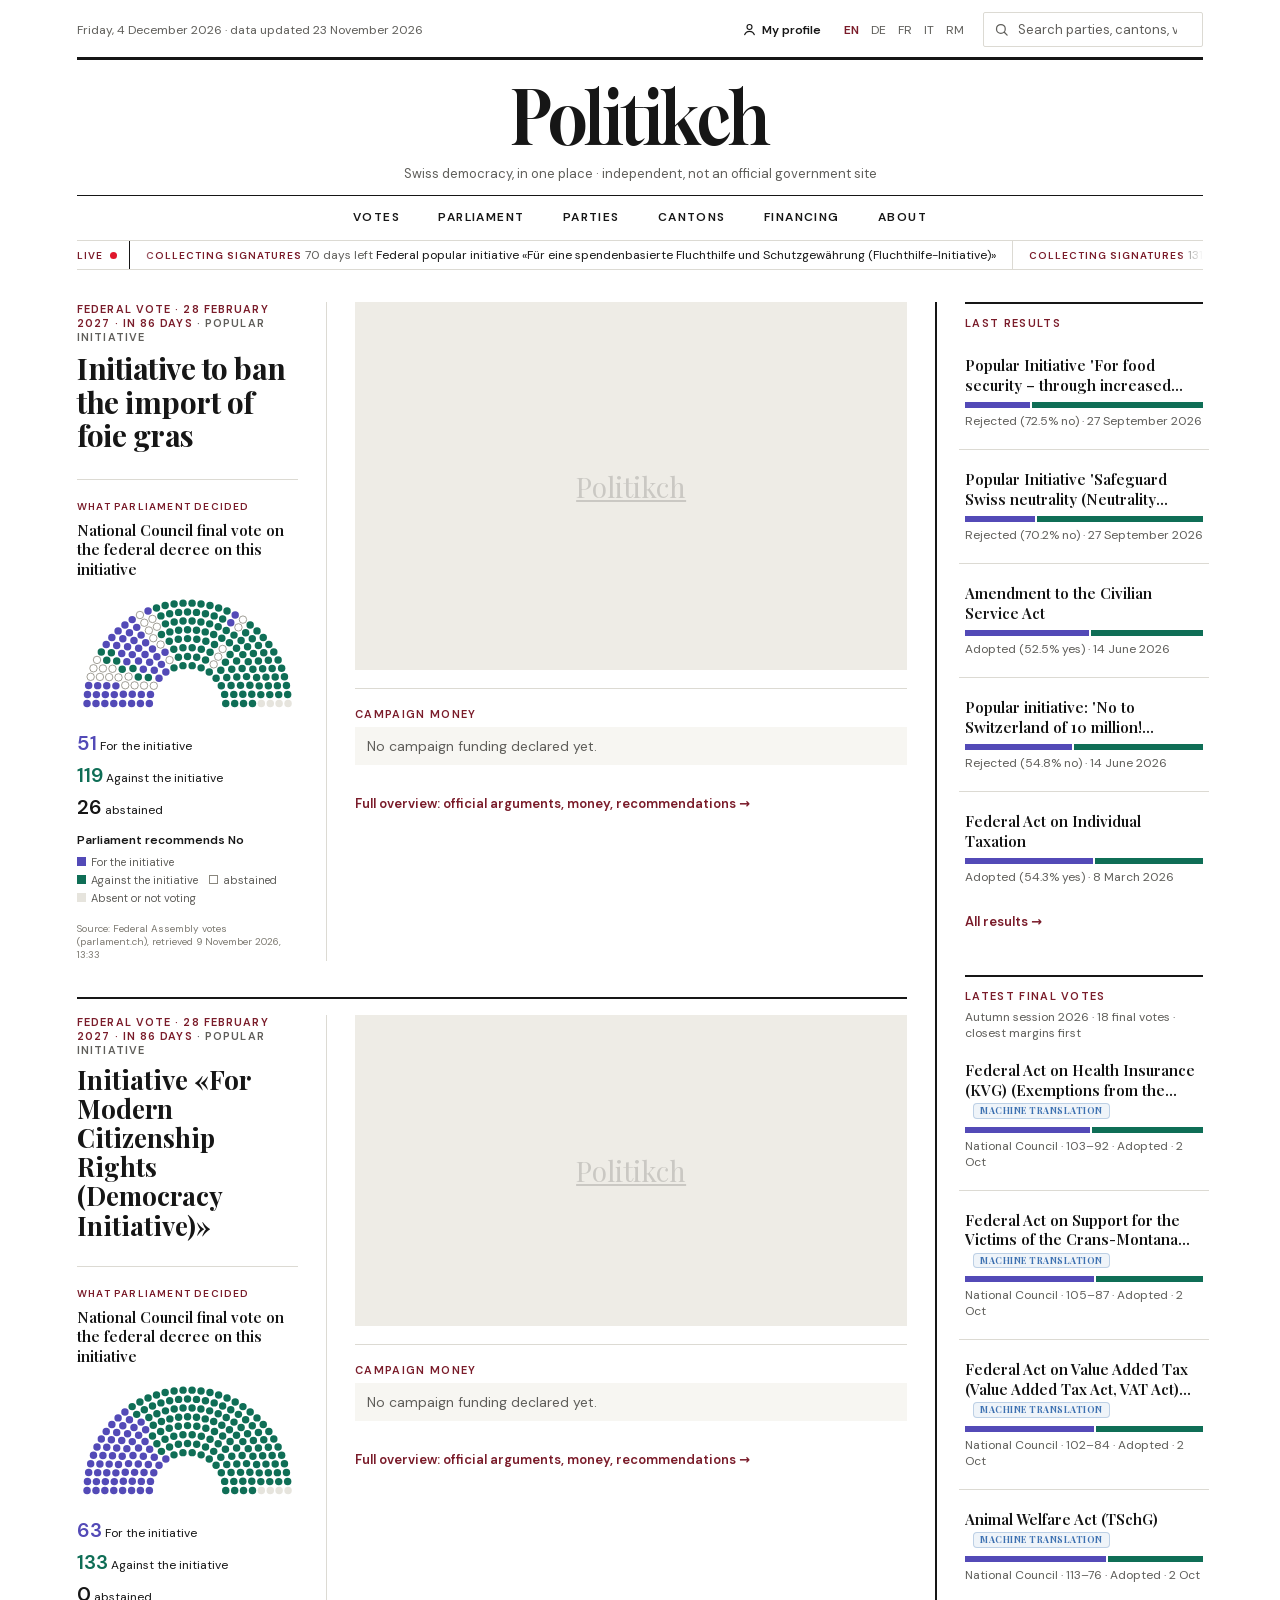
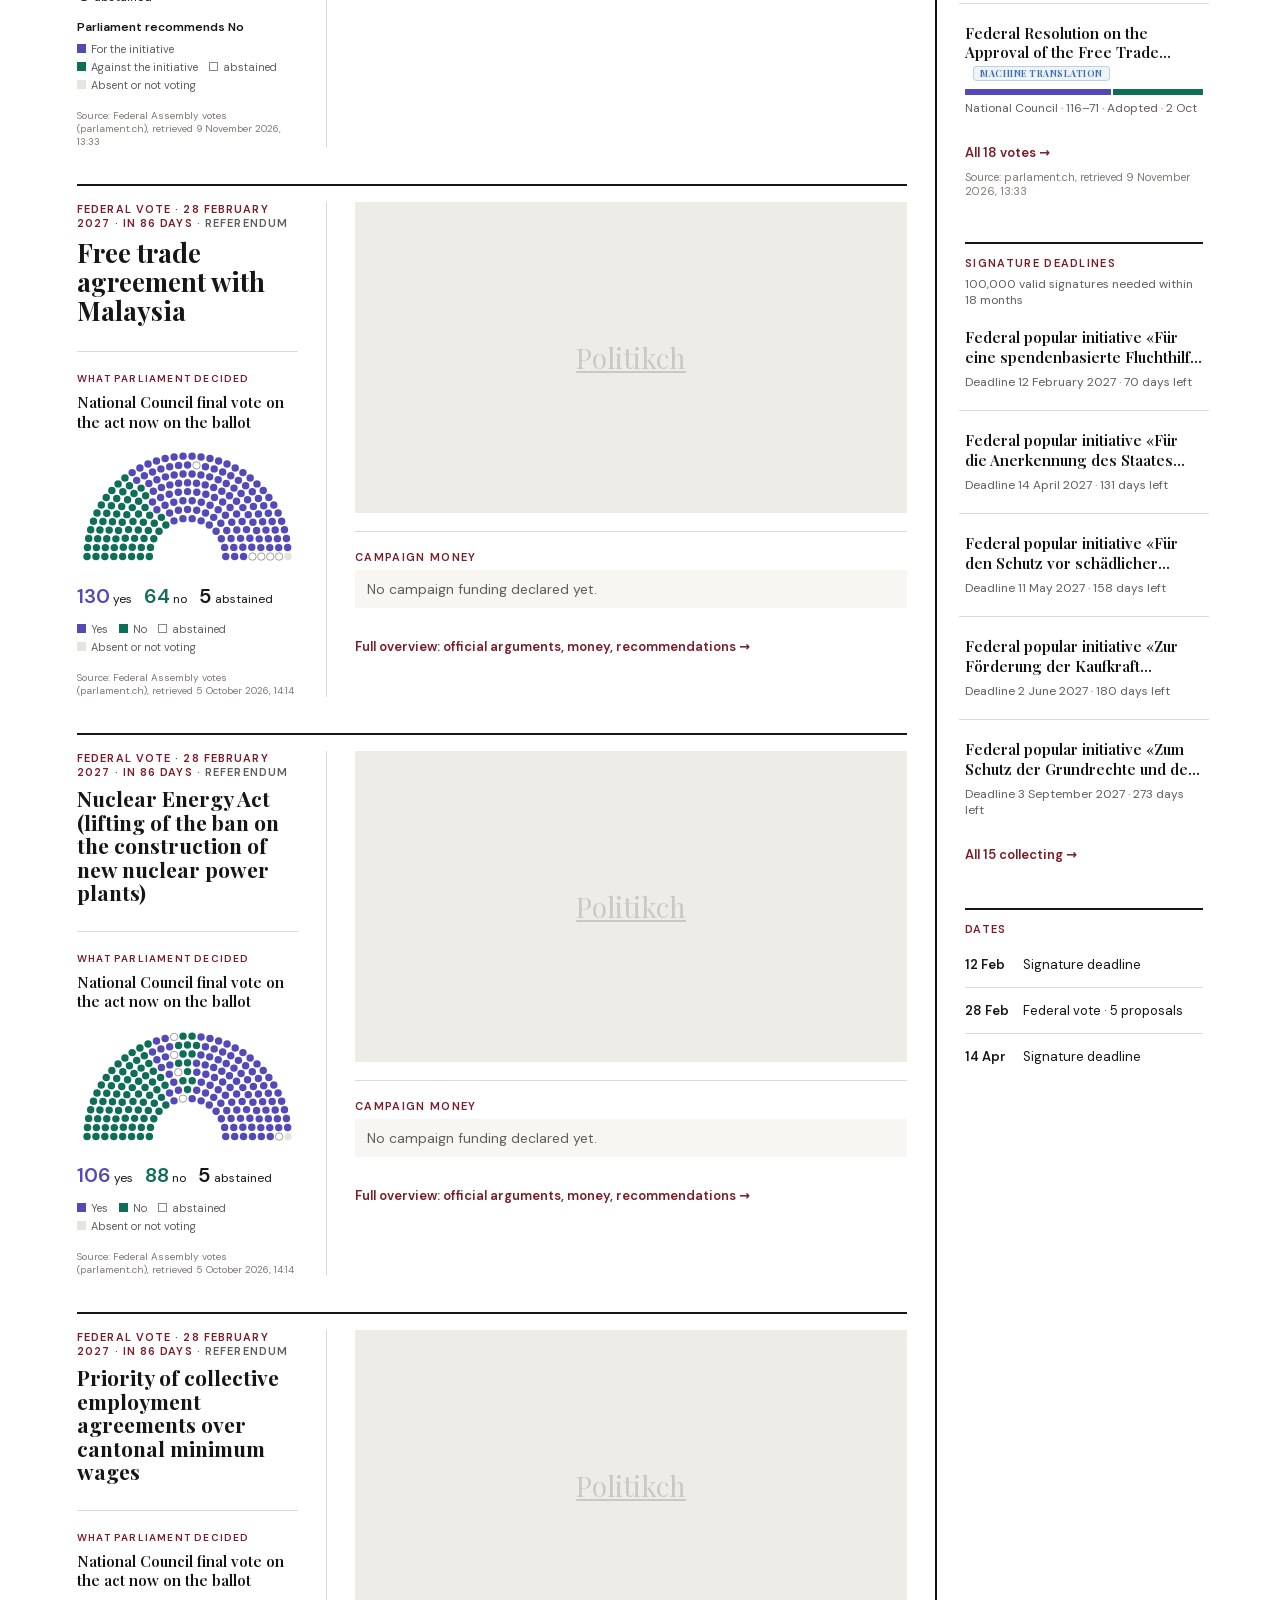
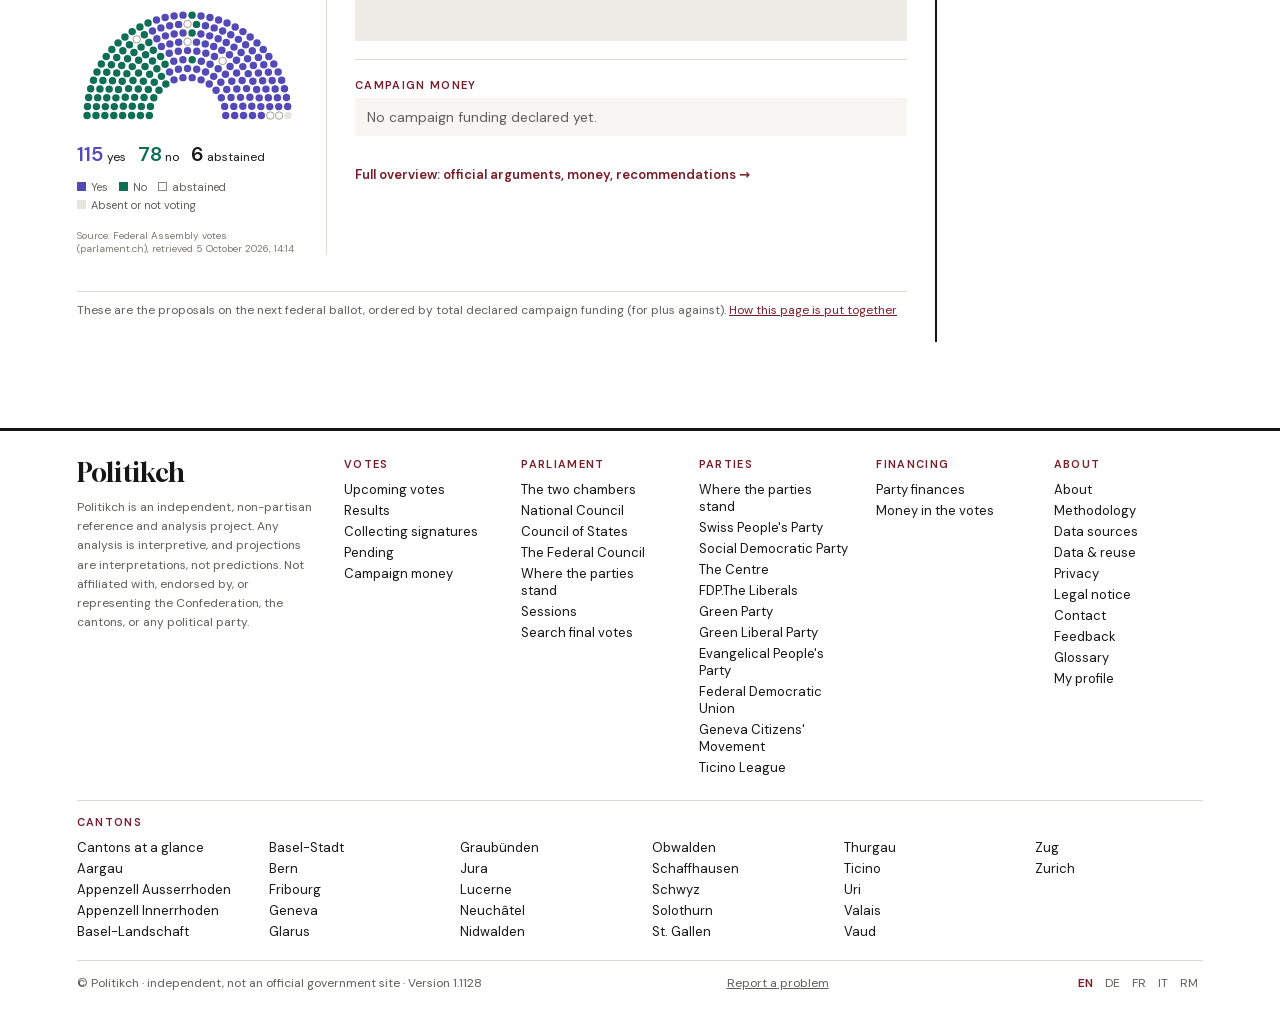
<file: index.html>
<!DOCTYPE html>
<html lang="en">
<head>
  <meta charset="UTF-8">
  <meta name="viewport" content="width=device-width, initial-scale=1.0">
  <title>Politikch — Swiss democracy, in one place</title>
  <meta name="description" content="An independent reference for Swiss democracy: parliament, parties, cantons and popular votes, in five languages.">
  <meta name="color-scheme" content="light">
  <meta name="referrer" content="strict-origin-when-cross-origin">
  <!-- Everything is served from this origin (no third-party scripts, fonts or
       trackers), so a strict same-origin policy holds. The one extra connection
       is the site's own anonymous statistics service (js/config.js ANALYTICS_API). -->
  <meta http-equiv="Content-Security-Policy" content="default-src 'self'; script-src 'self'; style-src 'self' 'unsafe-inline'; img-src 'self' data:; font-src 'self'; connect-src 'self' https://politikch-analytics.soft-hill-f9fb.workers.dev; base-uri 'self'; form-action 'none'; object-src 'none'">

  <!-- Open Graph -->
  <meta property="og:title" content="Politikch — Swiss democracy, in one place">
  <meta property="og:description" content="Parliament, parties, cantons and popular votes across every level of Swiss democracy.">
  <meta property="og:type" content="website">

  <!-- Self-hosted fonts — no request to Google, no visitor IP leaves this origin. -->
  <link rel="stylesheet" href="css/fonts.css">
  <link rel="stylesheet" href="css/styles.css?v=20260925a">
  <link rel="stylesheet" href="css/news.css?v=20260925a">
  <link rel="stylesheet" href="css/tools.css?v=20260925a">
  <!-- Site settings (set in the local admin tool) and the design switch: 1.0 = the
       original layout (frozen), 1.1 = the news layout. Applied before first paint. -->
  <script src="js/site-settings.js?v=20260925a"></script>
  <script src="js/site-images.js?v=20260925a"></script>
  <script src="js/design.js?v=20260925a"></script>

</head>
<body>
  <a class="skip-link" href="#main">Skip to content</a>

  <!-- 1.1 MASTHEAD (filled by js/news.js). Not a <nav>: the 1.0 stylesheet's bare
       `nav {}` rule is the fixed top bar. -->
  <header id="news-header" class="v11">
    <div class="n-wrap">
      <div class="n-topline">
        <span class="n-date" id="n-date"></span>
        <span class="n-tools"><button type="button" class="n-menu-btn" id="n-menu-btn" aria-expanded="false" aria-controls="n-menu"><svg viewBox="0 0 24 24" aria-hidden="true"><path d="M3 6h18M3 12h18M3 18h18"/></svg></button><a class="n-acct" id="n-acct" href="#/profile"><svg viewBox="0 0 24 24" aria-hidden="true"><circle cx="12" cy="8" r="4"/><path d="M4 21c1.5-4 4.5-6 8-6s6.5 2 8 6"/></svg><span id="n-acct-t">My profile</span></a><span class="n-langs" id="n-langs" role="group" aria-label="Language"></span><span class="n-search" id="n-search"></span></span>
      </div>
      <div class="n-mast">
        <a class="n-name" href="#/" data-home><span class="n-name-text">Politikch</span></a>
        <p class="n-tag" id="n-tag"></p>
      </div>
      <div class="n-nav" id="n-nav" role="navigation" aria-label="Main">
        <ul class="n-menu" id="n-menu"></ul>
      </div>
      <div class="n-ticker" id="n-ticker" role="region" aria-label="Live"></div>
    </div>
  </header>

  <!-- NAV -->
  <nav id="navbar">
    <button class="nav-logo" data-home aria-label="PolitikCH home">
      <span class="nav-logo-text" aria-hidden="true"><span class="nav-logo-p">P</span><span class="nav-logo-mid"><span class="nav-logo-mid-in">olitik</span></span><span class="nav-logo-ch">CH</span></span>
    </button>
    <ul class="nav-links">
      <li><button data-scroll="parliament" data-i18n="nav.parliament">Parliament</button></li>
      <li><button data-scroll="parties" data-i18n="nav.parties">Parties</button></li>
      <li><button data-scroll="initiatives" data-i18n="nav.initiatives">Votes</button></li>
      <li><button data-nav="sessions" data-i18n="nav.sessions">Sessions</button></li>
      <li><button data-nav="financing" data-i18n="nav.financing">Financing</button></li>
      <li><button data-nav="profile" data-i18n="nav.profile">My profile</button></li>
    </ul>
    <div class="nav-right">
      <div class="nav-search">
        <svg class="nav-search-icon" viewBox="0 0 24 24" aria-hidden="true"><circle cx="11" cy="11" r="7" fill="none" stroke="currentColor" stroke-width="2"/><line x1="16.5" y1="16.5" x2="21" y2="21" stroke="currentColor" stroke-width="2" stroke-linecap="round"/></svg>
        <input type="search" id="site-search" class="nav-search-input" autocomplete="off" role="combobox" aria-expanded="false" aria-controls="search-results" aria-autocomplete="list" data-i18n-ph="search.placeholder" data-i18n-aria="search.label" placeholder="Search…" aria-label="Search">
        <div class="search-results" id="search-results" role="listbox" aria-label="Search results" hidden></div>
      </div>
      <div class="nav-lang" role="group" aria-label="Language">
        <button class="lang-btn active" data-lang="en" aria-pressed="true">EN</button>
        <button class="lang-btn" data-lang="de" aria-pressed="false">DE</button>
        <button class="lang-btn" data-lang="fr" aria-pressed="false">FR</button>
        <button class="lang-btn" data-lang="it" aria-pressed="false">IT</button>
        <button class="lang-btn" data-lang="rm" aria-pressed="false">RM</button>
      </div>
      <button class="nav-toggle" id="nav-toggle" aria-label="Menu" aria-expanded="false">
        <span></span><span></span><span></span>
      </button>
    </div>
  </nav>

  <div class="map-tooltip" id="map-tooltip" role="status" aria-live="polite"></div>

  <div id="load-error" style="display:none;position:fixed;inset:0;z-index:3000;background:var(--white);display:none;align-items:center;justify-content:center;text-align:center;padding:24px">
    <div>
      <h1 style="font-family:'Playfair Display',serif;margin-bottom:12px">Couldn't load the data</h1>
      <p style="color:var(--mid)">This site needs to be served over HTTP. If you opened the file directly, run a local server (for example <code>python3 -m http.server</code>) and reload.</p>
    </div>
  </div>

  <main id="main">
    <!-- HOME -->
    <div id="home-content">

      <!-- HERO -->
      <section id="hero">
        <div class="hero-text">
          <h1 class="hero-title" data-i18n="hero.title">Swiss democracy,<br><span>in one place.</span></h1>
          <!-- Each topic works exactly like its top-bar item (same data-scroll /
               data-nav handlers). The words around the list are separate strings
               because their position differs by language (e.g. German wraps the
               list: "Alles, was Sie über … und mehr wissen müssen"). -->
          <p class="hero-subtitle">
            <span data-i18n="hero.sub.before">Everything you need to know about</span>
            <button type="button" class="hero-link" data-scroll="initiatives" data-i18n="nav.initiatives">Votes</button>,
            <button type="button" class="hero-link" data-scroll="parties" data-i18n="nav.parties">Parties</button>,
            <button type="button" class="hero-link" data-scroll="cantons-map" data-i18n="nav.cantons">Cantons</button>,
            <button type="button" class="hero-link" data-scroll="parliament" data-i18n="nav.parliament">Parliament</button>,
            <button type="button" class="hero-link" data-scroll="initiatives" data-vote-tab="collecting" data-i18n="hero.sub.initiatives">Initiatives</button>,
            <button type="button" class="hero-link" data-nav="financing" data-i18n="nav.financing">Financing</button>,
            <button type="button" class="hero-link" data-nav="sessions" data-i18n="nav.sessions">Sessions</button>
            <span data-i18n="hero.sub.after">and more</span>
          </p>
        </div>

        <div class="map-container" id="cantons-map">
          <svg id="swiss-map" viewBox="0 0 900 500" xmlns="http://www.w3.org/2000/svg" role="group" aria-label="Map of Swiss cantons"></svg>
        </div>

        <button class="hero-scroll-hint" data-scroll="parliament" aria-label="Scroll to parliament">
          <span data-i18n="hero.scroll">Explore</span>
          <span class="scroll-line" aria-hidden="true"></span>
        </button>
      </section>

      <!-- PARLIAMENT -->
      <section id="parliament">
        <div class="section-inner">
          <p class="section-label reveal"><span class="label-help"><span data-i18n="parl.label">Federal Assembly</span><button type="button" class="term-help" data-term="federalAssembly" aria-label="Definition">?</button></span></p>
          <h2 class="section-title reveal reveal-delay-1" data-i18n="parl.title">The two chambers</h2>
          <p class="section-desc reveal reveal-delay-2" data-i18n="parl.desc">The Federal Assembly has 200 seats in the National Council and 46 in the Council of States.</p>

          <div class="chambers reveal reveal-delay-3">
            <div class="chamber-card">
              <div class="chamber-name"><span data-i18n="parl.nc">National Council</span><button type="button" class="term-help" data-term="nationalCouncil" aria-label="Definition">?</button></div>
              <div class="chamber-sub" data-i18n="parl.ncsub">Nationalrat · 200 seats</div>
              <div class="hemicycle" id="nc-hemicycle"></div>
              <div class="party-legend" id="nc-legend"></div>
            </div>
            <div class="chamber-card">
              <div class="chamber-name"><span data-i18n="parl.cs">Council of States</span><button type="button" class="term-help" data-term="councilOfStates" aria-label="Definition">?</button></div>
              <div class="chamber-sub" data-i18n="parl.cssub">Ständerat · 46 seats</div>
              <div class="hemicycle" id="cs-hemicycle"></div>
              <div class="party-legend" id="cs-legend"></div>
            </div>
          </div>

          <div class="council-block reveal">
            <p class="section-label" data-i18n="council.label">Executive</p>
            <h3 class="section-title council-heading"><span data-i18n="council.title">The Federal Council</span><button type="button" class="term-help" data-term="federalCouncil" aria-label="Definition">?</button></h3>
            <p class="section-desc" data-i18n="council.desc">Switzerland's seven-member executive.</p>
            <div class="council-card">
              <div class="chamber-sub" data-i18n="council.sub">Federal Council · 7 members</div>
              <div class="federal-council" id="federal-council"></div>
              <div class="council-members" id="council-members"></div>
              <p class="council-source" data-i18n="council.source">Composition: Swiss Federal Council (admin.ch).</p>
            </div>
          </div>

          <div class="spectrum-section reveal" id="parties">
            <p class="section-label" style="color:var(--red-light)" data-i18n="spec.label">Political landscape</p>
            <h3 class="section-title" style="color:#fff;font-size:32px" data-i18n="spec.title">Where the parties stand</h3>
            <p class="section-desc" data-i18n="spec.desc">Each party placed by general orientation.</p>
            <div class="spectrum-flex">
              <div class="spectrum-chart">
                <div class="spectrum-chart-inner" id="spectrum-chart">
                  <div class="spectrum-axis-h"></div>
                  <div class="spectrum-axis-v"></div>
                  <span class="axis-label" style="left:8px;top:50%;transform:translateY(-50%)" data-i18n="spec.axisLeft">Left</span>
                  <span class="axis-label" style="right:8px;top:50%;transform:translateY(-50%)" data-i18n="spec.axisRight">Right</span>
                  <span class="axis-label" style="top:8px;left:50%;transform:translateX(-50%)" data-i18n="spec.axisTop">Traditional</span>
                  <span class="axis-label" style="bottom:8px;left:50%;transform:translateX(-50%)" data-i18n="spec.axisBottom">Progressive</span>
                </div>
              </div>
            </div>
          </div>
        </div>
      </section>

      <!-- INITIATIVES -->
      <section id="initiatives">
        <div class="section-inner">
          <p class="section-label reveal"><span class="label-help"><span data-i18n="init.label">Direct democracy</span><button type="button" class="term-help" data-term="directDemocracy" aria-label="Definition">?</button></span></p>
          <h2 class="section-title reveal reveal-delay-1" data-i18n="init.title">Recent & pending national votes</h2>
          <p class="section-desc reveal reveal-delay-2" data-i18n="init.desc">Switzerland's direct democracy lets citizens challenge laws and propose constitutional change.</p>

          <div class="init-controls reveal reveal-delay-2">
            <div class="init-search-row">
              <input class="init-search" id="init-search" type="search" data-i18n-ph="init.search" placeholder="Search votes…" aria-label="Search votes">
            </div>
            <div class="init-filters" role="tablist" aria-label="Vote stage">
              <button class="filter-btn" role="tab" data-tab="collecting" aria-selected="false" data-i18n="init.tabCollecting">Gathering signatures</button>
              <button class="filter-btn" role="tab" data-tab="pending" aria-selected="false" data-i18n="init.tabPending">Pending</button>
              <button class="filter-btn active" role="tab" data-tab="upcoming" aria-selected="true" data-i18n="init.tabUpcoming">Voting next</button>
              <button class="filter-btn" role="tab" data-tab="decided" aria-selected="false" data-i18n="init.tabVoted">Voted on</button>
            </div>
            <ol class="vote-process" id="vote-process" aria-hidden="true">
              <li class="vote-process-step" data-stage="collecting">
                <span class="vps-icon"><svg class="icon" viewBox="0 0 24 24" aria-hidden="true" fill="none" stroke="currentColor" stroke-width="1.7" stroke-linecap="round" stroke-linejoin="round"><path d="M4 20l4-1L19 8l-3-3L5 16z"/><path d="M14 7l3 3"/></svg></span><span class="vps-label" data-i18n="process.collecting">Signatures gathered</span>
              </li>
              <li class="vote-process-step" data-stage="pending">
                <span class="vps-icon"><svg class="icon" viewBox="0 0 24 24" aria-hidden="true" fill="none" stroke="currentColor" stroke-width="1.7" stroke-linecap="round" stroke-linejoin="round"><path d="M3 21h18"/><path d="M4 10l8-6 8 6"/><path d="M6 10v9M10 10v9M14 10v9M18 10v9"/></svg></span><span class="vps-label" data-i18n="process.pending">Passes to authorities</span>
              </li>
              <li class="vote-process-step" data-stage="upcoming">
                <span class="vps-icon"><svg class="icon" viewBox="0 0 24 24" aria-hidden="true" fill="none" stroke="currentColor" stroke-width="1.7" stroke-linecap="round" stroke-linejoin="round"><rect x="4" y="5" width="16" height="16" rx="2"/><path d="M4 9.5h16M8 3v4M16 3v4"/></svg></span><span class="vps-label" data-i18n="process.upcoming">Put to the people</span>
              </li>
              <li class="vote-process-step" data-stage="decided">
                <span class="vps-icon"><svg class="icon" viewBox="0 0 24 24" aria-hidden="true" fill="none" stroke="currentColor" stroke-width="1.7" stroke-linecap="round" stroke-linejoin="round"><rect x="4" y="4" width="16" height="16" rx="2"/><path d="M8 12l3 3 5-6"/></svg></span><span class="vps-label" data-i18n="process.decided">Result declared</span>
              </li>
            </ol>
            <p class="vote-process-desc" id="vote-process-desc"></p>
          </div>

          <div class="votes-list reveal reveal-delay-3" id="initiatives-grid"></div>
        </div>
      </section>

    </div>

    <!-- 1.1 FRONT PAGE (filled by js/news.js) -->
    <div id="home-news" class="v11"></div>

    <!-- 1.1 VOTES LIST (#/ballots/<tab>): the 1.0 votes section is moved in here -->
    <div id="ballots-page" class="subpage">
      <div class="canton-hero session-hero">
        <div class="subpage-inner">
          <button class="back-btn" data-back="" data-i18n="nav.back">Back</button>
          <h1 class="canton-title" data-i18n="init.title">Recent &amp; pending national votes</h1>
          <p class="canton-capital" data-i18n="init.label">Direct democracy</p>
        </div>
      </div>
      <div class="canton-content" id="ballots-slot"></div>
    </div>

    <!-- 1.1 PARLIAMENT AND PARTIES (#/assembly/<spectrum|nc|cs|fc>) -->
    <div id="assembly-page" class="subpage">
      <div class="canton-hero session-hero">
        <div class="subpage-inner">
          <button class="back-btn" data-back="" data-i18n="nav.back">Back</button>
          <h1 class="canton-title" data-i18n="news.asm.title">Parliament and parties</h1>
          <p class="canton-capital" data-i18n="news.asm.sub"></p>
        </div>
      </div>
      <div class="canton-content" id="assembly-content"></div>
    </div>

    <!-- 1.1 CANTON SPOTLIGHT PAGE (#/cantons/<code>) -->
    <div id="spotlight-page" class="subpage">
      <div class="canton-hero session-hero">
        <div class="subpage-inner">
          <button class="back-btn" data-back="" data-i18n="nav.back">Back</button>
          <h1 class="canton-title" data-i18n="news.cs.pageTitle">Cantons at a glance</h1>
          <p class="canton-capital" data-i18n="news.cs.pageSub"></p>
        </div>
      </div>
      <div class="canton-content" id="spotlight-content"></div>
    </div>

    <!-- CANTON PAGE -->
    <div id="canton-page" class="subpage">
      <div class="canton-hero">
        <div class="subpage-inner">
          <button class="back-btn" data-back="" data-i18n="nav.back">Back</button>
          <div class="canton-emblem" id="canton-emblem" aria-hidden="true"></div>
          <h1 class="canton-title" id="canton-title"></h1>
          <p class="canton-capital" id="canton-capital"></p>
          <div class="canton-stats" id="canton-stats"></div>
        </div>
      </div>
      <div class="canton-content" id="canton-content"></div>
    </div>

    <!-- PARTY PAGE -->
    <div id="party-page" class="subpage">
      <div class="party-hero" id="party-hero">
        <div class="subpage-inner">
          <button class="back-btn dark" data-back="" data-i18n="nav.back">Back</button>
          <div id="party-abbr-badge" class="party-abbr"></div>
          <h1 class="party-name-large" id="party-name-large"></h1>
          <p class="party-desc-large" id="party-desc-large"></p>
          <h3 class="canton-section-title" data-i18n="party.positionsTitle">Key positions</h3>
          <p class="party-positions-desc" data-i18n="party.positionsDesc">Bar length shows how central each issue is to the party's platform, based on published manifestos and voting records.</p>
          <div class="party-positions-grid" id="party-positions"></div>
        </div>
      </div>
      <div class="party-extra" id="party-extra"></div>
    </div>

    <!-- INITIATIVE PAGE -->
    <div id="initiative-page" class="subpage">
      <div class="canton-hero">
        <div class="subpage-inner">
          <button class="back-btn" data-back="" data-i18n="nav.back">Back</button>
          <div id="initiative-type-badge"></div>
          <h1 class="canton-title" id="initiative-title"></h1>
          <div id="initiative-badge-line" class="init-hero-badge"></div>
          <p class="canton-capital" id="initiative-date"></p>
        </div>
      </div>
      <div class="canton-content" id="initiative-content"></div>
    </div>

    <!-- SESSIONS LIST PAGE -->
    <div id="sessions-page" class="subpage">
      <div class="canton-hero session-hero">
        <div class="subpage-inner">
          <button class="back-btn" data-back="" data-i18n="nav.back">Back</button>
          <div class="session-emblem" aria-hidden="true"></div>
          <h1 class="canton-title" data-i18n="session.title">Sessions of the Federal Assembly</h1>
          <p class="canton-capital" data-i18n="session.label">Parliamentary sessions</p>
        </div>
      </div>
      <div class="canton-content">
        <div id="sessions-page-intro"></div>
        <h3 class="canton-section-title" style="margin-top:44px" data-i18n="nav.sessions">Sessions</h3>
        <div class="sessions-years" id="sessions-page-grid" aria-live="polite"></div>
      </div>
    </div>

    <!-- SESSION DETAIL PAGE -->
    <div id="session-page" class="subpage">
      <div class="canton-hero session-hero">
        <div class="subpage-inner">
          <button class="back-btn" data-back="sessions" data-i18n="nav.back">Back</button>
          <div class="session-emblem" id="session-emblem" aria-hidden="true"></div>
          <h1 class="canton-title" id="session-title"></h1>
          <p class="canton-capital" id="session-dates"></p>
        </div>
      </div>
      <div class="canton-content" id="session-content"></div>
    </div>

    <!-- SESSION TICKER PAGE (js/ticker.js) -->
    <div id="ticker-page" class="subpage">
      <div class="canton-hero session-hero">
        <div class="subpage-inner">
          <button class="back-btn" data-back="sessions" data-i18n="nav.back">Back</button>
          <div class="session-emblem" aria-hidden="true"></div>
          <h1 class="canton-title" id="ticker-title" data-i18n="ticker.title">Session ticker</h1>
          <p class="canton-capital" id="ticker-sub"></p>
        </div>
      </div>
      <div class="canton-content">
        <div id="ticker-content"></div>
      </div>
    </div>

    <!-- VOTES PAGE (search all final votes) -->
    <div id="votes-page" class="subpage">
      <div class="canton-hero session-hero">
        <div class="subpage-inner">
          <button class="back-btn" data-back="sessions" data-i18n="nav.back">Back</button>
          <div class="session-emblem" aria-hidden="true"></div>
          <h1 class="canton-title" data-i18n="votes.title">Search final votes</h1>
          <p class="canton-capital" data-i18n="votes.nav">Search votes</p>
        </div>
      </div>
      <div class="canton-content">
        <div id="votes-page-intro"></div>
        <div id="votes-page-region"></div>
      </div>
    </div>

    <!-- FINANCING (#/financing overview, #/financing/votes every vote) -->
    <div id="financing-page" class="subpage">
      <div class="canton-hero session-hero">
        <div class="subpage-inner">
          <button class="back-btn" data-back="" data-i18n="nav.back">Back</button>
          <h1 class="canton-title" id="financing-title"></h1>
          <p class="canton-capital" id="financing-sub"></p>
        </div>
      </div>
      <div class="canton-content" id="financing-content"></div>
    </div>

    <!-- INFO / LEGAL PAGES (about, methodology, data sources, privacy, legal notice, contact) -->
    <div id="info-page" class="subpage">
      <div class="canton-hero session-hero">
        <div class="subpage-inner">
          <button class="back-btn" data-back="" data-i18n="nav.back">Back</button>
          <h1 class="canton-title" id="info-title"></h1>
        </div>
      </div>
      <div class="canton-content">
        <div class="info-prose" id="info-content"></div>
        <div class="info-nav" id="info-nav" role="navigation" aria-label="More pages"></div>
      </div>
    </div>

    <!-- DONOR PAGE (organisation profile: description + where its money went) -->
    <div id="donor-page" class="subpage">
      <div class="canton-hero session-hero">
        <div class="subpage-inner">
          <button class="back-btn" data-back="" data-i18n="nav.back">Back</button>
          <h1 class="canton-title" id="donor-title"></h1>
          <p class="canton-capital" id="donor-sub"></p>
        </div>
      </div>
      <div class="canton-content" id="donor-content"></div>
    </div>

    <!-- MY PROFILE (#/profile) — on-device voting stats & alignment -->
    <div id="profile-page" class="subpage">
      <div class="canton-hero session-hero">
        <div class="subpage-inner">
          <button class="back-btn" data-back="" data-i18n="nav.back">Back</button>
          <h1 class="canton-title" id="profile-title"></h1>
          <p class="canton-capital" id="profile-sub"></p>
        </div>
      </div>
      <div class="canton-content"><div id="profile-content"></div></div>
    </div>

    <!-- PRIVACY POLICY (#/privacy) -->
    <div id="privacy-page" class="subpage">
      <div class="canton-hero session-hero">
        <div class="subpage-inner">
          <button class="back-btn" data-back="" data-i18n="nav.back">Back</button>
          <h1 class="canton-title" id="privacy-title"></h1>
          <p class="canton-capital" id="privacy-effective"></p>
        </div>
      </div>
      <div class="canton-content"><div class="info-prose" id="privacy-content"></div></div>
    </div>

    <!-- ABOUT / MISSION (#/about) -->
    <div id="about-page" class="subpage">
      <div class="canton-hero session-hero">
        <div class="subpage-inner">
          <button class="back-btn" data-back="" data-i18n="nav.back">Back</button>
          <h1 class="canton-title" id="about-title"></h1>
        </div>
      </div>
      <div class="canton-content"><div class="info-prose" id="about-content"></div></div>
    </div>

    <!-- POLITIKCH+ (#/plus, #/plus/<type>, #/plus/subscription): hidden until PAID_PRODUCT_LIVE -->
    <div id="plus-page" class="subpage">
      <div class="canton-hero session-hero">
        <div class="subpage-inner">
          <button class="back-btn" data-back="" data-i18n="nav.back">Back</button>
          <h1 class="canton-title" id="plus-title"></h1>
        </div>
      </div>
      <div class="canton-content" id="plus-content"></div>
    </div>

    <!-- SUBSCRIBE / COMING SOON (#/subscribe) -->
    <div id="subscribe-page" class="subpage">
      <div class="canton-hero session-hero">
        <div class="subpage-inner">
          <button class="back-btn" data-back="" data-i18n="nav.back">Back</button>
          <h1 class="canton-title" id="subscribe-title"></h1>
        </div>
      </div>
      <div class="canton-content"><div class="info-prose" id="subscribe-content"></div></div>
    </div>

    <!-- GLOSSARY (#/glossary) — js/glossary.js -->
    <div id="glossary-page" class="subpage">
      <div class="canton-hero session-hero">
        <div class="subpage-inner">
          <button class="back-btn" data-back="" data-i18n="nav.back">Back</button>
          <h1 class="canton-title" id="glossary-title"></h1>
          <p class="canton-capital" id="glossary-lead"></p>
        </div>
      </div>
      <div class="canton-content"><div class="info-prose" id="glossary-content"></div></div>
    </div>
  </main>

  <!-- SITE-WIDE FOOTER -->
  <footer>
    <div class="footer-logo">
      <span class="footer-cross" aria-hidden="true"></span>
      <span class="footer-name">PolitikCH</span>
    </div>
    <p class="footer-disclaimer" data-i18n="footer.disclaimer">An independent civic reference.</p>

    <!-- A <div>, not <nav>: the site's bare `nav {}` rule is the fixed top bar,
         so a <nav> here would inherit those styles and cover the header. -->
    <div class="footer-links" role="navigation" aria-label="Footer">
      <a href="#/about" data-i18n="footer.about">About</a>
      <a href="#/subscribe" data-i18n="footer.subscribe" data-paid-product hidden>Subscribe</a>
      <a href="#/page/methodology" data-i18n="footer.method">Methodology</a>
      <a href="#/page/sources" data-i18n="footer.sources">Data sources</a>
      <a href="#/page/reuse" data-i18n="footer.reuse">Data &amp; reuse</a>
      <a href="#/privacy" data-i18n="footer.privacy">Privacy</a>
      <a href="#/page/legal" data-i18n="footer.legal">Legal notice</a>
      <a href="#/page/contact" data-i18n="footer.contact">Contact</a>
      <a href="#/page/feedback" data-i18n="footer.feedback">Feedback</a>
    </div>
  </footer>

  <!-- 1.1 FOOTER (filled by js/news.js) -->
  <div id="news-footer" class="v11" role="contentinfo"></div>

  <script type="module" src="js/app.js?v=20260925a"></script>
</body>
</html>
</file>
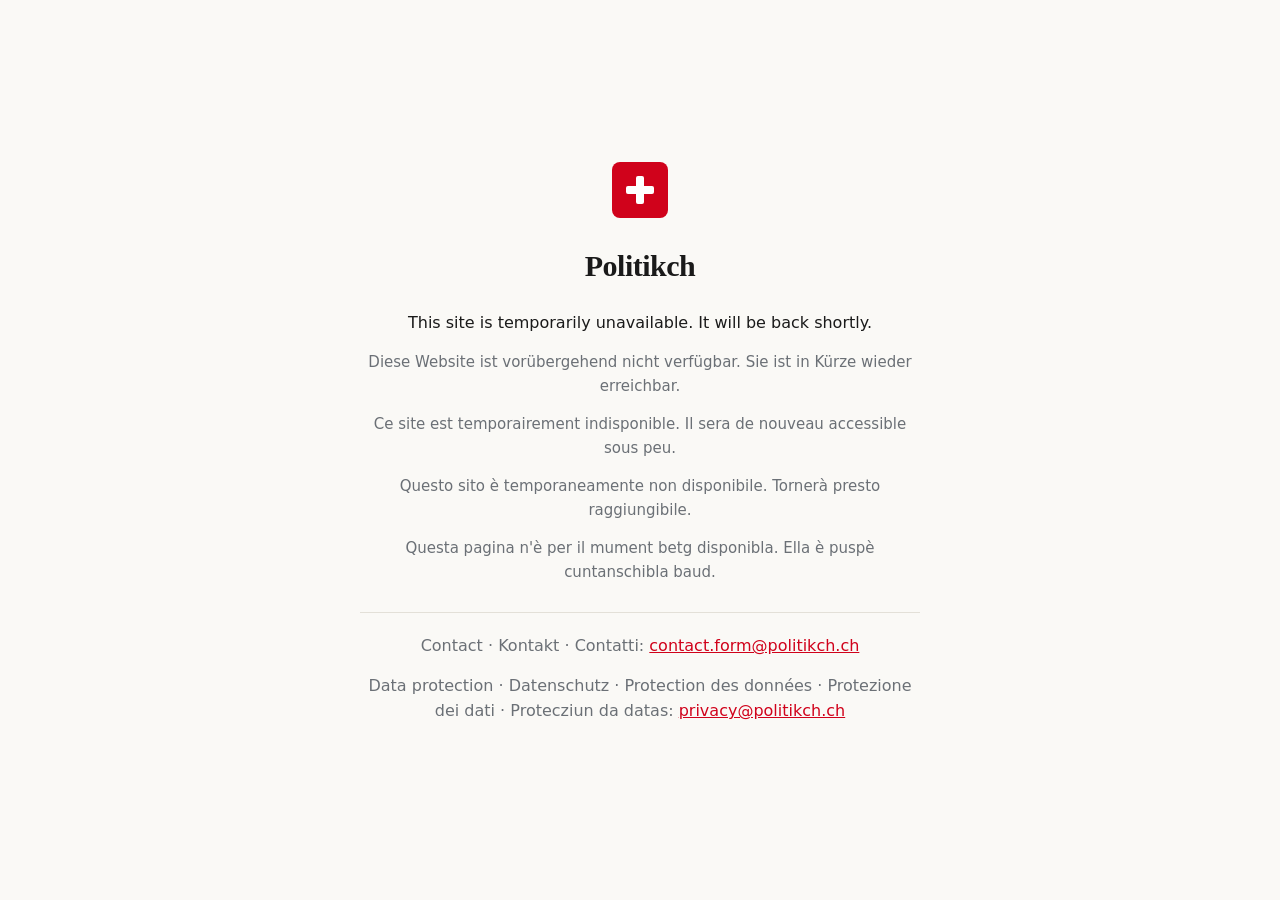
<file: maintenance.html>
<!DOCTYPE html>
<html lang="en">
<head>
  <meta charset="UTF-8">
  <meta name="viewport" content="width=device-width, initial-scale=1.0">
  <title>Politikch — temporarily unavailable</title>
  <meta name="robots" content="noindex">
  <meta name="color-scheme" content="light">
  <!-- The site's kill switch (see MAINTENANCE.md). When a file named
       MAINTENANCE_MODE exists at the repo root, deploy.yml publishes THIS page
       instead of the site. Deliberately self-contained — no CSS, JS, fonts or
       data files — so it still works when the site itself is broken or mid-change.
       The contact addresses stay reachable: people must still be able to reach
       us, in particular for data-protection requests. -->
  <style>
    :root { color-scheme: light; }
    * { box-sizing: border-box; }
    body {
      margin: 0; min-height: 100vh; display: flex; align-items: center; justify-content: center;
      padding: 32px 16px; background: #faf9f6; color: #1a1a1a;
      font-family: system-ui, -apple-system, "Segoe UI", Helvetica, Arial, sans-serif;
      line-height: 1.6;
    }
    .box { width: 100%; max-width: 560px; text-align: center; }
    .mark {
      width: 56px; height: 56px; margin: 0 auto 24px; border-radius: 8px;
      background: #D0021B; position: relative;
    }
    .mark::before, .mark::after {
      content: ""; position: absolute; left: 50%; top: 50%; transform: translate(-50%, -50%);
      background: #fff; border-radius: 2px;
    }
    .mark::before { width: 28px; height: 8px; }
    .mark::after { width: 8px; height: 28px; }
    h1 { font-family: Georgia, "Times New Roman", serif; font-size: 30px; margin: 0 0 20px; letter-spacing: -0.5px; }
    p { margin: 0 0 14px; font-size: 16px; }
    .lang { color: #6b7076; font-size: 15px; }
    .contact { margin-top: 28px; padding-top: 20px; border-top: 1px solid #e3e0d8; font-size: 15px; color: #6b7076; }
    a { color: #D0021B; }
    @media (prefers-color-scheme: dark) {
      body { background: #14161a; color: #f2f0ea; }
      .lang, .contact { color: #a8a49b; }
      .contact { border-top-color: #2a2d33; }
    }
  </style>
</head>
<body>
  <div class="box">
    <div class="mark" aria-hidden="true"></div>
    <h1>Politikch</h1>

    <p lang="en">This site is temporarily unavailable. It will be back shortly.</p>
    <p class="lang" lang="de">Diese Website ist vorübergehend nicht verfügbar. Sie ist in Kürze wieder erreichbar.</p>
    <p class="lang" lang="fr">Ce site est temporairement indisponible. Il sera de nouveau accessible sous peu.</p>
    <p class="lang" lang="it">Questo sito è temporaneamente non disponibile. Tornerà presto raggiungibile.</p>
    <p class="lang" lang="rm">Questa pagina n'è per il mument betg disponibla. Ella è puspè cuntanschibla baud.</p>

    <div class="contact">
      <p>Contact · Kontakt · Contatti: <a href="mailto:contact.form@politikch.ch">contact.form@politikch.ch</a></p>
      <p>Data protection · Datenschutz · Protection des données · Protezione dei dati · Protecziun da datas: <a href="mailto:privacy@politikch.ch">privacy@politikch.ch</a></p>
    </div>
  </div>
</body>
</html>
</file>
<file: css/fonts.css>
/* Self-hosted fonts (Playfair Display, DM Sans) — served from this origin so
   no visitor data is sent to Google. Generated from the Google Fonts css2 API
   (SIL Open Font License 1.1). Latin + Latin-Extended subsets only. */
@font-face {
  font-family: 'DM Sans';
  font-style: normal;
  font-weight: 300;
  font-display: swap;
  src: url(../fonts/dmsans-300-latin-ext.woff2) format('woff2');
  unicode-range: U+0100-02BA, U+02BD-02C5, U+02C7-02CC, U+02CE-02D7, U+02DD-02FF, U+0304, U+0308, U+0329, U+1D00-1DBF, U+1E00-1E9F, U+1EF2-1EFF, U+2020, U+20A0-20AB, U+20AD-20C0, U+2113, U+2C60-2C7F, U+A720-A7FF;
}
@font-face {
  font-family: 'DM Sans';
  font-style: normal;
  font-weight: 300;
  font-display: swap;
  src: url(../fonts/dmsans-300-latin.woff2) format('woff2');
  unicode-range: U+0000-00FF, U+0131, U+0152-0153, U+02BB-02BC, U+02C6, U+02DA, U+02DC, U+0304, U+0308, U+0329, U+2000-206F, U+20AC, U+2122, U+2191, U+2193, U+2212, U+2215, U+FEFF, U+FFFD;
}
@font-face {
  font-family: 'DM Sans';
  font-style: normal;
  font-weight: 400;
  font-display: swap;
  src: url(../fonts/dmsans-400-latin-ext.woff2) format('woff2');
  unicode-range: U+0100-02BA, U+02BD-02C5, U+02C7-02CC, U+02CE-02D7, U+02DD-02FF, U+0304, U+0308, U+0329, U+1D00-1DBF, U+1E00-1E9F, U+1EF2-1EFF, U+2020, U+20A0-20AB, U+20AD-20C0, U+2113, U+2C60-2C7F, U+A720-A7FF;
}
@font-face {
  font-family: 'DM Sans';
  font-style: normal;
  font-weight: 400;
  font-display: swap;
  src: url(../fonts/dmsans-400-latin.woff2) format('woff2');
  unicode-range: U+0000-00FF, U+0131, U+0152-0153, U+02BB-02BC, U+02C6, U+02DA, U+02DC, U+0304, U+0308, U+0329, U+2000-206F, U+20AC, U+2122, U+2191, U+2193, U+2212, U+2215, U+FEFF, U+FFFD;
}
@font-face {
  font-family: 'DM Sans';
  font-style: normal;
  font-weight: 500;
  font-display: swap;
  src: url(../fonts/dmsans-500-latin-ext.woff2) format('woff2');
  unicode-range: U+0100-02BA, U+02BD-02C5, U+02C7-02CC, U+02CE-02D7, U+02DD-02FF, U+0304, U+0308, U+0329, U+1D00-1DBF, U+1E00-1E9F, U+1EF2-1EFF, U+2020, U+20A0-20AB, U+20AD-20C0, U+2113, U+2C60-2C7F, U+A720-A7FF;
}
@font-face {
  font-family: 'DM Sans';
  font-style: normal;
  font-weight: 500;
  font-display: swap;
  src: url(../fonts/dmsans-500-latin.woff2) format('woff2');
  unicode-range: U+0000-00FF, U+0131, U+0152-0153, U+02BB-02BC, U+02C6, U+02DA, U+02DC, U+0304, U+0308, U+0329, U+2000-206F, U+20AC, U+2122, U+2191, U+2193, U+2212, U+2215, U+FEFF, U+FFFD;
}
@font-face {
  font-family: 'DM Sans';
  font-style: normal;
  font-weight: 600;
  font-display: swap;
  src: url(../fonts/dmsans-600-latin-ext.woff2) format('woff2');
  unicode-range: U+0100-02BA, U+02BD-02C5, U+02C7-02CC, U+02CE-02D7, U+02DD-02FF, U+0304, U+0308, U+0329, U+1D00-1DBF, U+1E00-1E9F, U+1EF2-1EFF, U+2020, U+20A0-20AB, U+20AD-20C0, U+2113, U+2C60-2C7F, U+A720-A7FF;
}
@font-face {
  font-family: 'DM Sans';
  font-style: normal;
  font-weight: 600;
  font-display: swap;
  src: url(../fonts/dmsans-600-latin.woff2) format('woff2');
  unicode-range: U+0000-00FF, U+0131, U+0152-0153, U+02BB-02BC, U+02C6, U+02DA, U+02DC, U+0304, U+0308, U+0329, U+2000-206F, U+20AC, U+2122, U+2191, U+2193, U+2212, U+2215, U+FEFF, U+FFFD;
}
@font-face {
  font-family: 'Gloock';
  font-style: normal;
  font-weight: 400;
  font-display: swap;
  src: url(../fonts/gloock-400-latin-ext.woff2) format('woff2');
  unicode-range: U+0100-02BA, U+02BD-02C5, U+02C7-02CC, U+02CE-02D7, U+02DD-02FF, U+0304, U+0308, U+0329, U+1D00-1DBF, U+1E00-1E9F, U+1EF2-1EFF, U+2020, U+20A0-20AB, U+20AD-20C0, U+2113, U+2C60-2C7F, U+A720-A7FF;
}
@font-face {
  font-family: 'Gloock';
  font-style: normal;
  font-weight: 400;
  font-display: swap;
  src: url(../fonts/gloock-400-latin.woff2) format('woff2');
  unicode-range: U+0000-00FF, U+0131, U+0152-0153, U+02BB-02BC, U+02C6, U+02DA, U+02DC, U+0304, U+0308, U+0329, U+2000-206F, U+20AC, U+2122, U+2191, U+2193, U+2212, U+2215, U+FEFF, U+FFFD;
}
@font-face {
  font-family: 'Playfair Display';
  font-style: normal;
  font-weight: 400;
  font-display: swap;
  src: url(../fonts/playfair-400-latin-ext.woff2) format('woff2');
  unicode-range: U+0100-02BA, U+02BD-02C5, U+02C7-02CC, U+02CE-02D7, U+02DD-02FF, U+0304, U+0308, U+0329, U+1D00-1DBF, U+1E00-1E9F, U+1EF2-1EFF, U+2020, U+20A0-20AB, U+20AD-20C0, U+2113, U+2C60-2C7F, U+A720-A7FF;
}
@font-face {
  font-family: 'Playfair Display';
  font-style: normal;
  font-weight: 400;
  font-display: swap;
  src: url(../fonts/playfair-400-latin.woff2) format('woff2');
  unicode-range: U+0000-00FF, U+0131, U+0152-0153, U+02BB-02BC, U+02C6, U+02DA, U+02DC, U+0304, U+0308, U+0329, U+2000-206F, U+20AC, U+2122, U+2191, U+2193, U+2212, U+2215, U+FEFF, U+FFFD;
}
@font-face {
  font-family: 'Playfair Display';
  font-style: normal;
  font-weight: 600;
  font-display: swap;
  src: url(../fonts/playfair-600-latin-ext.woff2) format('woff2');
  unicode-range: U+0100-02BA, U+02BD-02C5, U+02C7-02CC, U+02CE-02D7, U+02DD-02FF, U+0304, U+0308, U+0329, U+1D00-1DBF, U+1E00-1E9F, U+1EF2-1EFF, U+2020, U+20A0-20AB, U+20AD-20C0, U+2113, U+2C60-2C7F, U+A720-A7FF;
}
@font-face {
  font-family: 'Playfair Display';
  font-style: normal;
  font-weight: 600;
  font-display: swap;
  src: url(../fonts/playfair-600-latin.woff2) format('woff2');
  unicode-range: U+0000-00FF, U+0131, U+0152-0153, U+02BB-02BC, U+02C6, U+02DA, U+02DC, U+0304, U+0308, U+0329, U+2000-206F, U+20AC, U+2122, U+2191, U+2193, U+2212, U+2215, U+FEFF, U+FFFD;
}
@font-face {
  font-family: 'Playfair Display';
  font-style: normal;
  font-weight: 700;
  font-display: swap;
  src: url(../fonts/playfair-700-latin-ext.woff2) format('woff2');
  unicode-range: U+0100-02BA, U+02BD-02C5, U+02C7-02CC, U+02CE-02D7, U+02DD-02FF, U+0304, U+0308, U+0329, U+1D00-1DBF, U+1E00-1E9F, U+1EF2-1EFF, U+2020, U+20A0-20AB, U+20AD-20C0, U+2113, U+2C60-2C7F, U+A720-A7FF;
}
@font-face {
  font-family: 'Playfair Display';
  font-style: normal;
  font-weight: 700;
  font-display: swap;
  src: url(../fonts/playfair-700-latin.woff2) format('woff2');
  unicode-range: U+0000-00FF, U+0131, U+0152-0153, U+02BB-02BC, U+02C6, U+02DA, U+02DC, U+0304, U+0308, U+0329, U+2000-206F, U+20AC, U+2122, U+2191, U+2193, U+2212, U+2215, U+FEFF, U+FFFD;
}
</file>
<file: css/styles.css>
/* ============================================================
   Politikch — stylesheet
   A refined evolution of the original draft: same Swiss-red
   identity and Playfair/DM Sans pairing, with accessibility,
   focus states and reduced-motion support added.
   ============================================================ */

:root {
  --red: #D0021B;
  --red-dark: #9B0014;
  --red-light: #E8304A;
  --white: #FAFAF7;
  --cream: #F5F0E8;
  --cream-dark: #EDE6D6;
  --charcoal: #1A1A1A;
  --mid: #6B6B6B;
  --border: rgba(208, 2, 27, 0.12);
  --shadow: 0 4px 40px rgba(0, 0, 0, 0.08);
  --shadow-hover: 0 12px 60px rgba(208, 2, 27, 0.15);
  --transition: all 0.4s cubic-bezier(0.25, 0.46, 0.45, 0.94);
  --focus: 0 0 0 3px rgba(208, 2, 27, 0.35);
}

* { margin: 0; padding: 0; box-sizing: border-box; }

html { scroll-behavior: smooth; overflow-x: hidden; }

body {
  font-family: 'DM Sans', system-ui, sans-serif;
  background: var(--white);
  color: var(--charcoal);
  overflow-x: hidden;
  /* Belt and braces against sideways panning on phones: nothing may widen the
     page past the screen (which also pushed the fixed menu button off-screen). */
  max-width: 100%;
}
@supports (overflow: clip) { html, body { overflow-x: clip; } }

/* Visible keyboard focus everywhere */
:focus-visible {
  outline: none;
  box-shadow: var(--focus);
  border-radius: 4px;
}

.visually-hidden {
  position: absolute; width: 1px; height: 1px;
  padding: 0; margin: -1px; overflow: hidden;
  clip: rect(0 0 0 0); white-space: nowrap; border: 0;
}

.skip-link {
  position: absolute; left: 12px; top: -60px; z-index: 2000;
  background: var(--red); color: #fff; padding: 10px 18px;
  border-radius: 6px; font-size: 14px; font-weight: 600;
  text-decoration: none; transition: top 0.2s;
}
.skip-link:focus { top: 12px; }

/* ─── NAVIGATION ─── */
nav {
  position: fixed; top: 0; left: 0; right: 0; z-index: 1000;
  display: flex; align-items: center; justify-content: space-between;
  padding: 0 48px; height: 70px;
  background: rgba(250, 250, 247, 0.92);
  backdrop-filter: blur(20px);
  -webkit-backdrop-filter: blur(20px);
  border-bottom: 1px solid var(--border);
  transition: var(--transition);
}
nav.scrolled { height: 60px; box-shadow: 0 2px 30px rgba(0, 0, 0, 0.08); }

.nav-logo {
  display: flex; align-items: center; gap: 12px;
  text-decoration: none; color: var(--charcoal);
  background: none; border: none; cursor: pointer; font: inherit;
}
.nav-logo-text {
  font-family: 'Playfair Display', serif;
  font-size: 18px; font-weight: 700; letter-spacing: -0.3px;
  white-space: nowrap; line-height: 1;
  /* Reserve the full "PolitikCH" width so the hover collapse to "PCH" leaves
     empty space on the right instead of shifting the nav items. */
  display: inline-block; width: 82px; text-align: left; overflow: hidden;
}
/* Logo animation: the logo rests folded as "PCH". On hover/focus "olitik" slides
   out from behind the "P" and its width opens, pushing "CH" along — "PCH"
   becomes "PolitikCH". The reserved 82px width above means nothing else moves.
   (These letters have no descenders, so bottom-align == baseline-align.) */
.nav-logo-p, .nav-logo-ch { display: inline-block; vertical-align: bottom; }
.nav-logo-mid {
  display: inline-block; overflow: hidden; vertical-align: bottom;
  max-width: 0; /* opens to the width of "olitik" (2.34em ≈ 42px) on hover */
  transition: max-width 0.5s cubic-bezier(0.65, 0, 0.35, 1);
}
.nav-logo-mid-in {
  display: inline-block; white-space: nowrap;
  transform: translateX(-2.34em); opacity: 0;
  transition: transform 0.5s cubic-bezier(0.65, 0, 0.35, 1), opacity 0.35s ease;
}
.nav-logo:hover .nav-logo-mid,
.nav-logo:focus-visible .nav-logo-mid { max-width: 2.34em; }
.nav-logo:hover .nav-logo-mid-in,
.nav-logo:focus-visible .nav-logo-mid-in { transform: none; opacity: 1; }

@media (prefers-reduced-motion: reduce) {
  .nav-logo-mid, .nav-logo-mid-in { transition: none; }
}


.nav-links { display: flex; gap: 32px; list-style: none; }
.nav-links button {
  background: none; border: none; font: inherit; cursor: pointer;
  color: var(--mid); font-size: 13px; font-weight: 500;
  letter-spacing: 0.5px; text-transform: uppercase; transition: color 0.2s;
}
.nav-links button:hover { color: var(--red); }

.nav-right { display: flex; align-items: center; gap: 16px; }
.nav-lang { display: flex; gap: 6px; }
.lang-btn {
  padding: 5px 10px; border: 1px solid var(--border);
  background: transparent; font-family: inherit; font-size: 12px;
  font-weight: 500; color: var(--mid); cursor: pointer;
  border-radius: 4px; transition: var(--transition); letter-spacing: 0.5px;
}
.lang-btn.active, .lang-btn:hover {
  background: var(--red); color: #fff; border-color: var(--red);
}

.nav-toggle {
  display: none; background: none; border: none; cursor: pointer;
  width: 40px; height: 40px; flex-direction: column; justify-content: center;
  gap: 5px; align-items: center;
}
.nav-toggle span {
  display: block; width: 22px; height: 2px; background: var(--charcoal);
  border-radius: 2px; transition: var(--transition);
}

/* ─── Site search ─── */
.nav-search { position: relative; display: flex; align-items: center; }
.nav-search-icon {
  position: absolute; left: 11px; width: 15px; height: 15px;
  color: var(--mid); pointer-events: none;
}
.nav-search-input {
  width: 220px; max-width: 44vw; padding: 8px 12px 8px 34px;
  border: 1px solid var(--border); border-radius: 20px; background: rgba(0, 0, 0, 0.02);
  font-family: inherit; font-size: 13px; color: var(--charcoal); outline: none;
  transition: border-color 0.15s, background 0.15s;
}
.nav-search-input::placeholder { color: var(--mid); }
.nav-search-input:focus { border-color: var(--red); background: #fff; }
.search-results {
  position: absolute; top: calc(100% + 8px); right: 0;
  width: 360px; max-width: 88vw; max-height: 62vh; overflow-y: auto;
  background: #fff; border: 1px solid var(--border); border-radius: 12px;
  box-shadow: 0 16px 46px rgba(0, 0, 0, 0.16); padding: 6px; z-index: 1200;
}
.search-result {
  display: flex; align-items: center; gap: 10px; width: 100%; text-align: left;
  padding: 8px 10px; border: none; background: none; border-radius: 8px;
  cursor: pointer; font-family: inherit;
}
.search-result:hover, .search-result.active { background: var(--cream); }
.search-type {
  flex: none; font-size: 9.5px; font-weight: 700; letter-spacing: 0.4px;
  text-transform: uppercase; padding: 3px 7px; border-radius: 5px;
  min-width: 66px; text-align: center;
}
.search-type-party  { background: rgba(208, 2, 27, 0.10); color: var(--red); }
.search-type-canton { background: rgba(36, 113, 163, 0.12); color: #2471A3; }
.search-type-vote   { background: rgba(230, 126, 34, 0.16); color: #a85a11; }
.search-type-city   { background: rgba(0, 0, 0, 0.06); color: var(--mid); }
.search-result-main { display: flex; flex-direction: column; min-width: 0; }
.search-result-label {
  font-size: 14px; color: var(--charcoal); font-weight: 600;
  white-space: nowrap; overflow: hidden; text-overflow: ellipsis;
}
.search-result-sub {
  font-size: 11.5px; color: var(--mid);
  white-space: nowrap; overflow: hidden; text-overflow: ellipsis;
}
.search-empty { padding: 14px; text-align: center; color: var(--mid); font-size: 13px; }

/* ─── HERO ─── */
#hero {
  min-height: 100vh;
  background: linear-gradient(160deg, var(--white) 0%, var(--cream) 100%);
  display: flex; flex-direction: column; align-items: center; justify-content: center;
  padding: 90px 24px 40px; position: relative; overflow: hidden;
}
#hero::before {
  content: ''; position: absolute; inset: 0;
  background: radial-gradient(ellipse 80% 60% at 50% 80%, rgba(208, 2, 27, 0.04) 0%, transparent 70%);
  pointer-events: none;
}
.hero-text { text-align: center; margin-bottom: 40px; animation: fadeUp 0.9s ease both; }
.hero-title {
  font-family: 'Playfair Display', serif;
  font-size: clamp(40px, 6vw, 78px); font-weight: 700; line-height: 1.05;
  letter-spacing: -2px; color: var(--charcoal); margin: 0;
}
.hero-title span { color: var(--red); }
.hero-subtitle {
  font-size: clamp(15px, 1.9vw, 18px); font-weight: 300; line-height: 1.7;
  color: var(--mid); max-width: 620px; margin: 22px auto 0;
}
/* Topic links in the subtitle: read as part of the sentence, and behave like
   the top-bar items — same colour change on hover, same click handlers. */
.hero-link {
  background: none; border: none; padding: 0; font: inherit; font-weight: 500;
  color: var(--charcoal); cursor: pointer; transition: color 0.2s;
}
.hero-link:hover, .hero-link:focus-visible { color: var(--red); }
.hero-link:focus-visible { outline: 2px solid var(--red); outline-offset: 2px; border-radius: 2px; }
/* Keep the map clear of the fixed nav when "Cantons" scrolls to it. */
#cantons-map { scroll-margin-top: 90px; }
.hero-scroll-hint {
  position: absolute; bottom: 28px; left: 50%; transform: translateX(-50%);
  display: flex; flex-direction: column; align-items: center; gap: 8px;
  animation: fadeIn 1.5s ease 1s both; cursor: pointer;
  background: none; border: none; color: inherit;
}
.hero-scroll-hint span {
  font-size: 11px; letter-spacing: 2px; text-transform: uppercase; color: var(--mid);
}
.scroll-line {
  width: 1px; height: 40px;
  background: linear-gradient(to bottom, var(--red), transparent);
  animation: scrollPulse 2s ease infinite;
}

/* ─── MAP ─── */
.map-container { width: min(720px, 92vw); animation: fadeUp 1s ease 0.3s both; position: relative; }
.map-hint {
  text-align: center; font-size: 12px; color: var(--mid);
  letter-spacing: 1px; text-transform: uppercase; margin-top: 8px;
}
.map-tooltip {
  position: fixed; z-index: 999; background: var(--charcoal); color: #fff;
  padding: 8px 14px; border-radius: 6px; font-size: 13px; font-weight: 500;
  pointer-events: none; opacity: 0; transition: opacity 0.15s;
  white-space: nowrap; box-shadow: 0 4px 20px rgba(0, 0, 0, 0.2);
}
.map-tooltip::after {
  content: ''; position: absolute; bottom: -5px; left: 50%;
  transform: translateX(-50%); width: 8px; height: 8px;
  background: var(--charcoal); clip-path: polygon(0 0, 100% 0, 50% 100%);
}
#swiss-map path {
  fill: var(--cream-dark); stroke: var(--white); stroke-width: 1.5;
  cursor: pointer; transition: fill 0.25s ease, filter 0.25s ease;
}
#swiss-map path:hover, #swiss-map path:focus-visible {
  fill: var(--red);
  filter: drop-shadow(0 4px 12px rgba(208, 2, 27, 0.3));
  outline: none;
}
#swiss-map path.active { fill: var(--red-dark); }
.map-label {
  font-family: 'DM Sans', sans-serif; font-size: 11px; font-weight: 600;
  fill: var(--mid); pointer-events: none; text-anchor: middle;
}

/* ─── SECTION SHARED ─── */
section { padding: 100px 48px; }
.section-inner { max-width: 1200px; margin: 0 auto; }
.section-label {
  font-size: 11px; font-weight: 600; letter-spacing: 3px;
  text-transform: uppercase; color: var(--red); margin-bottom: 16px;
  display: flex; align-items: center; gap: 12px;
}
.section-label::after {
  content: ''; flex: 1; height: 1px; background: var(--border); max-width: 60px;
}
.section-title {
  font-family: 'Playfair Display', serif;
  font-size: clamp(28px, 4vw, 48px); font-weight: 700;
  letter-spacing: -1px; line-height: 1.1; margin-bottom: 16px;
}
.section-desc {
  font-size: 16px; color: var(--mid); font-weight: 300;
  line-height: 1.7; max-width: 620px; margin-bottom: 56px;
}

/* ─── PARLIAMENT ─── */
#parliament { background: var(--charcoal); color: #fff; }
#parliament .section-label { color: var(--red-light); }
#parliament .section-label::after { background: rgba(255, 255, 255, 0.1); }
#parliament .section-title { color: #fff; }
#parliament .section-desc { color: rgba(255, 255, 255, 0.5); }

.chambers { display: grid; grid-template-columns: minmax(0, 1fr) minmax(0, 1fr); gap: 48px; margin-bottom: 72px; }
.chamber-card {
  background: rgba(255, 255, 255, 0.04);
  border: 1px solid rgba(255, 255, 255, 0.08);
  border-radius: 16px; padding: 32px; transition: var(--transition);
}
.chamber-card:hover { background: rgba(255, 255, 255, 0.06); border-color: rgba(208, 2, 27, 0.3); }
.chamber-name {
  font-family: 'Playfair Display', serif;
  font-size: 22px; font-weight: 600; margin-bottom: 6px; color: #fff;
}
.chamber-sub {
  font-size: 12px; color: rgba(255, 255, 255, 0.35); letter-spacing: 1px;
  text-transform: uppercase; margin-bottom: 28px;
}
.hemicycle { position: relative; width: 100%; padding-bottom: 55%; margin-bottom: 20px; }
.hemicycle svg { position: absolute; inset: 0; width: 100%; height: 100%; }
.hemicycle-total {
  position: absolute; left: 50%; bottom: 6%; transform: translateX(-50%);
  text-align: center;
}
.hemicycle-total .num { font-family: 'Playfair Display', serif; font-size: 26px; font-weight: 700; color: #fff; }
.hemicycle-total .lbl { font-size: 9px; letter-spacing: 1.5px; text-transform: uppercase; color: rgba(255,255,255,0.4); }

.party-legend { display: flex; flex-wrap: wrap; gap: 8px; }
.legend-item {
  display: flex; align-items: center; gap: 6px; padding: 5px 10px;
  border-radius: 20px; background: rgba(255, 255, 255, 0.05); cursor: pointer;
  transition: var(--transition); font-size: 12px; color: rgba(255, 255, 255, 0.7);
  border: 1px solid transparent; font-family: inherit;
}
.legend-item:hover, .legend-item:focus-visible {
  background: rgba(255, 255, 255, 0.1); border-color: rgba(255, 255, 255, 0.15);
  color: #fff; outline: none;
}
.legend-item.dim { opacity: 0.35; }
.legend-dot { width: 8px; height: 8px; border-radius: 50%; flex-shrink: 0; }
/* Seat percentage: collapsed between the abbreviation and the seat count,
   expands into view when the party is highlighted (hover a legend item or a
   matching seat). Negative margin hides the flex gap while collapsed. */
.legend-pct {
  max-width: 0; opacity: 0; overflow: hidden; white-space: nowrap; margin-left: -6px;
  font-size: 10px; color: rgba(255, 255, 255, 0.7); font-variant-numeric: tabular-nums;
  transition: max-width 0.18s ease, opacity 0.15s ease, margin-left 0.18s ease;
}
.legend-item.hl .legend-pct { max-width: 46px; opacity: 1; margin-left: 0; }
/* Chamber cross-highlight (seats <-> legend) */
.chamber-card [data-party] { transition: opacity 0.12s ease; }
.chamber-card.is-dim [data-party]:not(.hl) { opacity: 0.3; }
.chamber-card svg circle.hl { opacity: 1; }
.legend-item.hl {
  background: rgba(255, 255, 255, 0.14); border-color: rgba(255, 255, 255, 0.25); color: #fff;
}

/* ─── Federal Council (7-member executive) ─── */
.council-block { margin-bottom: 40px; }
.council-heading { color: #fff; font-size: 32px; }
.council-card {
  background: rgba(255, 255, 255, 0.04);
  border: 1px solid rgba(255, 255, 255, 0.08);
  border-radius: 16px; padding: 32px; max-width: 780px; margin: 24px auto 0;
}
.federal-council { max-width: 470px; margin: 6px auto 26px; }
.council-arc { display: block; width: 100%; height: auto; overflow: visible; }
.council-seat-circle { stroke: rgba(255, 255, 255, 0.22); stroke-width: 1.5; }
.council-seat-initials { font-size: 11px; font-weight: 700; fill: #fff; pointer-events: none; }
.council-seat:hover .council-seat-circle, .council-seat:focus .council-seat-circle { stroke: #fff; }
.council-seat:focus { outline: none; }
.council-pres-ring { fill: none; stroke: #E0B84C; stroke-width: 2.5; }
.council-star { fill: #E0B84C; font-size: 13px; }
.council-members { display: grid; grid-template-columns: repeat(auto-fit, minmax(min(230px, 100%), 1fr)); gap: 10px; }
.council-member {
  display: flex; align-items: center; gap: 12px; text-align: left;
  padding: 12px 14px; border-radius: 12px; cursor: pointer; font-family: inherit;
  background: rgba(255, 255, 255, 0.05); border: 1px solid transparent; transition: var(--transition);
}
.council-member:hover, .council-member:focus-visible {
  background: rgba(255, 255, 255, 0.1); border-color: rgba(255, 255, 255, 0.15); outline: none;
}
.council-dot { width: 14px; height: 14px; border-radius: 50%; flex: none; }
.council-member-text { display: flex; flex-direction: column; gap: 3px; min-width: 0; }
.council-name { font-size: 14px; font-weight: 700; color: #fff; display: flex; align-items: center; gap: 8px; flex-wrap: wrap; }
.council-meta { font-size: 11.5px; color: rgba(255, 255, 255, 0.5); }
.council-badge {
  font-size: 9px; font-weight: 700; text-transform: uppercase; letter-spacing: 0.5px;
  padding: 2px 7px; border-radius: 20px; background: rgba(255, 255, 255, 0.12);
  color: rgba(255, 255, 255, 0.8); white-space: nowrap;
}
.council-badge-pres { background: rgba(224, 184, 76, 0.22); color: #E9C86A; }
.council-source { font-size: 12px; color: rgba(255, 255, 255, 0.4); margin-top: 18px; text-align: center; }
@media (max-width: 640px) {
  .council-members { grid-template-columns: minmax(0, 1fr); }
}
.legend-seats { font-size: 10px; opacity: 0.5; margin-left: 2px; }

/* Spectrum */
.spectrum-section { margin-top: 72px; }
.spectrum-flex { display: flex; justify-content: center; align-items: center; max-width: 860px; margin: 0 auto; }
.spectrum-chart { position: relative; flex: none; width: min(100%, 460px); aspect-ratio: 1 / 1; }
.spectrum-chart-inner {
  position: absolute; inset: 0; border: 1px solid rgba(255, 255, 255, 0.08);
  border-radius: 12px; background: rgba(255, 255, 255, 0.02); overflow: hidden;
}
.spectrum-axis-h, .spectrum-axis-v { position: absolute; background: rgba(255, 255, 255, 0.08); }
.spectrum-axis-h { left: 0; right: 0; top: 50%; height: 1px; }
.spectrum-axis-v { top: 0; bottom: 0; left: 50%; width: 1px; }
.axis-label {
  position: absolute; font-size: 10px; letter-spacing: 1.5px; text-transform: uppercase;
  color: rgba(255, 255, 255, 0.25); font-weight: 600;
}
.party-dot {
  position: absolute; transform: translate(-50%, -50%);
  display: flex; flex-direction: column; align-items: center; gap: 4px;
  cursor: pointer; transition: transform 0.3s ease; z-index: 2;
  background: none; border: none; font-family: inherit;
}
.party-dot:hover, .party-dot:focus-visible { transform: translate(-50%, -50%) scale(1.18); z-index: 10; outline: none; }
.party-dot-circle {
  width: 38px; height: 38px; border-radius: 50%;
  display: flex; align-items: center; justify-content: center;
  font-size: 9px; font-weight: 700; color: #fff;
  box-shadow: 0 4px 16px rgba(0, 0, 0, 0.3);
  border: 2px solid rgba(255, 255, 255, 0.25); transition: var(--transition);
}
.party-dot:hover .party-dot-circle, .party-dot:focus-visible .party-dot-circle {
  box-shadow: 0 8px 32px rgba(0, 0, 0, 0.4); border-color: #fff;
}
.party-dot-label { font-size: 9px; color: rgba(255, 255, 255, 0.5); white-space: nowrap; font-weight: 500; }

/* ─── INITIATIVES ─── */
#initiatives { background: var(--cream); }
.init-controls { display: flex; flex-direction: column; gap: 16px; margin-bottom: 40px; }
.init-search-row { display: flex; max-width: 820px; }
/* Tabs share a 4-column grid with the process graphic so each tab centres over
   its own stage emoji. */
.init-filters { display: grid; grid-template-columns: repeat(4, 1fr); gap: 10px; max-width: 820px; }
.filter-btn {
  padding: 8px 12px; border: 1px solid var(--border); background: #fff;
  font-family: inherit; font-size: 13px; font-weight: 500; color: var(--mid);
  border-radius: 20px; cursor: pointer; transition: var(--transition);
  text-align: center; width: 100%;
}
/* On the party page the endorsement tabs keep their compact auto width. */
#party-vote-tabs { display: flex; gap: 8px; flex-wrap: wrap; }
#party-vote-tabs .filter-btn { width: auto; }
.filter-btn.active, .filter-btn:hover { background: var(--red); color: #fff; border-color: var(--red); }
.init-search {
  flex: 1; min-width: 200px; padding: 10px 16px; border: 1px solid var(--border);
  border-radius: 20px; background: #fff; font-family: inherit; font-size: 14px;
  color: var(--charcoal);
}
.init-search::placeholder { color: var(--mid); }

/* Process explainer: subtle horizontal stepper under the tabs, blended into
   the cream section background. The tab in view lights up its stage. */
.vote-process {
  list-style: none; display: grid; grid-template-columns: repeat(4, 1fr);
  gap: 10px; max-width: 820px; margin: 2px 0 0; padding: 0;
}
.vote-process-step {
  position: relative; min-width: 0; text-align: center;
  display: flex; flex-direction: column; align-items: center; gap: 9px;
  color: var(--mid); opacity: 0.5; transition: var(--transition);
}
.vote-process-step:not(:last-child)::after {
  content: ""; position: absolute; top: 17px; left: 50%; width: calc(100% + 10px); height: 2px;
  background: var(--border); z-index: 0;
}
.vote-process-desc {
  max-width: 660px; margin: 4px 0 0; font-size: 13px; line-height: 1.65; color: var(--mid);
}
.vps-icon {
  position: relative; z-index: 1; width: 36px; height: 36px; border-radius: 50%;
  display: grid; place-items: center; font-size: 16px;
  background: var(--cream); border: 1px solid var(--border);
}
.vps-label { font-size: 11px; line-height: 1.35; max-width: 96px; letter-spacing: 0.2px; }
.vote-process-step.active { opacity: 1; color: var(--charcoal); }
.vote-process-step.active .vps-icon { border-color: var(--red); box-shadow: var(--focus); }

/* Grouped vote lists (a date heading, then that ballot's cards) */
.votes-list { display: flex; flex-direction: column; gap: 40px; }
.vote-date-group { display: flex; flex-direction: column; gap: 18px; }
.vote-date-heading {
  font-family: 'Playfair Display', Georgia, serif; font-size: 20px; font-weight: 600;
  color: var(--charcoal); margin: 0; padding-bottom: 10px;
  border-bottom: 1px solid var(--border);
}

/* Per-vote political scale: who endorses it, and where they sit */
.vote-scale { margin-top: 18px; padding-top: 16px; border-top: 1px solid var(--border); }
.vote-endorsers { display: flex; flex-wrap: wrap; align-items: center; gap: 6px; margin-bottom: 12px; }
.endorse-label { font-size: 11px; text-transform: uppercase; letter-spacing: 1px; color: var(--mid); margin-right: 2px; }
.endorse-chip {
  font-size: 10px; font-weight: 700; color: #fff; padding: 3px 8px; border-radius: 20px;
  letter-spacing: 0.3px; white-space: nowrap;
}
.endorse-chip-btn { border: none; cursor: pointer; font-family: inherit; transition: var(--transition); }
.endorse-chip-btn:hover, .endorse-chip-btn:focus-visible { filter: brightness(1.12); outline: none; box-shadow: 0 0 0 2px rgba(0,0,0,0.12); }

/* ─── Party recommendations: Yes / No / no-recommendation columns ─── */
.rec-columns { display: grid; grid-template-columns: repeat(3, 1fr); gap: 20px; margin-top: 12px; }
.rec-col {
  background: #fff; border: 1px solid var(--border); border-radius: 12px;
  padding: 18px; border-top: 3px solid var(--border);
}
.rec-col-yes { border-top-color: #2e9e5b; }
.rec-col-no { border-top-color: var(--red); }
.rec-col-free { border-top-color: #b0a99a; }
.rec-col-head { display: flex; align-items: center; justify-content: space-between; margin-bottom: 14px; gap: 8px; }
.rec-col-title {
  font-size: 12px; font-weight: 700; text-transform: uppercase; letter-spacing: 0.6px;
  display: flex; align-items: center; gap: 7px; color: var(--charcoal);
}
.rec-col-title::before { content: ''; width: 9px; height: 9px; border-radius: 50%; flex: none; }
.rec-col-yes .rec-col-title::before { background: #2e9e5b; }
.rec-col-no .rec-col-title::before { background: var(--red); }
.rec-col-free .rec-col-title::before { background: #b0a99a; }
.rec-count {
  font-size: 15px; font-weight: 800; color: var(--charcoal);
  min-width: 22px; height: 22px; padding: 0 6px; border-radius: 11px;
  display: inline-flex; align-items: center; justify-content: center;
  background: var(--cream-dark);
}
.rec-chips { display: flex; flex-wrap: wrap; gap: 6px; }
.rec-chip {
  font-size: 11px; font-weight: 700; color: #fff; padding: 4px 10px; border-radius: 20px;
  letter-spacing: 0.3px; white-space: nowrap; border: none; cursor: pointer;
  font-family: inherit; transition: var(--transition);
}
.rec-chip:hover, .rec-chip:focus-visible { filter: brightness(1.12); outline: none; box-shadow: 0 0 0 2px rgba(0,0,0,0.12); }
.rec-empty { font-size: 13px; color: var(--mid); font-style: italic; }
.rec-source { font-size: 12px; color: var(--mid); margin-top: 14px; }
.rec-pending {
  display: flex; align-items: center; gap: 14px; margin-top: 12px;
  background: var(--cream); border: 1px solid var(--border); border-radius: 12px; padding: 20px 22px;
}
.rec-pending-icon { font-size: 26px; flex: none; }
.rec-pending p { font-size: 14px; color: var(--mid); line-height: 1.5; margin: 0; }
@media (max-width: 640px) {
  .rec-columns { grid-template-columns: minmax(0, 1fr); gap: 12px; }
}
.endorse-none { font-size: 12px; color: var(--mid); font-style: italic; }

/* Scale + dynamic readout side by side */
.scale-row { display: flex; justify-content: center; align-items: center; margin-top: 12px; }
.mini-spectrum {
  display: block; flex: none; width: 210px; aspect-ratio: 164 / 138; height: auto; overflow: visible;
}

.mini-spectrum .ms-axis { stroke: var(--border); stroke-width: 1; }
.mini-spectrum circle { stroke: rgba(255,255,255,0.85); stroke-width: 1; }
.mini-spectrum .ms-off { fill: #cbc5b8; opacity: 0.55; }
.mini-spectrum .ms-lbl { fill: var(--mid); opacity: 0.6; font-size: 6px; font-weight: 600; letter-spacing: 0.5px; }

/* Endorsers' average-position marker: solid dot + leader line + label */
.mini-spectrum .ms-mid-core { fill: var(--charcoal); opacity: 0.9; stroke: #fff; stroke-width: 1; }
.mini-spectrum .ms-lead { stroke: var(--charcoal); stroke-width: 0.7; stroke-dasharray: 2 2; opacity: 0.5; }
.mini-spectrum .ms-callout {
  fill: var(--charcoal); font-size: 6.5px; font-weight: 700; dominant-baseline: central;
  text-transform: capitalize;
}

/* Interactive dots (initiative detail page): clickable, initials on hover */
.vote-scale-interactive .ms-dot { cursor: pointer; }
.mini-spectrum .ms-initials {
  font-size: 5px; font-weight: 700; fill: #fff; opacity: 0;
  pointer-events: none; transition: opacity 0.15s;
}
.mini-spectrum .ms-dot .ms-off + .ms-initials { fill: var(--charcoal); }
.mini-spectrum .ms-dot:hover circle, .mini-spectrum .ms-dot:focus circle { r: 8.5; }
.mini-spectrum .ms-dot:hover .ms-initials, .mini-spectrum .ms-dot:focus .ms-initials { opacity: 1; }
.mini-spectrum .ms-dot:focus { outline: none; }

/* Larger scale on the initiative detail page */
.vote-scale-lg { max-width: none; }
.vote-scale-lg .mini-spectrum { width: 100%; max-width: 360px; }
.vote-scale-lg .ms-initials { font-size: 4px; }

/* ─── Floating political-priorities / axis tooltip ─── */
.plot-tip {
  position: fixed; z-index: 300; pointer-events: none; left: 0; top: 0;
  min-width: 172px; max-width: 244px;
  background: rgba(20, 18, 16, 0.95); color: #fff;
  border: 1px solid rgba(255, 255, 255, 0.12); border-radius: 10px;
  padding: 11px 13px; box-shadow: 0 14px 44px rgba(0, 0, 0, 0.4);
  opacity: 0; transform: translateY(4px);
  transition: opacity 0.14s ease, transform 0.14s ease;
}
.plot-tip.visible { opacity: 1; transform: translateY(0); }
.plot-tip-head {
  font-size: 9.5px; letter-spacing: 0.7px; text-transform: uppercase;
  color: rgba(255, 255, 255, 0.5); font-weight: 700; margin-bottom: 9px;
}
.plot-tip-prio { position: relative; transition: height 0.2s ease; }
.plot-tip-row {
  position: absolute; left: 0; right: 0; top: 0;
  display: flex; align-items: center; gap: 8px; height: 24px;
  font-size: 12.5px; font-weight: 600; opacity: 0;
  transition: transform 0.24s cubic-bezier(0.4, 0, 0.2, 1), opacity 0.18s ease;
}
.plot-tip-dot { width: 6px; height: 6px; border-radius: 50%; background: var(--red-light); flex: none; }
.plot-tip-lbl { white-space: nowrap; overflow: hidden; text-overflow: ellipsis; }
.plot-tip-axis { display: none; flex-direction: column; gap: 7px; }
.plot-tip.axis-mode .plot-tip-prio { display: none; }
.plot-tip.axis-mode .plot-tip-axis { display: flex; }
.axis-dir {
  font-size: 12.5px; color: rgba(255, 255, 255, 0.55); font-weight: 500;
  transition: color 0.12s ease;
}
.axis-dir.bold { color: #fff; font-weight: 800; }
@media (prefers-reduced-motion: reduce) {
  .plot-tip, .plot-tip-row, .plot-tip-prio { transition: opacity 0.14s ease; }
}

/* ─── Glossary "?" help markers ─── */
.label-help { display: inline-flex; align-items: center; }
.term-help {
  display: inline-flex; align-items: center; justify-content: center;
  width: 15px; height: 15px; padding: 0; margin-left: 5px; flex: none;
  border: 1px solid currentColor; border-radius: 50%;
  background: transparent; color: inherit; opacity: 0.5;
  font-family: inherit; font-size: 9px; font-weight: 700; line-height: 1;
  cursor: help; vertical-align: middle; transition: opacity 0.15s, background 0.15s;
  position: relative; top: -0.5px;
}
.term-help:hover, .term-help:focus-visible { opacity: 1; background: rgba(127, 127, 127, 0.18); outline: none; }
.term-help:focus-visible { box-shadow: 0 0 0 2px rgba(127, 127, 127, 0.35); }
/* Keep the marker from inheriting oversized heading type. */
.section-title .term-help, .canton-section-title .term-help, .chamber-name .term-help { font-size: 11px; width: 18px; height: 18px; }
.party-abbr .term-help { border-color: rgba(255, 255, 255, 0.7); }

.gloss-tip {
  position: fixed; z-index: 320; left: 0; top: 0; max-width: 288px;
  background: rgba(20, 18, 16, 0.96); color: #fff;
  border: 1px solid rgba(255, 255, 255, 0.12); border-radius: 10px;
  padding: 11px 13px; box-shadow: 0 14px 44px rgba(0, 0, 0, 0.4);
  font-size: 12.5px; line-height: 1.45; font-weight: 400;
  text-transform: none; letter-spacing: normal;
  opacity: 0; transform: translateY(4px); pointer-events: none;
  transition: opacity 0.14s ease, transform 0.14s ease;
}
.gloss-tip.visible { opacity: 1; transform: translateY(0); }

.initiatives-grid { display: grid; grid-template-columns: repeat(auto-fill, minmax(min(340px, 100%), 1fr)); gap: 24px; }
.initiative-card {
  background: #fff; border-radius: 12px; padding: 28px; border: 1px solid var(--border);
  transition: var(--transition); cursor: pointer; position: relative; overflow: hidden;
  text-align: left; font-family: inherit; width: 100%;
}
.initiative-card::before {
  content: ''; position: absolute; left: 0; top: 0; bottom: 0; width: 3px;
  background: var(--red); transform: scaleY(0); transform-origin: bottom;
  transition: transform 0.3s ease;
}
.initiative-card:hover, .initiative-card:focus-visible {
  transform: translateY(-4px); box-shadow: var(--shadow-hover);
  border-color: rgba(208, 2, 27, 0.2); outline: none;
}
.initiative-card:hover::before, .initiative-card:focus-visible::before { transform: scaleY(1); }
.initiative-type {
  display: inline-flex; align-items: center; gap: 6px; padding: 4px 10px;
  border-radius: 20px; font-size: 10px; font-weight: 600; letter-spacing: 1px;
  text-transform: uppercase; margin-bottom: 14px;
}
.type-initiative { background: rgba(208, 2, 27, 0.08); color: var(--red); }
.type-referendum { background: rgba(0, 100, 200, 0.08); color: #0064C8; }
.initiative-title {
  font-family: 'Playfair Display', serif; font-size: 17px; font-weight: 600;
  line-height: 1.35; margin-bottom: 10px; color: var(--charcoal);
}
.initiative-desc { font-size: 13px; color: var(--mid); line-height: 1.65; margin-bottom: 16px; }
.initiative-meta {
  display: flex; align-items: center; justify-content: space-between;
  padding-top: 16px; border-top: 1px solid var(--border); gap: 8px;
}
.initiative-date { font-size: 12px; color: var(--mid); }
.initiative-status {
  font-size: 10px; font-weight: 600; letter-spacing: 1px; text-transform: uppercase;
  padding: 3px 8px; border-radius: 20px; white-space: nowrap;
}
.status-adopted { background: #D1FAE5; color: #065F46; }
.status-rejected { background: #FEE2E2; color: #991B1B; }
.status-pending, .status-collecting { background: #FEF3C7; color: #92400E; }
.status-upcoming { background: #DBEAFE; color: #1E40AF; }
.initiative-status-group { display: flex; align-items: center; gap: 8px; }
.initiative-daysleft {
  font-size: 10px; font-weight: 600; color: var(--mid); white-space: nowrap;
}
.initiative-link {
  display: inline-flex; align-items: center; gap: 6px; margin-top: 12px;
  font-size: 12px; font-weight: 600; color: var(--red); transition: gap 0.2s;
}
.initiative-card:hover .initiative-link { gap: 10px; }
.init-empty {
  grid-column: 1 / -1; padding: 48px; text-align: center; color: var(--mid);
  border: 1px dashed var(--border); border-radius: 12px; background: rgba(255,255,255,0.5);
}

/* ─── SUBPAGES (canton / party) ─── */
.subpage { display: none; animation: fadeIn 0.3s ease; }
.subpage.active { display: block; }

.canton-hero {
  background: linear-gradient(135deg, var(--charcoal) 0%, #2d0008 100%);
  padding: 110px 48px 60px; color: #fff; position: relative; overflow: hidden;
}
.canton-hero::before {
  content: ''; position: absolute; inset: 0;
  background: radial-gradient(ellipse 60% 80% at 100% 50%, rgba(208, 2, 27, 0.2) 0%, transparent 60%);
}
.subpage-inner { max-width: 1200px; margin: 0 auto; position: relative; }
.back-btn {
  display: inline-flex; align-items: center; gap: 8px;
  background: rgba(255, 255, 255, 0.1); border: 1px solid rgba(255, 255, 255, 0.15);
  color: #fff; text-decoration: none; font-size: 13px; font-weight: 500;
  padding: 8px 16px; border-radius: 6px; margin-bottom: 40px; cursor: pointer;
  transition: var(--transition); font-family: inherit;
}
.back-btn:hover { background: rgba(255, 255, 255, 0.2); }
.back-btn.dark { background: rgba(0,0,0,0.05); border-color: rgba(0,0,0,0.1); color: var(--charcoal); }
.back-btn.dark:hover { background: rgba(0,0,0,0.1); }

.canton-title {
  font-family: 'Playfair Display', serif; font-size: clamp(38px, 6vw, 58px);
  font-weight: 700; letter-spacing: -2px; line-height: 1; margin-bottom: 12px;
  overflow-wrap: break-word; /* last resort: a word wider than the column breaks instead of being cut off */
}
/* Phones: long words in headlines ("Neutralitätsinitiative", "l'approvisionnement")
   don't fit the column at this size. Hyphenate them, in the language of the title
   shown (its lang attribute, set by the page), long words only. */
@media (max-width: 640px) {
  .canton-title { -webkit-hyphens: auto; hyphens: auto; hyphenate-limit-chars: 12 5 5; }
}
.canton-capital { font-size: 15px; color: rgba(255, 255, 255, 0.5); margin-bottom: 32px; }
.canton-stats { display: flex; gap: 40px; flex-wrap: wrap; }
.canton-stat-val { font-family: 'Playfair Display', serif; font-size: 30px; font-weight: 700; line-height: 1; color: #fff; }
.canton-stat-label {
  font-size: 11px; color: rgba(255, 255, 255, 0.4); text-transform: uppercase;
  letter-spacing: 1.5px; margin-top: 4px;
}
.canton-emblem {
  position: absolute; top: 0; right: 0;
  font-family: 'Playfair Display', serif; font-size: clamp(56px, 12vw, 96px);
  font-weight: 700; color: rgba(255, 255, 255, 0.08); line-height: 1;
}
.canton-content { padding: 60px 48px; max-width: 1200px; margin: 0 auto; }
.canton-intro { font-size: 16px; color: var(--mid); line-height: 1.7; margin-bottom: 48px; max-width: 720px; }
.canton-grid { display: grid; grid-template-columns: minmax(0, 1fr) minmax(0, 1fr); gap: 32px; }
.canton-section-title {
  font-family: 'Playfair Display', serif; font-size: 22px; font-weight: 600;
  margin-bottom: 20px; padding-bottom: 12px; border-bottom: 1px solid var(--border);
}
.empty-state {
  padding: 40px; border: 1px dashed var(--border); border-radius: 12px;
  text-align: center; color: var(--mid); background: var(--cream);
}
.empty-state-icon { font-size: 30px; margin-bottom: 12px; opacity: 0.45; }
.empty-state p { font-size: 14px; line-height: 1.6; }
.canton-sources { margin-top: 48px; font-size: 12px; color: var(--mid); }

/* Canton — National Council results ("Elections & results") */
.cnc-head { font-size: 13px; color: var(--mid); margin-bottom: 14px; }
.cnc-head strong { color: var(--charcoal); }
.cnc-bar {
  display: flex; height: 12px; border-radius: 6px; overflow: hidden;
  margin-bottom: 18px; background: var(--cream-dark);
}
.cnc-seg { height: 100%; }
.cnc-row {
  display: grid; grid-template-columns: 14px 1fr auto 56px 62px;
  align-items: center; gap: 10px; padding: 7px 0;
  border-bottom: 1px solid var(--border); font-size: 14px;
}
.cnc-row:last-child { border-bottom: none; }
.cnc-legend {
  font-size: 11px; text-transform: uppercase; letter-spacing: 0.6px;
  color: var(--mid); font-weight: 600; border-bottom: 1px solid var(--border);
}
.cnc-dot { width: 12px; height: 12px; border-radius: 50%; }
.cnc-name { font-weight: 600; white-space: nowrap; overflow: hidden; text-overflow: ellipsis; }
.cnc-legend .cnc-name { font-weight: 600; }
.cnc-seats { text-align: right; font-variant-numeric: tabular-nums; font-weight: 700; }
.cnc-strength { text-align: right; font-variant-numeric: tabular-nums; color: var(--mid); }
.cnc-delta { text-align: right; font-variant-numeric: tabular-nums; font-size: 12px; color: var(--mid); }
.cnc-delta.up { color: #2e7d32; }
.cnc-delta.down { color: var(--red); }
.cnc-note { margin-top: 14px; font-size: 12.5px; color: var(--mid); font-style: italic; }
/* Cross-highlight: hovering a seat / bar segment / row lights up that party
   across all three and dims the rest. (Legend row has no data-party.) */
.cnc [data-party] { transition: opacity 0.12s ease, filter 0.12s ease, background 0.12s ease; }
.cnc.is-dim [data-party]:not(.hl) { opacity: 0.25; }
.cnc-row.hl { background: rgba(0, 0, 0, 0.05); border-radius: 4px; }
.cnc-seg.hl { filter: brightness(1.12) saturate(1.08); }
.canton-hemicycle svg circle.hl { opacity: 1; }
.canton-hemicycle svg circle { cursor: pointer; }
/* Canton seat hemicycle: same graphic as the home page, on a light background */
.canton-hemicycle { max-width: 340px; margin: 0 auto 22px; }
.canton-hemicycle .hemicycle-total .num { color: var(--charcoal); }
.canton-hemicycle .hemicycle-total .lbl { color: var(--mid); }

/* Canton — municipalities count */
.canton-muni {
  padding: 32px; border: 1px solid var(--border); border-radius: 12px;
  background: var(--cream); text-align: center;
}
.canton-muni-num {
  font-family: 'Playfair Display', serif; font-size: 52px; font-weight: 700;
  line-height: 1; color: var(--charcoal);
}
.canton-muni-text { margin-top: 8px; font-size: 15px; color: var(--mid); }
.canton-muni-asof { margin-top: 10px; font-size: 12px; color: var(--mid); opacity: 0.8; }

/* Canton municipality map (baked SVG, hover for details, pan + zoom) */
.muni-map-wrap { position: relative; width: 100%; margin: 0 auto; }
.muni-map {
  width: 100%; height: auto; display: block; overflow: hidden;
  background: var(--cream); border: 1px solid var(--border); border-radius: 10px;
  cursor: grab; touch-action: none;
}
.muni-map.grabbing { cursor: grabbing; }
.muni-map-controls {
  position: absolute; top: 10px; right: 10px; z-index: 2;
  display: flex; flex-direction: column; gap: 6px;
}
.muni-zoom-btn {
  width: 30px; height: 30px; border-radius: 7px; padding: 0;
  border: 1px solid var(--border); background: rgba(255, 255, 255, 0.92);
  color: var(--charcoal); font-size: 17px; line-height: 1; font-family: inherit;
  cursor: pointer; display: flex; align-items: center; justify-content: center;
  box-shadow: 0 2px 6px rgba(0, 0, 0, 0.12); transition: background 0.12s, transform 0.08s;
}
.muni-zoom-btn:hover { background: #fff; }
.muni-zoom-btn:active { transform: scale(0.94); }
.muni-zoom-btn:focus-visible { outline: 2px solid var(--red); outline-offset: 1px; }
.muni {
  fill: var(--cream-dark); stroke: #fff; stroke-width: 1;
  vector-effect: non-scaling-stroke; transition: fill 0.12s;
}
.muni-capital { fill: #dccdb0; }
.muni:hover, .muni:focus { fill: var(--red); outline: none; }
.muni-map-caption { margin-top: 12px; text-align: center; font-size: 13px; color: var(--mid); }
.muni-tip {
  position: fixed; z-index: 320; left: 0; top: 0; pointer-events: none;
  background: rgba(20, 18, 16, 0.96); color: #fff; border-radius: 9px;
  border: 1px solid rgba(255, 255, 255, 0.12); padding: 9px 12px;
  box-shadow: 0 12px 36px rgba(0, 0, 0, 0.4); font-size: 12.5px; line-height: 1.4;
  opacity: 0; transition: opacity 0.12s; max-width: 220px;
}
.muni-tip strong { font-size: 13.5px; }
.muni-tip-badge {
  display: inline-block; margin-left: 6px; padding: 1px 6px; border-radius: 10px;
  font-size: 9.5px; text-transform: uppercase; letter-spacing: 0.5px;
  background: var(--red); color: #fff; vertical-align: middle;
}
.muni-tip-row { color: rgba(255, 255, 255, 0.82); margin-top: 3px; }
.muni-tip-row b { color: #fff; }

/* ─── PARTY PAGE ─── */
.party-hero { padding: 110px 48px 60px; position: relative; overflow: hidden; transition: background 0.4s ease; }
.party-abbr {
  display: inline-block; padding: 5px 14px; border-radius: 4px;
  font-size: 13px; font-weight: 700; letter-spacing: 2px; color: #fff; margin-bottom: 24px;
}
.party-name-large {
  font-family: 'Playfair Display', serif; font-size: clamp(34px, 6vw, 68px);
  font-weight: 700; letter-spacing: -2px; line-height: 1; margin-bottom: 8px;
}
.party-desc-large { font-size: 16px; color: var(--mid); max-width: 620px; line-height: 1.7; margin-bottom: 32px; }
.party-positions-desc { font-size: 13px; color: var(--mid); max-width: 560px; line-height: 1.6; margin: -12px 0 20px; }
.party-positions-grid { display: grid; grid-template-columns: repeat(auto-fill, minmax(min(220px, 100%), 1fr)); gap: 16px; margin-top: 8px; }
.position-card { background: var(--white); border-radius: 10px; padding: 20px; border: 1px solid var(--border); }
.position-topic { font-size: 11px; font-weight: 600; letter-spacing: 1.5px; text-transform: uppercase; color: var(--mid); margin-bottom: 8px; }
.position-stance { font-size: 14px; font-weight: 500; color: var(--charcoal); line-height: 1.5; }
.position-bar { margin-top: 12px; height: 4px; background: var(--cream-dark); border-radius: 2px; overflow: hidden; }
.position-bar-fill { height: 100%; border-radius: 2px; transition: width 0.8s cubic-bezier(0.25,0.46,0.45,0.94); }
.party-extra { max-width: 1200px; margin: 0 auto; padding: 40px 48px 20px; display: grid; grid-template-columns: minmax(0, 1fr) minmax(0, 1fr); gap: 32px; }
.stat-box { text-align: center; padding: 24px; background: var(--cream); border-radius: 12px; flex: 1; }
.stat-box .big { font-family: 'Playfair Display', serif; font-size: 46px; font-weight: 700; line-height: 1; }
.stat-box .lbl { font-size: 12px; color: var(--mid); text-transform: uppercase; letter-spacing: 1px; margin-top: 6px; }
.resource-link {
  display: flex; align-items: center; justify-content: space-between;
  padding: 16px 20px; background: var(--cream); border-radius: 10px;
  text-decoration: none; color: var(--charcoal); font-weight: 500; font-size: 14px;
  transition: background 0.2s;
}
.resource-link:hover { background: var(--cream-dark); }
.resource-link .arrow { color: var(--red); }

/* ─── INITIATIVE DETAIL ─── */
/* Top area: text/facts on the left, the political scale on the right half,
   spanning from the banner down to the campaign-financing section. */
.detail-top { display: grid; grid-template-columns: minmax(0, 1fr) minmax(0, 1fr); gap: 48px; align-items: start; margin-bottom: 8px; }
.detail-top-left { min-width: 0; }
.detail-top-right { min-width: 0; }
.detail-top-right .vote-scale { margin-top: 18px; padding-top: 0; border-top: none; }
.resource-link-compact {
  display: inline-flex; width: auto; justify-content: flex-start; gap: 10px; margin-top: 18px;
}
.detail-facts { margin: 16px 0; display: grid; gap: 8px; }
.detail-fact { display: flex; gap: 8px; font-size: 14px; }
.detail-fact strong { color: var(--charcoal); min-width: 130px; }
.detail-source { margin-top: 16px; font-size: 12px; color: var(--mid); border-top: 1px solid var(--border); padding-top: 12px; }

/* ─── FOOTER ─── */
footer { background: var(--charcoal); color: rgba(255, 255, 255, 0.4); padding: 48px; text-align: center; }
.footer-logo { display: flex; align-items: center; justify-content: center; gap: 10px; margin-bottom: 20px; }
.footer-cross {
  width: 24px; height: 24px; background: var(--red); border-radius: 3px;
  position: relative; display: flex; align-items: center; justify-content: center;
}
.footer-cross::before, .footer-cross::after { content: ''; position: absolute; background: #fff; border-radius: 1px; }
.footer-cross::before { width: 12px; height: 3px; }
.footer-cross::after { width: 3px; height: 12px; }
.footer-name { font-family: 'Playfair Display', serif; color: #fff; font-size: 16px; }
.footer-disclaimer { font-size: 12px; line-height: 1.7; max-width: 720px; margin: 0 auto 16px; }
.footer-links { display: flex; gap: 20px; justify-content: center; flex-wrap: wrap; }
.footer-links a { color: rgba(255, 255, 255, 0.4); font-size: 12px; text-decoration: none; transition: color 0.2s; }
.footer-links a:hover { color: #fff; }

/* ─── ANIMATIONS ─── */
@keyframes fadeUp { from { opacity: 0; transform: translateY(30px); } to { opacity: 1; transform: translateY(0); } }
@keyframes fadeIn { from { opacity: 0; } to { opacity: 1; } }
@keyframes scrollPulse { 0%, 100% { opacity: 0.4; transform: scaleY(1); } 50% { opacity: 1; transform: scaleY(1.2); } }


/* ─── RESPONSIVE ─── */
/* Top bar: the links, search and language buttons need ~1,150px in one row.
   Tighten the spacing on small laptops; below 1,100px use the menu button. */
@media (max-width: 1240px) {
  nav { padding: 0 28px; }
  .nav-links { gap: 20px; }
  .nav-search-input { width: 170px; }
}
@media (max-width: 1100px) {
  .nav-links, .nav-lang { display: none; }
  .nav-toggle { display: flex; }
  /* Phone: the logo, the search field and the menu button have to share one
     70px bar. At 375px the desktop sizes overflowed by ~66px and pushed the
     menu button off-screen, so the bar loses some side padding and the search
     field shrinks and gives way first (it is the only flexible item). */
  nav { padding: 0 16px; gap: 10px; }
  .nav-right { min-width: 0; }
  .nav-search { flex: 0 1 150px; min-width: 0; }
  .nav-search-input { width: 100%; max-width: 150px; min-width: 0; }
  .nav-toggle, .nav-logo { flex: none; }   /* only the search field gives way */
  nav.menu-open .nav-links {
    display: flex; position: absolute; top: 70px; left: 0; right: 0;
    flex-direction: column; gap: 0; background: var(--white);
    border-bottom: 1px solid var(--border); padding: 8px 0;
  }
  nav.menu-open .nav-links button { padding: 14px 24px; text-align: left; width: 100%; }
  nav.menu-open .nav-lang { display: flex; position: absolute; top: 70px; right: 24px; }
}

@media (max-width: 860px) {
  section { padding: 70px 24px; }
  .chambers { grid-template-columns: minmax(0, 1fr); gap: 24px; }
  .canton-grid, .party-extra { grid-template-columns: minmax(0, 1fr); }
  .party-extra { padding: 32px 24px 16px; }
  .detail-top { grid-template-columns: minmax(0, 1fr); gap: 28px; }
  .init-filters, .vote-process { grid-template-columns: repeat(2, 1fr); }
  .spectrum-chart { width: 100%; }
  .canton-hero, .party-hero { padding: 90px 24px 40px; }
  .canton-content { padding: 40px 24px; }
  .canton-emblem { font-size: 64px; opacity: 0.06; }
  footer { padding: 40px 24px; }
}

@media (prefers-reduced-motion: reduce) {
  html { scroll-behavior: auto; }
  *, *::before, *::after {
    animation-duration: 0.001ms !important;
    animation-iteration-count: 1 !important;
    transition-duration: 0.001ms !important;
  }
}

/* ─── ICONS (monochrome line symbols, in the site's colours) ─── */
.icon { width: 1em; height: 1em; display: inline-block; vertical-align: -0.15em; flex: none; }
.vps-icon .icon { width: 18px; height: 18px; color: var(--mid); }
.vote-process-step.active .vps-icon .icon { color: var(--red); }
.rec-pending-icon .icon { width: 26px; height: 26px; color: var(--red); }
.empty-state-icon .icon { width: 30px; height: 30px; }

/* ─── SESSIONS ─── */
.sessions-grid { display: grid; grid-template-columns: repeat(auto-fill, minmax(min(300px, 100%), 1fr)); gap: 18px; }
.session-card {
  display: flex; align-items: center; gap: 16px; text-align: left; cursor: pointer;
  background: #fff; border: 1px solid var(--border); border-radius: 14px;
  padding: 20px 22px; font-family: inherit; color: var(--charcoal); transition: var(--transition);
}
.session-card:hover { transform: translateY(-3px); box-shadow: var(--shadow-hover); border-color: rgba(208,2,27,0.25); }
.session-card:focus-visible { outline: none; box-shadow: var(--focus); }
.session-card-emblem {
  flex: 0 0 auto; width: 46px; height: 46px; display: grid; place-items: center;
  color: var(--red); background: var(--cream); border-radius: 12px;
}
.session-card-emblem .icon { width: 24px; height: 24px; }
.session-card-body { display: flex; flex-direction: column; gap: 3px; min-width: 0; flex: 1; }
.session-card-name { font-family: 'Playfair Display', serif; font-size: 19px; font-weight: 600; }
.session-card-dates { font-size: 12.5px; color: var(--mid); }
.session-card-meta { margin-top: 5px; }
.session-card-votes {
  display: inline-block; font-size: 11px; font-weight: 600; color: var(--red);
  background: rgba(208,2,27,0.07); padding: 3px 9px; border-radius: 20px;
}
.session-card-votes-muted { color: var(--mid); background: var(--cream-dark); }
.session-card-arrow { flex: 0 0 auto; color: var(--red); font-size: 18px; transition: transform 0.2s; }
/* Phones: drop the decorative season icon so the session name has room
   ("Sessione primaverile 2026" no longer runs into the arrow); German
   compounds ("Frühjahrssession") hyphenate like the headlines. */
@media (max-width: 640px) {
  .session-card-emblem { display: none; }
  .session-card-name { -webkit-hyphens: auto; hyphens: auto; hyphenate-limit-chars: 12 5 5; overflow-wrap: break-word; }
}
.session-card:hover .session-card-arrow { transform: translateX(4px); }

/* Session hero emblem (large, faint, behind the title) */
.session-hero .session-emblem {
  position: absolute; top: 24px; right: 16px;
  width: clamp(84px, 15vw, 148px); height: clamp(84px, 15vw, 148px);
  color: #fff; opacity: 0.1;
}
.session-hero .session-emblem .icon { width: 100%; height: 100%; stroke-width: 1; }

/* Chamber-types explainer on the sessions list page */
.chamber-types { display: grid; grid-template-columns: repeat(auto-fit, minmax(min(230px, 100%), 1fr)); gap: 16px; margin-bottom: 22px; }
.chamber-type { display: flex; gap: 14px; align-items: flex-start; background: #fff; border: 1px solid var(--border); border-radius: 12px; padding: 18px; }
.chamber-type-icon { flex: none; width: 40px; height: 40px; display: grid; place-items: center; color: var(--red); background: var(--cream); border-radius: 10px; }
.chamber-type-icon .icon { width: 22px; height: 22px; }
.chamber-type h4 { font-size: 14px; font-weight: 600; margin-bottom: 4px; }
.chamber-type p { font-size: 12.5px; color: var(--mid); line-height: 1.5; }

.session-watch { background: var(--cream); border: 1px solid var(--border); border-radius: 14px; padding: 28px 30px; margin-bottom: 8px; }
.session-watch-links { display: flex; flex-wrap: wrap; gap: 12px; }
.session-watch-links .resource-link { flex: 0 1 auto; }
.session-votes-desc { font-size: 14px; color: var(--mid); line-height: 1.7; max-width: 760px; margin-bottom: 6px; }
.session-chamber-note { font-size: 12px; color: var(--mid); line-height: 1.6; margin-bottom: 24px; max-width: 760px; }

/* Vote filters (search + topic) */
.session-filters { display: flex; flex-wrap: wrap; gap: 12px; align-items: center; margin-bottom: 20px; }
.session-search-wrap { position: relative; flex: 1 1 260px; }
.session-search-icon { position: absolute; left: 12px; top: 50%; transform: translateY(-50%); color: var(--mid); display: flex; }
.session-search-icon .icon { width: 16px; height: 16px; }
.session-search { width: 100%; padding: 10px 12px 10px 36px; border: 1px solid var(--border); border-radius: 8px; font-family: inherit; font-size: 14px; background: #fff; color: var(--charcoal); }
.session-search:focus { outline: none; box-shadow: var(--focus); }
.session-topic-select { padding: 10px 12px; border: 1px solid var(--border); border-radius: 8px; font-family: inherit; font-size: 14px; background: #fff; color: var(--charcoal); cursor: pointer; }
.session-topic-select:focus { outline: none; box-shadow: var(--focus); }
.session-vote-count { font-size: 12px; color: var(--mid); margin-left: auto; font-variant-numeric: tabular-nums; }

/* One final-vote block */
.svote-list { display: flex; flex-direction: column; gap: 14px; }
.svote { background: #fff; border: 1px solid var(--border); border-radius: 12px; padding: 18px 20px; }
.svote-head { display: flex; align-items: baseline; gap: 12px; flex-wrap: wrap; margin-bottom: 12px; }
.svote-num { flex: 0 0 auto; font-size: 12px; font-weight: 700; color: var(--red); text-decoration: none; font-variant-numeric: tabular-nums; }
.svote-num:hover { text-decoration: underline; }
.svote-title { flex: 1 1 220px; min-width: 0; font-size: 15px; font-weight: 500; line-height: 1.45; color: var(--charcoal); }
.svote-lang { margin-left: 6px; font-size: 9px; font-weight: 700; letter-spacing: 0.5px; color: var(--mid); border: 1px solid var(--border); border-radius: 4px; padding: 1px 4px; text-decoration: none; cursor: help; }
.svote-result { flex: 0 0 auto; font-size: 11px; font-weight: 700; text-transform: uppercase; letter-spacing: 0.5px; padding: 4px 11px; border-radius: 20px; white-space: nowrap; }
.svote-result-yes { color: #1c6b45; background: rgba(46,125,91,0.12); }
.svote-result-no { color: #a3271b; background: rgba(192,57,43,0.12); }

.svote-tally, .svote-pbar { display: flex; height: 10px; border-radius: 5px; overflow: hidden; background: var(--cream-dark); }
.svote-seg { height: 100%; }
.svote-seg-yes { background: #2e7d5b; }
.svote-seg-no { background: #c0392b; }
.svote-seg-abs { background: #b8bcc2; }
.svote-counts { display: flex; gap: 16px; margin-top: 8px; font-size: 12.5px; font-variant-numeric: tabular-nums; }
.svote-c { font-weight: 600; display: inline-flex; align-items: center; gap: 5px; }
.svote-c::before { content: ''; width: 8px; height: 8px; border-radius: 50%; }
.svote-c-yes { color: #1c6b45; } .svote-c-yes::before { background: #2e7d5b; }
.svote-c-no { color: #a3271b; } .svote-c-no::before { background: #c0392b; }
.svote-c-abs { color: var(--mid); } .svote-c-abs::before { background: #b8bcc2; }

/* Expandable details */
.svote-details { margin-top: 14px; border-top: 1px solid var(--border); padding-top: 4px; }
.svote-details summary { cursor: pointer; font-size: 12px; font-weight: 600; color: var(--red); padding: 8px 0; user-select: none; list-style-position: inside; }
.svote-details summary:hover { color: var(--red-dark); }
.svote-details summary:focus-visible { outline: none; box-shadow: var(--focus); border-radius: 4px; }
.svote-detail-body { display: grid; grid-template-columns: 0.92fr 1.08fr; gap: 30px; margin-top: 10px; align-items: start; }
.svote-detail-body h4 { font-size: 14px; font-weight: 600; margin-bottom: 8px; }
.svote-meaning p { font-size: 13px; color: var(--mid); line-height: 1.6; margin-bottom: 14px; }
.svote-tags { display: flex; flex-direction: column; gap: 8px; margin-bottom: 16px; }
.svote-tagrow { display: flex; gap: 8px; align-items: baseline; flex-wrap: wrap; }
.svote-taglbl { font-size: 10px; font-weight: 700; text-transform: uppercase; letter-spacing: 0.5px; color: var(--mid); flex: none; }
.svote-tagvals { display: flex; flex-wrap: wrap; gap: 6px; }
.svote-topic, .svote-btype { font-size: 11px; padding: 3px 9px; border-radius: 20px; }
.svote-topic { background: var(--cream); color: var(--charcoal); }
.svote-btype { background: rgba(208,2,27,0.07); color: var(--red); font-weight: 600; }

.vote-hemicycle { width: 100%; max-width: 452px; height: auto; display: block; margin: 4px auto 0; }
.svote-hemi-legend { display: flex; gap: 16px; justify-content: center; margin-top: 8px; font-size: 11.5px; color: var(--mid); flex-wrap: wrap; }
.svh-key { display: inline-flex; align-items: center; gap: 6px; }
.svh-key::before { content: ''; width: 10px; height: 10px; border-radius: 50%; }
/* Neutral-grey key: the seats carry party colour, so the legend just shows the
   shape encoding — filled (Yes), outline (No), hatched (Abstained). */
.svh-key-yes::before { background: #9aa0a6; }
.svh-key-no::before { background: transparent; border: 1.5px solid #9aa0a6; }
.svh-key-abs::before {
  background: repeating-linear-gradient(0deg, #9aa0a6 0, #9aa0a6 1px, transparent 1px, transparent 2.6px);
  border: 1px solid #9aa0a6;
}

/* Per-group bars: the bar (the "line graph") is capped narrower so the party
   name and the vote numbers can be notably larger; the bars themselves are thicker. */
/* dot | party name (wide enough for "Mitte/Centre") | bar (fills to the right)
   | numbers (aligned to the box edge). */
.svote-party-grid { display: grid; gap: 13px; margin-top: 10px; }
.svote-prow { display: grid; grid-template-columns: 16px 100px 1fr auto; align-items: center; gap: 12px; }
.svote-pdot { width: 12px; height: 12px; border-radius: 50%; }
.svote-pabbr { font-size: 14px; font-weight: 700; color: var(--charcoal); white-space: nowrap; }
.svote-pbar { height: 13px; border-radius: 7px; }
.svote-pcounts { display: flex; gap: 9px; font-size: 15px; font-weight: 700; font-variant-numeric: tabular-nums; white-space: nowrap; justify-content: flex-end; }
.svote-pcounts .pc-yes { color: #1c6b45; }
.svote-pcounts .pc-no { color: #a3271b; }
.svote-pcounts .pc-abs { color: #9aa0a6; }

/* Vote leaning graph (left column of the details) */
.svote-leaning { margin-top: 22px; }
.svote-leaning-desc { font-size: 12.5px; color: var(--mid); line-height: 1.6; margin-bottom: 6px; }
.svote-leaning .vote-scale { margin-top: 0; }
.svote-leaning .mini-spectrum { max-width: 360px; }

/* Grouped, capped site-search sections */
.search-section { font-size: 10px; font-weight: 700; text-transform: uppercase; letter-spacing: 1px; color: var(--mid); padding: 10px 16px 4px; }
.search-section:first-child { padding-top: 8px; }

@media (max-width: 640px) {
  .sessions-grid { grid-template-columns: minmax(0, 1fr); }
  .session-watch { padding: 22px 20px; }
  .svote-head { gap: 8px; }
  .svote-prow { grid-template-columns: 12px 88px 1fr auto; gap: 8px; }
  .svote-detail-body { grid-template-columns: minmax(0, 1fr); gap: 20px; }
  .session-filters { flex-direction: column; align-items: stretch; }
  .session-vote-count { margin-left: 0; }
}

/* ─── SESSIONS v2: unofficial badge, graphic highlight ─── */
.unofficial-badge {
  display: inline-block; margin-left: 8px; font-size: 9px; font-weight: 700;
  text-transform: uppercase; letter-spacing: 0.5px;
  color: var(--red); background: rgba(208,2,27,0.08); border: 1px solid rgba(208,2,27,0.25);
  border-radius: 4px; padding: 1px 6px; cursor: help; white-space: nowrap; vertical-align: middle;
}
.unofficial-badge:focus-visible { outline: none; box-shadow: var(--focus); }
.initiative-title .unofficial-badge, .canton-title .unofficial-badge { vertical-align: middle; }

/* Machine-translation badge (DeepL) — a distinct neutral/blue tone so it reads
   apart from the red hand-made "unofficial" badge. */
.mt-badge {
  display: inline-block; margin-left: 8px; font-size: 9px; font-weight: 700;
  text-transform: uppercase; letter-spacing: 0.5px;
  color: #3b6fb0; background: rgba(59,111,176,0.08); border: 1px solid rgba(59,111,176,0.28);
  border-radius: 4px; padding: 1px 6px; cursor: help; white-space: nowrap; vertical-align: middle;
}
.mt-badge:focus-visible { outline: none; box-shadow: var(--focus); }

/* In-site contact form (replaces raw email links) */
.contact-link {
  background: none; border: none; padding: 0; font: inherit; cursor: pointer;
  color: var(--red); text-decoration: underline; text-underline-offset: 2px;
}
.contact-link:hover { text-decoration: none; }
.contact-link:focus-visible { outline: none; box-shadow: var(--focus); border-radius: 3px; }
.resource-link.contact-link { text-decoration: none; } /* CTA-style variant */
.contact-overlay {
  position: fixed; inset: 0; z-index: 1000; display: flex; align-items: center;
  justify-content: center; padding: 20px; background: rgba(16,12,10,0.5);
}
/* Frosted dark-glass panel — all text is light so it stays readable on the glass. */
.contact-dialog {
  position: relative; width: 100%; max-width: 520px; max-height: 90vh; overflow-y: auto;
  background: rgba(26,22,20,0.80); backdrop-filter: blur(16px); -webkit-backdrop-filter: blur(16px);
  border: 1px solid rgba(255,255,255,0.16); border-radius: 14px;
  padding: 26px 26px 22px; box-shadow: 0 20px 60px rgba(0,0,0,0.45); color: #fff;
}
.contact-close {
  position: absolute; top: 12px; right: 14px; background: none; border: none;
  font-size: 26px; line-height: 1; color: rgba(255,255,255,0.65); cursor: pointer; padding: 2px 6px;
}
.contact-close:hover { color: #fff; }
.contact-h { font-family: 'Playfair Display', serif; font-size: 22px; margin: 0 0 6px; color: #fff; }
.contact-cat { font-size: 13px; color: rgba(255,255,255,0.68); margin: 0 0 16px; }
.contact-cat strong { color: #fff; }
.contact-label { display: block; font-size: 13px; font-weight: 600; color: rgba(255,255,255,0.92); margin: 12px 0 5px; }
.contact-input, .contact-textarea {
  width: 100%; box-sizing: border-box; font: inherit; font-size: 15px;
  color: #fff; background: rgba(255,255,255,0.10); border: 1px solid rgba(255,255,255,0.24);
  border-radius: 8px; padding: 9px 11px;
}
.contact-input::placeholder, .contact-textarea::placeholder { color: rgba(255,255,255,0.5); }
.contact-textarea { resize: vertical; line-height: 1.5; }
.contact-input:focus, .contact-textarea:focus {
  outline: none; border-color: rgba(255,255,255,0.6); background: rgba(255,255,255,0.14);
  box-shadow: 0 0 0 3px rgba(255,255,255,0.18);
}
.contact-invalid { border-color: var(--red-light); }
.contact-note { font-size: 12.5px; color: rgba(255,255,255,0.62); line-height: 1.6; margin: 14px 0 0; }
.contact-actions { display: flex; gap: 10px; justify-content: flex-end; margin-top: 18px; }
.contact-cancel, .contact-send {
  font: inherit; font-size: 14px; font-weight: 600; border-radius: 8px; padding: 9px 16px; cursor: pointer;
}
.contact-cancel { background: rgba(255,255,255,0.06); border: 1px solid rgba(255,255,255,0.28); color: #fff; }
.contact-cancel:hover { background: rgba(255,255,255,0.14); }
.contact-send { background: var(--red); border: 1px solid var(--red); color: #fff; }
.contact-send:hover { background: var(--red-light); }
.contact-cancel:focus-visible, .contact-send:focus-visible { outline: none; box-shadow: 0 0 0 3px rgba(255,255,255,0.35); }
.contact-fallback { font-size: 12.5px; color: rgba(255,255,255,0.62); margin: 14px 0 0; }
.contact-fallback a { color: #fff; text-decoration: underline; }
@media (max-width: 640px) { .contact-dialog { padding: 22px 18px 18px; } }

/* Cross-highlight on the "How the National Council voted" graphic + group rows:
   hovering/focusing any seat or row highlights that party everywhere, dims the rest. */
.svote-graphic .vote-hemicycle circle { transition: opacity 0.12s; }
.svote-graphic.is-dim [data-party]:not(.hl) { opacity: 0.22; }
.svote-graphic .vote-hemicycle circle.hl { opacity: 1; }
.svote-prow { transition: background 0.12s; border-radius: 4px; }
.svote-prow.hl { background: rgba(0,0,0,0.05); }

/* "English titles are unofficial" modal */
.session-modal-backdrop {
  position: fixed; inset: 0; z-index: 4000; display: none;
  align-items: center; justify-content: center; padding: 24px;
  background: rgba(20,10,12,0.55);
}
.session-modal-backdrop.visible { display: flex; animation: fadeIn 0.2s ease; }
.session-modal {
  background: var(--white); border: 1px solid var(--border); border-radius: 16px;
  max-width: 460px; width: 100%; padding: 32px 32px 26px; box-shadow: var(--shadow-hover);
}
.session-modal-title { font-family: 'Playfair Display', serif; font-size: 24px; font-weight: 700; margin-bottom: 14px; }
.session-modal-body { font-size: 14px; color: var(--mid); line-height: 1.65; margin-bottom: 24px; }
.session-modal-close {
  display: inline-block; background: var(--red); color: #fff; border: none; border-radius: 8px;
  padding: 11px 22px; font-family: inherit; font-size: 14px; font-weight: 600; cursor: pointer; transition: var(--transition);
}
.session-modal-close:hover { background: var(--red-dark); }
.session-modal-close:focus-visible { outline: none; box-shadow: var(--focus); }

/* ─── SESSIONS v3: one row per year + clickable parties ─── */
.session-year { margin-bottom: 26px; }
.session-year-label {
  font-family: 'Playfair Display', serif; font-size: 15px; font-weight: 600; color: var(--mid);
  padding-bottom: 8px; margin-bottom: 12px; border-bottom: 1px solid var(--border);
}
/* Each year's sessions sit in a single row; if a year has more cards than fit,
   the row scrolls horizontally rather than wrapping onto a second line. */
.session-year-row {
  display: grid; grid-auto-flow: column; grid-auto-columns: minmax(210px, 1fr);
  gap: 14px; overflow-x: auto; padding-bottom: 4px;
}
.session-year-row .session-card { min-width: 0; }

/* Clickable party rows / bars in the session graphic and canton results */
.svote-prow.is-clickable { cursor: pointer; }
.svote-prow.is-clickable:hover { background: rgba(0,0,0,0.05); }
.svote-prow.is-clickable:focus-visible { outline: none; box-shadow: var(--focus); }
.svote-graphic .vote-hemicycle circle[data-party] { cursor: pointer; }
.cnc-row.is-clickable { cursor: pointer; }
.cnc-row.is-clickable:hover { background: rgba(0,0,0,0.05); border-radius: 4px; }
.cnc-row.is-clickable:focus-visible { outline: none; box-shadow: var(--focus); border-radius: 4px; }
.cnc-seg.is-clickable { cursor: pointer; }
.canton-hemicycle svg circle { cursor: pointer; }

/* ─── VOTES EXPLORER (shared filters: search + topic + leaning + closeness) ─── */
.votes-controls { display: flex; flex-wrap: wrap; gap: 12px; align-items: center; margin-bottom: 22px; }
.votes-controls .session-search-wrap { flex: 1 1 240px; }
.votes-fbtn {
  display: inline-flex; align-items: center; gap: 7px; font-family: inherit; font-size: 13px; font-weight: 600;
  color: var(--charcoal); background: #fff; border: 1px solid var(--border); border-radius: 8px;
  padding: 9px 14px; cursor: pointer; transition: var(--transition);
}
.votes-fbtn .icon { width: 16px; height: 16px; color: var(--mid); }
.votes-fbtn:hover { border-color: rgba(208,2,27,0.3); }
.votes-fbtn:focus-visible { outline: none; box-shadow: var(--focus); }
.votes-fbtn.active { background: var(--red); border-color: var(--red); color: #fff; }
.votes-fbtn.active .icon { color: #fff; }
.votes-clear {
  font-family: inherit; font-size: 12px; font-weight: 600; color: var(--red);
  background: none; border: none; cursor: pointer; padding: 6px 4px;
}
.votes-clear:hover { text-decoration: underline; }
.votes-controls .session-vote-count { margin-left: auto; }

.votes-open-btn {
  display: inline-flex; align-items: center; gap: 9px; margin-top: 22px;
  font-family: inherit; font-size: 14px; font-weight: 600; color: #fff; background: var(--red);
  border: none; border-radius: 10px; padding: 12px 20px; cursor: pointer; transition: var(--transition);
}
.votes-open-btn .icon { width: 18px; height: 18px; }
.votes-open-btn:hover { background: var(--red-dark); }
.votes-open-btn:focus-visible { outline: none; box-shadow: var(--focus); }

/* Leaning picker popup */
.lean-picker {
  position: fixed; z-index: 4100; width: 280px; background: var(--white);
  border: 1px solid var(--border); border-radius: 14px; box-shadow: var(--shadow-hover); padding: 16px;
}
.lean-picker-hint { font-size: 12px; color: var(--mid); line-height: 1.5; margin-bottom: 10px; }
.lean-picker-svg { width: 100%; height: auto; cursor: crosshair; }
.lean-picker-svg circle { transition: opacity 0.12s; }

/* "Where to sign" callout on collecting initiatives */
.init-sign { margin-top: 22px; padding: 18px 20px; background: var(--cream); border: 1px solid var(--border); border-radius: 12px; }
.init-sign p { font-size: 13px; color: var(--mid); line-height: 1.6; margin: 6px 0 14px; }

/* Unofficial-translation badge on its own line under the initiative title */
.init-hero-badge { margin: 0 0 16px; }
.init-hero-badge:empty { display: none; }
.init-hero-badge .unofficial-badge { margin-left: 0; }
.canton-hero .unofficial-badge {
  background: rgba(232,48,74,0.20); border-color: rgba(232,48,74,0.55); color: #fff;
}

/* ─── Info / legal pages (about, privacy, legal notice, …) ─── */
.info-prose { max-width: 760px; }
.info-prose h3 {
  font-family: 'Playfair Display', serif; font-size: 20px;
  margin: 28px 0 8px; color: var(--charcoal);
}
.info-prose h3:first-child { margin-top: 0; }
.info-prose p { margin: 0 0 14px; line-height: 1.7; color: var(--charcoal); }
.info-prose ul { margin: 0 0 16px; padding-left: 20px; line-height: 1.7; }
.info-prose li { margin-bottom: 8px; }
.info-prose a { color: var(--red); }
.info-prose code {
  background: var(--cream-dark); padding: 1px 5px; border-radius: 4px;
  font-size: 0.88em; font-family: ui-monospace, SFMono-Regular, Menlo, monospace;
}
.info-prose .info-updated { font-size: 13px; color: var(--mid); font-style: italic; margin-top: 24px; }
.info-nav {
  position: static; display: flex; flex-wrap: wrap; gap: 8px 20px;
  margin-top: 44px; padding-top: 20px; border-top: 1px solid var(--border);
}
.info-nav a { color: var(--mid); font-size: 14px; text-decoration: none; }
.info-nav a:hover { color: var(--red); }

/* ─── Financing: pie chart + donor list with cross-highlight ─── */
.fin-grid { gap: 32px; }
.fin-head { display: flex; align-items: baseline; justify-content: space-between; gap: 12px; }
.fin-head-label { font-family: 'Playfair Display', serif; font-size: 17px; font-weight: 700; color: var(--charcoal); }
.fin-head-total { font-size: 15px; font-weight: 700; color: var(--charcoal); font-variant-numeric: tabular-nums; }
.fin-sub { font-size: 12px; color: var(--mid); margin-top: 2px; }
.fin-chartwrap { display: flex; justify-content: center; margin: 16px 0 18px; }
.fin-pie { width: 180px; height: 180px; max-width: 60%; }
.fin-slice { stroke: #fff; stroke-width: 1.2; transition: opacity 0.12s ease; }
.fin-rows { display: flex; flex-direction: column; }
.fin-row {
  display: grid; grid-template-columns: 12px 1fr auto; align-items: center; gap: 10px;
  padding: 7px 6px; border-bottom: 1px solid var(--border); font-size: 14px;
  border-radius: 6px; transition: opacity 0.12s ease, background 0.12s ease; outline: none;
}
.fin-dot { width: 10px; height: 10px; border-radius: 50%; }
.fin-row .fin-name { color: var(--charcoal); overflow: hidden; text-overflow: ellipsis; white-space: nowrap; }
a.fin-name { text-decoration: none; }
a.fin-name:hover, .fin-row:focus a.fin-name { color: var(--red); text-decoration: underline; }
.fin-amt { font-variant-numeric: tabular-nums; color: var(--mid); white-space: nowrap; }
.fin-row .fin-name.tip-target { font-style: italic; white-space: normal; }   /* summary rows: never cut off */
.fin-row-summary .fin-dot { box-shadow: inset 0 0 0 1px rgba(0, 0, 0, 0.12); }   /* the pale rest slice stays visible */
.fin-none { color: var(--mid); font-style: italic; font-size: 13px; }
.fin-block.is-dim .fin-slice:not(.hl) { opacity: 0.22; }
.fin-block.is-dim .fin-row:not(.hl) { opacity: 0.35; }
.fin-row.hl { background: var(--cream); }
.fin-slice.hl { stroke: var(--charcoal); stroke-width: 1.6; }

/* ─── Donor pages ─── */
.donor-desc { font-size: 16px; line-height: 1.7; color: var(--charcoal); max-width: 720px; }
.donor-stats { margin: 18px 0 8px; }
.donor-links { display: flex; flex-wrap: wrap; gap: 12px 20px; margin-top: 20px; }
.fin-rows-side .fin-row { grid-template-columns: 12px 1fr auto auto; }
.fin-side {
  font-size: 10px; font-weight: 700; text-transform: uppercase; letter-spacing: 0.4px;
  padding: 2px 7px; border-radius: 5px; white-space: nowrap;
}
.fin-side-pro { background: rgba(76, 154, 107, 0.16); color: #2f7a50; }
.fin-side-contra { background: rgba(201, 79, 109, 0.16); color: #b03a58; }
.fin-side-party { background: rgba(0, 0, 0, 0.06); color: var(--mid); }

/* ============================================================
   Share controls — a small button on every graph card that opens
   a popover (save image / copy link / native share / socials).
   The exported image itself is drawn on a <canvas> in js/share.js.
   ============================================================ */
/* Positioning for the share button's host is set in JS (only when the host is
   otherwise static), so it never clobbers an already-positioned chart element. */
.share-btn {
  position: absolute; top: 8px; right: 8px; z-index: 3;
  width: 34px; height: 34px; padding: 0;
  display: inline-flex; align-items: center; justify-content: center;
  border: 1px solid var(--border); border-radius: 9px;
  background: rgba(255, 255, 255, 0.85); backdrop-filter: blur(4px);
  color: var(--mid); cursor: pointer; transition: color 0.2s, border-color 0.2s, background 0.2s;
}
.share-btn:hover { color: var(--red); border-color: var(--red); background: #fff; }
.share-btn:focus-visible { outline: none; box-shadow: var(--focus); }
.share-btn svg { width: 18px; height: 18px; }

/* Inline share button variant (sits in a flow heading rather than a corner). */
.share-btn-inline { position: static; vertical-align: middle; margin-left: 8px; }

/* Keep a financing block's heading total clear of its corner share button. */
.fin-block.share-host .fin-head { padding-right: 42px; }

.share-menu {
  position: absolute; z-index: 1300; min-width: 210px;
  background: var(--white); border: 1px solid var(--border); border-radius: 12px;
  box-shadow: 0 16px 46px rgba(0, 0, 0, 0.18); padding: 6px;
}
.share-menu-item {
  display: flex; align-items: center; gap: 10px; width: 100%;
  padding: 9px 12px; border: none; border-radius: 8px; background: transparent;
  font-family: inherit; font-size: 14px; color: var(--charcoal); text-align: left;
  cursor: pointer;
}
.share-menu-item:hover, .share-menu-item:focus-visible { background: var(--cream); outline: none; }
.share-menu-item svg { width: 18px; height: 18px; flex: none; color: var(--mid); }
.share-menu-sep { height: 1px; background: var(--border); margin: 6px 4px; }
.share-soc {
  width: 18px; height: 18px; flex: none; border-radius: 5px;
  display: inline-flex; align-items: center; justify-content: center;
  font-size: 11px; font-weight: 700; color: #fff;
}
.share-soc-x { background: #000; }
.share-soc-facebook { background: #1877f2; }
.share-soc-whatsapp { background: #25d366; }
.share-soc-linkedin { background: #0a66c2; }

@media (prefers-reduced-motion: reduce) {
  .share-btn { transition: none; }
}

/* ============================================================
   Dedicated pages (Privacy / About / Subscribe) and share-terms note.
   ============================================================ */
.info-prose .info-lead { font-size: 18px; line-height: 1.7; color: var(--charcoal); margin: 0 0 24px; }
.info-prose .info-h {
  font-family: 'Playfair Display', serif; font-size: 22px; font-weight: 600;
  margin: 32px 0 12px; padding-bottom: 10px; border-bottom: 1px solid var(--border);
}
.coming-badge {
  display: inline-block; vertical-align: middle; margin-left: 4px;
  font-size: 11px; font-weight: 700; letter-spacing: 0.5px; text-transform: uppercase;
  color: var(--red); background: rgba(208, 2, 27, 0.08);
  border: 1px solid var(--border); border-radius: 20px; padding: 3px 10px;
}
.subscribe-cta { margin-top: 24px; }

/* Share-terms note inside the share popover */
.share-terms {
  margin: 4px 6px 2px; padding-top: 8px; border-top: 1px solid var(--border);
  font-size: 11.5px; line-height: 1.5; color: var(--mid); max-width: 240px;
}

/* ============================================================
   Personal voting, community poll, and My profile
   Official results = solid fills; community polls = STRIPED fills + an
   "unofficial poll" tag, so the two can never be confused.
   ============================================================ */
.vote-widget { margin-top: 12px; }
.vote-widget-head { display: flex; align-items: center; gap: 8px; margin-bottom: 8px; }
.vote-widget-label { font-size: 13px; font-weight: 600; color: var(--charcoal); }
.unofficial-chip {
  font-size: 10px; font-weight: 700; letter-spacing: 0.5px; text-transform: uppercase;
  color: var(--mid); background: rgba(0,0,0,0.05); border-radius: 20px; padding: 2px 8px; cursor: help;
}
.vote-choices { display: flex; gap: 8px; }
.vote-btn {
  flex: 1; padding: 9px 14px; border-radius: 10px; cursor: pointer;
  font-family: inherit; font-size: 14px; font-weight: 600;
  border: 1.5px solid var(--border); background: var(--white); color: var(--charcoal);
  transition: background 0.15s, border-color 0.15s, color 0.15s;
}
.vote-btn:hover { border-color: var(--mid); }
.vote-btn-yes.active { background: #2f8f5b; border-color: #2f8f5b; color: #fff; }
.vote-btn-no.active { background: var(--red); border-color: var(--red); color: #fff; }
.vote-btn:focus-visible { outline: none; box-shadow: var(--focus); }
.vote-you { margin-top: 10px; font-size: 13px; color: var(--charcoal); }
.vote-clear {
  background: none; border: none; color: var(--red); cursor: pointer;
  font-family: inherit; font-size: 13px; padding: 0; text-decoration: underline;
}
.vote-clear:focus-visible { outline: none; box-shadow: var(--focus); border-radius: 3px; }

/* Community poll block — striped bar makes "this is a poll" unmistakable */
.poll-slot { margin-top: 14px; }
.poll-loading, .poll-offline { font-size: 12px; color: var(--mid); font-style: italic; }
.poll-block { margin-top: 14px; }
.poll-head { display: flex; align-items: center; justify-content: space-between; margin-bottom: 6px; }
.poll-tag {
  font-size: 10px; font-weight: 700; letter-spacing: 0.5px; text-transform: uppercase;
  color: #7a5a00; background: repeating-linear-gradient(45deg, rgba(212,166,60,0.25) 0 5px, rgba(212,166,60,0.10) 5px 10px);
  border: 1px solid rgba(212,166,60,0.5); border-radius: 20px; padding: 2px 9px;
}
.poll-total { font-size: 11px; color: var(--mid); }
.poll-bar {
  display: flex; height: 20px; border-radius: 6px; overflow: hidden;
  border: 1px solid var(--border); background: var(--paper);
}
.poll-seg { height: 100%; }
/* Striped fills — the visual signature of an unofficial poll */
.poll-seg-yes { background: repeating-linear-gradient(45deg, #2f8f5b 0 7px, #3ba06a 7px 14px); }
.poll-seg-no  { background: repeating-linear-gradient(45deg, var(--red) 0 7px, var(--red-light) 7px 14px); }
.poll-legend { display: flex; gap: 16px; margin-top: 6px; font-size: 12px; }
.poll-k-yes { color: #2f8f5b; } .poll-k-no { color: var(--red); }

/* "Official result" marker on real vote graphics */
.official-tag {
  display: inline-block; font-size: 10px; font-weight: 700; letter-spacing: 0.5px;
  text-transform: uppercase; color: #2f6f8f; background: rgba(47,111,143,0.10);
  border: 1px solid rgba(47,111,143,0.30); border-radius: 20px; padding: 2px 9px; margin-bottom: 8px;
}

.mine-block { margin-top: 20px; padding-top: 16px; border-top: 1px solid var(--border); }
.mine-note { font-size: 13px; color: var(--mid); line-height: 1.6; margin-top: 10px; }
.mine-note a { color: var(--red); text-decoration: none; }
.mine-note a:hover { text-decoration: underline; }

/* "You voted" badge on vote cards */
.mine-badge {
  font-size: 10px; font-weight: 700; letter-spacing: 0.3px; border-radius: 20px;
  padding: 2px 8px; color: #fff;
}
.mine-badge-yes { background: #2f8f5b; } .mine-badge-no { background: var(--red); }

/* My profile page */
.profile-privacy { margin-top: 4px; }
.profile-stats { display: flex; gap: 20px; flex-wrap: wrap; margin: 20px 0 28px; }
.profile-cta { display: flex; gap: 16px; flex-wrap: wrap; margin-top: 20px; }
.align-list { display: flex; flex-direction: column; gap: 8px; }
.align-row {
  display: grid; grid-template-columns: 96px 1fr 44px; align-items: center; gap: 10px;
  text-decoration: none; color: var(--charcoal);
}
.align-name { display: flex; align-items: center; gap: 7px; font-size: 13px; font-weight: 600; }
.align-dot { width: 10px; height: 10px; border-radius: 50%; flex: none; }
.align-track { height: 10px; background: var(--paper); border-radius: 6px; overflow: hidden; border: 1px solid var(--border); }
.align-fill { display: block; height: 100%; border-radius: 6px; }
.align-pct { font-size: 13px; color: var(--mid); text-align: right; font-variant-numeric: tabular-nums; }
.align-row:hover .align-name { color: var(--red); }
.profile-spectrum { width: 100%; max-width: 340px; }
.profile-spectrum .you-label { font-size: 6px; font-weight: 700; fill: #1a1a1a; }
.profile-topics { display: flex; flex-wrap: wrap; gap: 8px; }
.profile-topic {
  display: inline-flex; align-items: center; gap: 6px; font-size: 13px;
  background: var(--paper); border: 1px solid var(--border); border-radius: 20px; padding: 5px 12px;
}
.profile-topic-n { font-size: 11px; font-weight: 700; color: var(--red); }
.enrich-list { display: flex; flex-direction: column; gap: 16px; }
.enrich-item { padding: 16px; border: 1px solid var(--border); border-radius: 12px; }
.enrich-title { display: block; font-weight: 600; color: var(--charcoal); text-decoration: none; margin-bottom: 4px; }
.enrich-title:hover { color: var(--red); }

@media (prefers-reduced-motion: reduce) {
  .vote-btn { transition: none; }
}

/* ============================================================
   AI "what happens if accepted" overview + detail slider
   ============================================================ */
.ai-overview {
  border: 1px solid var(--border); border-radius: 12px; padding: 18px 20px;
  background: var(--paper);
}
.ai-ov-head { display: flex; align-items: center; gap: 10px; margin-bottom: 10px; }
.ai-ov-title { font-family: 'Playfair Display', serif; font-size: 17px; font-weight: 600; margin: 0; }
.ai-ov-langchip {
  font-size: 10px; font-weight: 700; letter-spacing: 0.5px;
  color: var(--mid); background: var(--wash, rgba(0, 0, 0, 0.05));
  border: 1px solid var(--border); border-radius: 20px; padding: 2px 8px; cursor: help;
}
.ai-ov-body { font-size: 15px; line-height: 1.7; color: var(--charcoal); }
.ai-ov-preparing { font-size: 14px; color: var(--mid); font-style: italic; margin: 4px 0 0; }
.ai-ov-cols { display: grid; grid-template-columns: minmax(0, 1fr) minmax(0, 1fr); gap: 18px; margin-top: 4px; }
.ai-ov-col { border-left: 3px solid var(--border); padding: 2px 0 2px 14px; }
.ai-ov-for { border-left-color: #4c9a6b; }
.ai-ov-against { border-left-color: var(--red); }
.ai-ov-collabel {
  font-size: 13px; font-weight: 700; text-transform: uppercase; letter-spacing: 0.5px;
  margin: 0 0 2px; color: var(--charcoal);
}
/* Each side: a short preview of its first argument, then "Read more" opens the
   full list (the preview hides so the first argument isn't shown twice). */
.ai-ov-preview {
  font-size: 14px; line-height: 1.65; color: var(--charcoal); margin: 0 0 6px;
  display: -webkit-box; -webkit-line-clamp: 3; line-clamp: 3; -webkit-box-orient: vertical; overflow: hidden;
}
.ai-ov-col:has(.ai-ov-more[open]) .ai-ov-preview { display: none; }
.ai-ov-more[open] .ai-ov-summary { margin-bottom: 6px; }
.ai-ov-summary {
  display: inline-flex; align-items: center; gap: 10px;
  cursor: pointer; list-style: none; padding: 4px 0; user-select: none;
}
.ai-ov-summary::-webkit-details-marker { display: none; }
.ai-ov-summary:focus-visible { outline: 2px solid var(--red); outline-offset: 3px; border-radius: 3px; }
.ai-ov-toggle {
  display: inline-flex; align-items: center; gap: 6px;
  font-size: 13px; font-weight: 600; color: var(--red); white-space: nowrap;
}
.ai-ov-summary:hover .ai-ov-toggle { text-decoration: underline; text-underline-offset: 3px; }
.ai-ov-toggle-hide { display: none; }
.ai-ov-more[open] .ai-ov-toggle-hide { display: inline; }
.ai-ov-more[open] .ai-ov-toggle-show { display: none; }
.ai-ov-chev {
  width: 8px; height: 8px; border-right: 2px solid currentColor; border-bottom: 2px solid currentColor;
  transform: rotate(45deg); margin-top: -3px; transition: transform 0.15s;
}
.ai-ov-more[open] .ai-ov-chev { transform: rotate(-135deg); margin-top: 2px; }
@media (prefers-reduced-motion: reduce) { .ai-ov-chev { transition: none; } }
.ai-ov-for .ai-ov-collabel { color: #3c7d54; }
.ai-ov-against .ai-ov-collabel { color: var(--red); }
.ai-ov-author { font-size: 11px; color: var(--mid); margin: 0 0 8px; font-style: italic; }
.ai-ov-resp { font-size: 11px; color: var(--mid); margin: -4px 0 8px; }
.ai-ov-list { margin: 0; padding-left: 18px; font-size: 14px; line-height: 1.65; color: var(--charcoal); }
.ai-ov-list li { margin: 0 0 8px; }
.ai-ov-disclaimer { font-size: 12px; color: var(--mid); line-height: 1.6; margin: 14px 0 0; }
.ai-ov-disclaimer a { color: var(--red); text-decoration: none; }
.ai-ov-disclaimer a:hover { text-decoration: underline; }

/* "What this vote is about" — official Curia Vista background on session votes. */
.vote-changes { margin: 14px 0 4px; padding: 14px 16px; border: 1px solid var(--border); border-radius: 12px; background: var(--paper); }
.vote-changes-text { font-size: 14px; line-height: 1.7; color: var(--charcoal); margin: 6px 0 0; }

@media (max-width: 640px) {
  .ai-ov-cols { grid-template-columns: minmax(0, 1fr); gap: 14px; }
}

/* Privacy page: the visit-statistics on/off switch */
.stats-switch { display: flex; flex-wrap: wrap; align-items: center; gap: 10px 16px; margin: 6px 0 18px; }
.stats-switch .stats-switch-status { margin: 0; font-weight: 500; }
.stats-switch-btn { border: none; font-family: inherit; cursor: pointer; padding: 12px 18px; }

/* ─── FINANCING PAGE (#/financing) ─── */
.finpage-grid { display: grid; grid-template-columns: minmax(0, 1fr) minmax(0, 1fr); gap: 48px; margin-top: 12px; align-items: start; }
.finpage-col > .canton-section-title:first-child { margin-top: 0; }

/* Party revenue bars (party colour = identity; click opens the party) */
.finbars { display: flex; flex-direction: column; gap: 2px; margin-top: 14px; }
.finbar-row {
  display: grid; grid-template-columns: 104px minmax(0, 1fr) auto; align-items: center; gap: 12px;
  padding: 6px 8px; border-radius: 6px; transition: opacity 0.12s, background 0.12s;
}
.finbar-row.is-clickable { cursor: pointer; }
.finbar-row:hover, .finbar-row.hl { background: rgba(0, 0, 0, 0.05); }
.finbar-row:focus-visible { outline: none; box-shadow: var(--focus); }
.finbars.is-dim .finbar-row:not(.hl) { opacity: 0.35; }
.finbar-name { display: flex; align-items: center; gap: 8px; font-weight: 600; font-size: 14px; white-space: nowrap; overflow: hidden; text-overflow: ellipsis; }
/* Room for the share button (top-right) above the first row. */
.finbars.share-host, .findon.share-host { padding-top: 40px; }
.finbar-name .fin-dot, .finbars-detail-head .fin-dot, .findon-leg .fin-dot { width: 10px; height: 10px; border-radius: 50%; flex: none; }
.finbar-track { height: 14px; background: var(--cream); border-radius: 4px; overflow: hidden; }
.finbar-fill { display: block; height: 100%; border-radius: 0 4px 4px 0; }
.finbar-amt { font-size: 13px; font-variant-numeric: tabular-nums; color: var(--mid); white-space: nowrap; }
.finbars-detail { min-height: 96px; margin-top: 12px; padding: 12px 14px; background: var(--cream); border-radius: 10px; }
.finbars-detail .mine-note { margin: 0; }
.finbars-detail-head { display: flex; align-items: center; gap: 8px; flex-wrap: wrap; font-size: 14px; margin: 0 0 8px; }
.finbars-detail .detail-facts { margin: 0; }

/* Largest donors: one bar per donor, split by receiving party */
.findon { margin-top: 14px; }
.findon-legend { display: flex; flex-wrap: wrap; gap: 6px 14px; margin-bottom: 10px; }
.findon-leg { display: inline-flex; align-items: center; gap: 6px; font-size: 12.5px; font-weight: 600; padding: 2px 4px; border-radius: 4px; cursor: pointer; transition: opacity 0.12s; }
.findon-leg:hover, .findon-leg.hl { background: rgba(0, 0, 0, 0.05); }
.findon-leg:focus-visible { outline: none; box-shadow: var(--focus); }
.findon-row { display: grid; grid-template-columns: minmax(0, 11rem) minmax(0, 1fr) auto; align-items: center; gap: 12px; padding: 5px 0; border-bottom: 1px solid var(--border); }
.findon-row:last-child { border-bottom: none; }
.findon-name { font-size: 13.5px; overflow: hidden; text-overflow: ellipsis; white-space: nowrap; }
.findon-name .fin-name { color: var(--charcoal); }
.findon-name a.fin-name:hover { color: var(--red); text-decoration: underline; }
.findon-track { display: flex; gap: 2px; height: 14px; }
.findon-seg { display: block; height: 100%; min-width: 3px; border-radius: 3px; cursor: pointer; transition: opacity 0.12s, filter 0.12s; }
.findon-seg:hover, .findon-seg.hl { filter: brightness(1.1) saturate(1.1); }
.findon-seg:focus-visible { outline: none; box-shadow: var(--focus); }
.findon.is-dim [data-party]:not(.hl) { opacity: 0.25; }
.findon-amt { font-size: 13px; font-variant-numeric: tabular-nums; color: var(--mid); white-space: nowrap; }

/* One vote's campaign funding */
.finvote { background: #fff; border: 1px solid var(--border); border-radius: 12px; padding: 20px; margin-top: 16px; }
.finvote-badges { display: flex; flex-wrap: wrap; gap: 8px; align-items: center; margin-bottom: 10px; }
.finvote-badges .initiative-type { margin-bottom: 0; }
.finvote-title { font-family: 'Playfair Display', serif; font-size: 18px; font-weight: 600; line-height: 1.35; margin: 0 0 4px; }
.finvote-title a { color: var(--charcoal); text-decoration: none; }
.finvote-title a:hover { color: var(--red); text-decoration: underline; }
.finvote-date { font-size: 13px; color: var(--mid); margin: 0 0 12px; }
.finvote-total { display: flex; justify-content: space-between; align-items: baseline; gap: 12px; font-size: 13px; color: var(--mid); }
.finvote-total strong { font-family: 'Playfair Display', serif; font-size: 22px; color: var(--charcoal); }
.finvote-split { display: flex; gap: 2px; height: 8px; margin: 8px 0 4px; }
.finvote-split span { display: block; height: 100%; border-radius: 4px; }
.finvote-split-pro { background: #4c9a6b; }
.finvote-split-con { background: var(--red); }
.finvote-splitlbl { display: flex; justify-content: space-between; gap: 12px; font-size: 12px; color: var(--mid); }
.finvote-pies { display: flex; flex-direction: column; gap: 14px; margin-top: 14px; }
/* In a vote card each side is: heading, then its pie beside its donor list. */
.finvote .fin-block { display: grid; grid-template-columns: 112px minmax(0, 1fr); column-gap: 16px; align-items: start; padding-top: 12px; border-top: 1px solid var(--border); }
.finvote .fin-block > .fin-head, .finvote .fin-block > .fin-sub, .finvote .fin-block > .fin-none { grid-column: 1 / -1; }
.finvote .fin-pie { width: 112px; height: 112px; max-width: 100%; }
.finvote .fin-chartwrap { margin: 8px 0 0; }
.finvote .fin-rows { margin-top: 4px; }
.finvote .fin-row { font-size: 13px; padding: 5px 4px; }
.finvote-grid { display: grid; grid-template-columns: repeat(auto-fill, minmax(min(460px, 100%), 1fr)); gap: 0 20px; }
.finvote-group { margin-top: 28px; }
.finvote-all { margin-top: 16px; }
.fin-more { display: inline-block; margin-top: 6px; font-size: 12.5px; color: var(--red); text-decoration: none; }
.fin-more:hover { text-decoration: underline; }

/* Every clickable slice / row in a financing chart */
.fin-slice.is-clickable, .fin-row.is-clickable { cursor: pointer; }
.fin-slice.is-clickable:focus-visible { outline: none; stroke: var(--charcoal); stroke-width: 2.2; }

@media (max-width: 960px) {
  .finpage-grid { grid-template-columns: minmax(0, 1fr); gap: 36px; }
}
@media (max-width: 520px) {
  .finvote .fin-block { grid-template-columns: 84px minmax(0, 1fr); column-gap: 12px; }
  .finvote .fin-pie { width: 84px; height: 84px; }
  .findon-row { grid-template-columns: minmax(0, 7.5rem) minmax(0, 1fr) auto; gap: 8px; }
  .finbar-row { grid-template-columns: 88px minmax(0, 1fr) auto; gap: 8px; }
}

/* Financing page: revenue-source tabs (hover a tab for what it means) */
.fin-tabs { display: flex; flex-wrap: wrap; gap: 6px; margin: 14px 0 4px; }
.fin-tab {
  font: inherit; font-size: 12.5px; font-weight: 500; padding: 6px 12px; cursor: pointer;
  border: 1px solid var(--border); border-radius: 999px; background: #fff; color: var(--charcoal);
  transition: background 0.15s, color 0.15s, border-color 0.15s;
}
.fin-tab:hover { border-color: var(--red); }
.fin-tab[aria-selected="true"] { background: var(--red); border-color: var(--red); color: #fff; }
.fin-tab:focus-visible { outline: none; box-shadow: var(--focus); }
.finbars-named { font-size: 12.5px; color: var(--mid); margin: 10px 0 0; }

/* Long donor lists: the top rows, then "Show all N donors" */
.fin-more-summary { list-style: none; cursor: pointer; font-size: 13px; font-weight: 600; color: var(--red); padding: 8px 6px; }
.fin-more-summary::-webkit-details-marker { display: none; }
.fin-more-summary:hover { text-decoration: underline; }
.fin-more-summary:focus-visible { outline: none; box-shadow: var(--focus); border-radius: 4px; }
.fin-more-hide { display: none; }
.fin-more-rows[open] .fin-more-show { display: none; }
.fin-more-rows[open] .fin-more-hide { display: inline; }

/* A party's revenue by source (party page + Financing page breakdown) */
.srcbars { display: flex; flex-direction: column; gap: 2px; margin: 4px 0 0; }
.srcbars.share-host { padding-top: 40px; }
.srcbar-row { display: grid; grid-template-columns: minmax(0, 12rem) minmax(0, 1fr) auto; align-items: center; gap: 12px; padding: 5px 0; }
.srcbar-name { font-size: 13.5px; font-weight: 500; color: var(--charcoal); white-space: nowrap; overflow: hidden; text-overflow: ellipsis; cursor: help; border-radius: 3px; }
.srcbar-name:hover { text-decoration: underline dotted; text-underline-offset: 3px; }
.srcbar-name:focus-visible { outline: none; box-shadow: var(--focus); }
.srcbar-track { height: 12px; background: var(--cream); border-radius: 4px; overflow: hidden; }
.finbars-detail .srcbar-track { background: #fff; }
.srcbar-fill { display: block; height: 100%; border-radius: 0 4px 4px 0; }
.srcbar-amt { font-size: 13px; font-variant-numeric: tabular-nums; color: var(--mid); white-space: nowrap; }
@media (max-width: 520px) {
  /* Phones: label and amount on one line, the full-width bar beneath. */
  .srcbar-row { grid-template-columns: minmax(0, 1fr) auto; grid-template-areas: "name amt" "track track"; gap: 4px 10px; padding: 6px 0; }
  .srcbar-name { grid-area: name; white-space: normal; }
  .srcbar-amt { grid-area: amt; }
  .srcbar-track { grid-area: track; }
}

/* Financing page: section heading with a "See all" link on the right */
.finpage-head { display: flex; align-items: baseline; justify-content: space-between; gap: 12px; margin-bottom: 20px; border-bottom: 1px solid var(--border); }
.finpage-head .canton-section-title { margin-bottom: 0; border-bottom: none; }
.fin-seeall { flex: none; font-size: 13px; font-weight: 600; color: var(--red); text-decoration: none; white-space: nowrap; padding-bottom: 12px; }
.fin-seeall:hover { text-decoration: underline; }
.fin-seeall:focus-visible { outline: none; box-shadow: var(--focus); border-radius: 4px; }

/* ---- Session ticker page (#/ticker, js/ticker.js) ---- */
.tk-note { font-size: 15px; line-height: 1.55; margin: 0 0 8px; max-width: 760px; }
.tk-fetched { font-size: 13px; color: var(--mid); margin: 0 0 20px; }
.tk-days { display: flex; flex-wrap: wrap; gap: 6px; margin: 0 0 28px; }
.tk-days a { font-size: 13px; padding: 5px 10px; border: 1px solid var(--border); border-radius: 4px; text-decoration: none; color: inherit; }
.tk-days a[aria-current="page"] { background: var(--charcoal); color: #fff; border-color: var(--charcoal); }
.tk-days a:focus-visible, .tk-num:focus-visible, .tk-more summary:focus-visible, .tk-groups summary:focus-visible { outline: none; box-shadow: var(--focus); border-radius: 4px; }
.tk-empty { color: var(--mid); }
.tk-council { margin: 36px 0 0; }
.tk-meta { font-size: 13px; color: var(--mid); margin: 2px 0 0; }
.tk-latest { font-size: 14px; margin: 8px 0 0; font-weight: 600; }
.tk-h { font-size: 15px; margin: 22px 0 8px; }
.tk-agenda { list-style: decimal; padding-left: 22px; margin: 0; }
.tk-item { padding: 12px 0; border-bottom: 1px solid var(--border); }
.tk-biz { font-size: 15px; line-height: 1.4; overflow-wrap: anywhere; }
.tk-num { font-weight: 700; color: var(--red); text-decoration: none; white-space: nowrap; }
.tk-num:hover { text-decoration: underline; }
.tk-notes { font-size: 12px; color: var(--mid); }
.tk-lang { font-size: 10px; font-weight: 700; letter-spacing: 0.04em; border: 1px solid var(--border); border-radius: 3px; padding: 0 4px; color: var(--mid); vertical-align: 1px; }
.tk-dec { font-size: 14px; margin: 6px 0 0; }
.tk-more { margin-top: 8px; }
.tk-more > summary, .tk-groups > summary { cursor: pointer; font-size: 13px; font-weight: 600; color: var(--red); }
.tk-h4 { font-size: 13px; text-transform: uppercase; letter-spacing: 0.05em; color: var(--mid); margin: 14px 0 6px; }
.tk-speakers { list-style: none; padding: 0; margin: 0; font-size: 14px; }
.tk-speakers li { padding: 3px 0; }
.tk-time { font-variant-numeric: tabular-nums; color: var(--mid); font-size: 13px; }
.tk-name { font-weight: 600; }
.tk-who { color: var(--mid); font-size: 13px; }
.tk-vote { padding: 10px 0; border-top: 1px dashed var(--border); }
.tk-vh { margin: 0; font-size: 14px; font-weight: 600; overflow-wrap: anywhere; }
.tk-bar { display: flex; gap: 2px; height: 6px; margin: 8px 0 4px; max-width: 420px; }
.tk-tally { font-size: 13px; margin: 0; }
.tk-meaning { display: grid; grid-template-columns: 1fr 1fr; gap: 6px 18px; margin: 8px 0 0; font-size: 13px; }
.tk-meaning dt { font-weight: 600; }
.tk-meaning dd { margin: 0; overflow-wrap: anywhere; }
.tk-groups { margin-top: 6px; }
.tk-gt { border-collapse: collapse; font-size: 13px; margin-top: 6px; }
.tk-gt th, .tk-gt td { padding: 2px 10px 2px 0; text-align: left; font-variant-numeric: tabular-nums; }
.tk-gt thead th { color: var(--mid); font-weight: 600; }
@media (max-width: 640px) {
  .tk-meaning { grid-template-columns: 1fr; }
  .tk-agenda { padding-left: 18px; }
}
</file>
<file: css/news.css>
/* ============================================================
   Politikch 1.1 — the news-style design (see js/news.js).
   Everything is scoped under html[data-design="1.1"], so design 1.0
   (css/styles.css) is untouched when it is selected in the admin tool.
   Fonts and sizes come from js/site-settings.js via js/design.js
   (--n-serif, --n-sans, --n-left/centre/right as the admin's column widths, --n-gutter, --n-sectionGap,
   --n-maxWidth, --n-rule, --n-baseSize).
   ============================================================ */

.v11 { display: none; }
html[data-design="1.1"] .v11 { display: block; }
html[data-design="1.1"] #navbar,
html[data-design="1.1"] body > footer,
html[data-design="1.1"] #home-content { display: none !important; }

html[data-design="1.1"] {
  --n-side: clamp(28px, 6vw, 130px);
  --n-plus: #A00F50;   /* PolitikCH+ only: apart from the live dot and every party colour (ED-02) */
  --n-accent: #7A1C2A; --n-accent-dark: #5e1520; --n-ink: #161616; --n-mid: #5f5e5a; --n-muted: #7d7a72;
  --n-rule-c: #dcdad3; --n-hover: #f6f4f0; --n-live: #E0162B;
  /* 1.0 tokens re-pointed, so the existing subpages take the 1.1 look */
  --red: #7A1C2A; --red-dark: #5e1520; --red-light: #a8384a; --white: #ffffff; --cream: #f6f4f0; --cream-dark: #ebe8e1;
  --charcoal: #161616; --mid: #5f5e5a; --border: rgba(0, 0, 0, 0.1); --shadow: none; --shadow-hover: none;
  --focus: 0 0 0 3px rgba(122, 28, 42, 0.35);
}
html[data-design="1.1"] body { background: #fff; font-family: var(--n-sans); font-size: var(--n-baseSize); color: var(--n-ink); }
:where(html[data-design="1.1"]) a { color: inherit; }

.n-wrap { max-width: var(--n-maxWidth, 1320px); margin: 0 auto; padding: 0 var(--n-side); }

/* ---- masthead ---- */
.n-topline { display: flex; justify-content: space-between; align-items: center; gap: 16px; font-size: 12px; color: var(--n-mid); padding: 12px 0 10px; }
.n-tools { display: flex; align-items: center; gap: 14px; }
.n-langs { display: inline-flex; gap: 2px; }
.n-lang { background: none; border: 0; font: inherit; font-size: 12px; color: var(--n-mid); padding: 2px 5px; cursor: pointer; }
.n-lang:hover { color: var(--n-accent); text-decoration: underline; }
.n-lang.on { color: var(--n-accent); font-weight: 700; }
.n-mast { border-top: 3px solid var(--n-ink); border-bottom: 1px solid var(--n-ink); text-align: center; padding: var(--n-mastPad, 18px) 0 calc(var(--n-mastPad, 18px) * 0.67); }
.n-name { font-family: 'Gloock', var(--n-serif); font-weight: 400; font-size: min(var(--n-titleSize, 58px), 12vw); line-height: 1; letter-spacing: -0.5px; display: inline-flex; align-items: center; gap: 0.24em; text-decoration: none; color: var(--n-ink); }
/* Title height / width from the admin: stretched with a transform; the extra
   height is added as margin here, the extra width by fitTitle() in news.js. */
.n-name-text { display: inline-block; transform: scale(var(--n-titleSX, 1), var(--n-titleSY, 1)); transform-origin: left center;
  margin-block: calc((var(--n-titleSY, 1) - 1) * 0.5em); }
.n-tag { font-size: 13px; color: var(--n-mid); margin-top: 10px; }

/* search box (moved in from the 1.0 bar) */
html[data-design="1.1"] .n-search .nav-search { position: relative; }
html[data-design="1.1"] .n-search .nav-search-input { border-radius: 0; border: 1px solid var(--n-rule-c); background: #fff; width: 220px; }
html[data-design="1.1"] .n-search .search-results { border-radius: 0; right: 0; left: auto; }

/* ---- menu with sub-categories ---- */
.n-nav { border-bottom: 1px solid var(--n-rule-c); position: relative; z-index: 50; }
.n-menu-btn { display: none; flex: none; align-items: center; justify-content: center; width: 32px; height: 32px; padding: 0; background: none; border: 0; color: var(--n-ink); cursor: pointer; }
.n-menu-btn svg { width: 20px; height: 20px; fill: none; stroke: currentColor; stroke-width: 1.8; }
.n-menu-btn:hover { color: var(--n-accent); }
.n-menu-btn:focus-visible { outline: 2px solid var(--n-accent); outline-offset: 1px; }
.n-menu { list-style: none; display: flex; justify-content: center; gap: 6px; margin: 0; padding: 0; }
.n-top { position: relative; flex: none; }
.n-cat { display: block; font-size: 12px; letter-spacing: 0.12em; text-transform: uppercase; font-weight: 600; white-space: nowrap; padding: 13px 16px; border-bottom: 2px solid transparent; text-decoration: none; }
.n-top:hover > .n-cat, .n-top:focus-within > .n-cat { color: var(--n-accent); border-bottom-color: var(--n-accent); }
.n-sub { position: absolute; top: 100%; left: 50%; transform: translateX(-50%); min-width: 240px; background: #fff; border-top: 2px solid var(--n-ink);
  box-shadow: 0 10px 24px rgba(0, 0, 0, 0.08); padding: 14px 18px 16px; visibility: hidden; opacity: 0; transition: opacity 0.15s 0.08s, visibility 0s 0.23s; text-align: left; }
.n-top:hover .n-sub, .n-top:focus-within .n-sub { visibility: visible; opacity: 1; transition-delay: 0.08s, 0s; }
.n-sub-h, .n-k { font-size: 11px; letter-spacing: 0.12em; text-transform: uppercase; font-weight: 700; color: var(--n-accent); margin-bottom: 6px; }
.n-sub ul { list-style: none; margin: 0; padding: 0; }
.n-sub li a { display: block; font-size: 14px; padding: 4px 6px; margin: 0 -6px; white-space: nowrap; text-decoration: none; }
.n-sub li a:hover, .n-sub li a:focus { background: var(--n-hover); color: var(--n-accent); }
.n-sub.mid { min-width: 460px; } .n-sub.mid ul { columns: 2; column-gap: 24px; }
.n-sub.wide { min-width: 700px; } .n-sub.wide ul { columns: 4; column-gap: 22px; }
.n-top:last-child .n-sub, .n-top:nth-last-child(2) .n-sub { left: auto; right: 0; transform: none; }
.n-top:first-child .n-sub { left: 0; transform: none; }
.n-live { display: inline-block; width: 7px; height: 7px; border-radius: 50%; background: var(--n-live); margin-left: 6px; vertical-align: 2px; animation: n-blink 1.2s ease-in-out infinite; }
@keyframes n-blink { 0%, 100% { opacity: 1; } 50% { opacity: 0.15; } }

/* The whole menu doesn't fit in this language (fitMenu in news.js): the hamburger
   by the profile link opens it under the masthead instead. */
.n-burger .n-menu-btn { display: inline-flex; }
.n-burger .n-nav { border-bottom: 0; }
.n-burger .n-nav.open { border-bottom: 1px solid var(--n-rule-c); }
.n-burger .n-menu { display: none; flex-direction: column; gap: 0; padding: 4px 0 12px; }
.n-burger .n-nav.open .n-menu { display: flex; }
.n-burger .n-cat { padding: 10px 0 4px; border: 0; }
.n-burger .n-sub, .n-burger .n-top:last-child .n-sub, .n-burger .n-top:nth-last-child(2) .n-sub, .n-burger .n-top:first-child .n-sub { position: static; transform: none; visibility: visible; opacity: 1; box-shadow: none; border: 0; padding: 0 0 8px; min-width: 0; }
.n-burger .n-sub-h { display: none; }
.n-burger .n-sub.mid, .n-burger .n-sub.wide { min-width: 0; }
.n-burger .n-sub.mid ul, .n-burger .n-sub.wide ul { columns: 2; }
.n-burger .n-sub li a { white-space: normal; }

/* ---- live row ---- */
.n-ticker { display: flex; align-items: stretch; border-bottom: 1px solid var(--n-rule-c); font-size: 12px; }
.n-ticker[hidden] { display: none; }
.n-tl { flex: none; display: flex; align-items: center; font-size: 10px; letter-spacing: 0.12em; text-transform: uppercase; font-weight: 700; color: var(--n-accent); padding: 6px 12px 6px 0; border-right: 1px solid var(--n-ink); }
.n-tv { flex: 1; overflow: hidden; -webkit-mask-image: linear-gradient(90deg, transparent 0, #000 24px, #000 calc(100% - 24px), transparent); mask-image: linear-gradient(90deg, transparent 0, #000 24px, #000 calc(100% - 24px), transparent); }
.n-tt { display: flex; width: max-content; animation: n-tick linear infinite; }
.n-dup { display: flex; }
.n-ticker:hover .n-tt, .n-ticker:focus-within .n-tt { animation-play-state: paused; }
@keyframes n-tick { from { transform: translateX(0); } to { transform: translateX(-50%); } }
.n-ti { display: block; white-space: nowrap; padding: 6px 16px; border-right: 1px solid var(--n-rule-c); text-decoration: none; }
.n-ti b { font-size: 10px; letter-spacing: 0.1em; text-transform: uppercase; color: var(--n-accent); }
.n-ti span { color: var(--n-mid); }
.n-ti:hover, .n-ti:focus { background: var(--n-hover); color: var(--n-accent); }

/* ---- flowing columns ---- */
.n-flow { padding: 32px 0 56px; }
.n-band { display: grid; align-items: start; grid-template-columns: minmax(0, 3fr) minmax(0, 1fr); }
.n-band + .n-band { margin-top: 4px; }
.n-band.one { grid-template-columns: minmax(0, 1fr); }
.n-col { min-width: 0; padding: 0 var(--n-gutter); align-self: stretch; }
.n-col:first-child { padding-left: 0; } .n-col:last-child { padding-right: 0; }
.n-col + .n-col { border-left: var(--n-rule) solid var(--n-ink); }
.n-col.wide .n-chart { max-width: 380px; }
.n-col.wide .n-hbars, .n-col.wide .n-bar, .n-col.wide .n-list, .n-col.wide .n-dates, .n-col.wide .n-plain, .n-col.wide .n-cleg { max-width: 640px; }

.n-mod { border-top: var(--n-rule) solid var(--n-ink); padding: 12px 0 var(--n-sectionGap); }
.n-mh { font-family: var(--n-serif); font-size: 19px; font-weight: 600; line-height: 1.25; margin: 0 0 10px; }
.n-mh a, .n-hl a { text-decoration: none; }
.n-mh a:hover, .n-hl a:hover, .n-list h4 a:hover { color: var(--n-accent); text-decoration: underline; text-decoration-thickness: 1px; text-underline-offset: 3px; }
.n-mt { margin-top: 20px; }
.n-mh .n-live { vertical-align: 4px; }
.n-cs-h { display: flex; justify-content: space-between; align-items: baseline; gap: 10px; flex-wrap: wrap; }
.n-cs-more { font-family: var(--n-sans); font-size: 12px; font-weight: 600; color: var(--n-accent); text-decoration: none; white-space: nowrap; }
.n-cs-more:hover { text-decoration: underline; }
.n-meta { font-size: 12px; color: var(--n-mid); margin: 0; }
.n-src { font-size: 11px; color: var(--n-muted); margin: 8px 0 0; }
.n-src a, .n-rule-note a { color: var(--n-accent); }
.n-body { font-size: 15px; color: #333; min-height: 6.2em; margin: 0; }
.n-more { display: inline-block; margin-top: 8px; font-size: 13px; font-weight: 600; color: var(--n-accent); text-decoration: none; }
/* Session ticker strip under "Parliament now" (news.js tickerStripHTML) */
.n-tk { margin-top: 12px; border: 1px solid var(--n-rule-c); padding: 10px 12px; }
.n-tk-h { display: flex; align-items: center; gap: 6px; font-size: 12px; font-weight: 700; margin: 0 0 4px; }
.n-tk-dot { display: inline-block; width: 7px; height: 7px; border-radius: 50%; background: var(--n-live); flex: none; }
.n-tk-r { font-size: 12px; margin: 2px 0 0; }
.n-tk-r span { color: var(--n-mid); }
.n-tk-src { font-size: 11px; color: var(--n-mid); margin: 6px 0 0; }
.n-tk .n-more { margin-top: 6px; }
.n-more:hover, .n-src a:hover, .n-rule-note a:hover { text-decoration: underline; }

.n-list { list-style: none; margin: 0; padding: 0; }
.n-list li { border-top: 1px solid var(--n-rule-c); padding: 14px 6px; margin: 0 -6px; }
.n-list li:first-child { border-top: none; }
.n-row { cursor: pointer; transition: background 0.15s; }
.n-row:hover { background: var(--n-hover); }
.n-list h4, .n-plain li { font-family: var(--n-serif); font-size: 15px; font-weight: 600; line-height: 1.3; margin: 0 0 7px; }
.n-list h4 a { text-decoration: none; }
.n-clamp { display: -webkit-box; -webkit-line-clamp: 2; -webkit-box-orient: vertical; overflow: hidden; }
.n-bar { display: flex; height: 6px; gap: 2px; margin: 4px 0 5px; text-decoration: none; }
.n-bar.tall { height: 26px; }
.n-bar > span { transition: opacity 0.15s, filter 0.15s; }
.n-bar.labelled > span { display: flex; align-items: center; padding: 0 8px; font-size: 12px; color: #fff; white-space: nowrap; overflow: hidden; font-weight: 600; }
.n-bar .n-none { background: repeating-linear-gradient(135deg, #f1efe8 0 6px, #e4e1d8 6px 7px); color: var(--n-mid) !important; }
.n-dates { list-style: none; margin: 0; padding: 0; }
.n-dates li { border-top: 1px solid var(--n-rule-c); }
.n-dates li:first-child { border: none; }
.n-dates a { display: grid; grid-template-columns: 62px 1fr; gap: 8px; font-size: 13px; padding: 10px 6px; margin: 0 -6px; text-decoration: none; }
.n-dates a:hover { background: var(--n-hover); color: var(--n-accent); }

/* ---- stories ---- */
.n-story { border-top: var(--n-rule) solid var(--n-ink); padding: 16px 0 36px; display: flex; flex-direction: column; }
.n-story.lead { border-top: none; padding-top: 0; }
/* One column by default: title, image, money, Parliament. Side by side further down. */
.n-story-l, .n-story-r { display: contents; }
/* ---- PolitikCH+: a card keeps its own border, so no bar above or below it ---- */
.n-story.n-plus-card { border: 3px solid var(--n-plus); padding: 20px; margin-bottom: 28px; }
.n-plus-card + .n-story:not(.n-plus-card) { border-top: none; padding-top: 0; }
.n-kicker.n-plus-k { color: var(--n-plus); }
.n-plus-teaser { font-size: 14px; color: var(--n-mid); margin: 0 0 14px; }
.n-plus-card .n-photo { margin: 0; }
.n-plus-by { order: 6; margin: 12px 0 0; }
.n-plus-list { container-type: inline-size; }
.n-top-plus > .n-cat { color: var(--n-plus); border: 2px solid var(--n-plus); padding: 8px 12px; margin: 3px 0 0 6px; }
.n-top-plus:hover > .n-cat, .n-top-plus:focus-within > .n-cat { color: var(--n-plus); border-color: var(--n-plus); background: var(--n-hover); }
.n-burger .n-top-plus > .n-cat { display: inline-block; margin: 10px 0 4px; padding: 6px 10px; }
.n-story-head { order: 1; } .n-story-img { order: 2; } .n-story-data { order: 3; } .n-story-parl { order: 4; } .n-story-more { order: 5; }
.n-kicker { font-size: 12px; letter-spacing: 0.1em; text-transform: uppercase; font-weight: 700; color: var(--n-accent); }
.n-dim { color: var(--n-mid); }
.n-hl { font-family: var(--n-serif); font-size: 32px; line-height: 1.12; font-weight: 700; margin: 8px 0 16px; overflow-wrap: break-word; hyphens: auto; }
.n-story.lead .n-hl { font-size: 46px; letter-spacing: -0.5px; }
.n-hl.long { font-size: 26px; } .n-story.lead .n-hl.long { font-size: 34px; letter-spacing: 0; }
.n-photo { margin: 0 0 18px; }
.n-photo img, .n-ph { display: block; width: 100%; aspect-ratio: 16 / 9; object-fit: cover; background: #eeece6; }
.n-photo.lead img, .n-photo.lead .n-ph { aspect-ratio: 3 / 2; }
.n-ph { display: flex; align-items: center; justify-content: center; }
.n-ph-mark { font-family: var(--n-serif); font-size: 28px; color: var(--n-ink); opacity: 0.16; }
.n-photo figcaption { font-size: 11px; color: var(--n-muted); margin-top: 5px; }
.n-fig { border-top: 1px solid var(--n-rule-c); padding: 18px 0 22px; }
.n-ft { font-family: var(--n-serif); font-size: 18px; font-weight: 600; margin: 0 0 12px; }
.n-split { display: flex; justify-content: space-between; gap: 12px; }
.n-split > * { transition: opacity 0.15s; }
.n-right { text-align: right; }
.n-lbl { display: block; font-size: 11px; letter-spacing: 0.1em; text-transform: uppercase; font-weight: 700; }
.n-big { font-size: 28px; font-weight: 600; font-variant-numeric: tabular-nums; }
.n-names { display: flex; gap: 2px; }
.n-grp { min-width: 0; }
.n-grp a { margin-right: 6px; padding: 1px 2px; text-decoration: none; }
.n-grp a:hover { color: var(--n-accent); text-decoration: underline; }
.n-grp:last-child { text-align: right; } .n-grp:last-child a { margin: 0 0 0 6px; }
.n-empty { font-size: 14px; color: var(--n-mid); padding: 10px 12px; background: #f7f6f2; margin: 0; }
.n-parl { display: grid; grid-template-columns: minmax(0, 1.2fr) minmax(0, 1fr); gap: 22px; align-items: center; }
.n-tally { display: flex; gap: 16px; font-size: 14px; margin-bottom: 8px; flex-wrap: wrap; }
.n-tally b { font-size: 24px; }
.n-tally span { transition: opacity 0.15s; }
.n-note { font-size: 12px; color: var(--n-mid); margin: 8px 0 0; }
.n-rule-note { font-size: 12px; color: var(--n-mid); border-top: 1px solid var(--n-rule-c); padding: 10px 0 24px; margin: 0; }

/* ---- legends, lists, bars ---- */
.n-legend { display: flex; flex-wrap: wrap; gap: 2px 6px; font-size: 12px; color: var(--n-mid); margin-top: 6px; }
.n-legend > * { padding: 1px 5px; margin-left: -5px; text-decoration: none; transition: opacity 0.15s, background 0.15s; cursor: pointer; }
.n-legend > *:hover, .n-legend > .hl { background: var(--n-hover); color: var(--n-ink); }
.n-legend i, .n-plain i, .n-cleg i { display: inline-block; width: 9px; height: 9px; margin-right: 5px; vertical-align: 0; }
.n-plain { list-style: none; margin: 10px 0 0; padding: 0; }
.n-plain li { font-size: 14px; border-top: 1px solid var(--n-rule-c); padding: 6px; margin: 0 -6px; display: flex; align-items: center; transition: opacity 0.15s, background 0.15s; }
.n-plain li.hl, .n-plain li:hover { background: var(--n-hover); }
.n-plain li span { margin-left: auto; font-family: var(--n-sans); font-weight: 400; font-size: 12px; color: var(--n-mid); }
.n-hbars { list-style: none; margin: 0; padding: 0; }
.n-hbars a { display: grid; grid-template-columns: 52px 1fr 78px; gap: 8px; align-items: center; font-size: 12px; padding: 3px 6px; margin: 0 -6px; text-decoration: none; transition: opacity 0.15s, background 0.15s; }
.n-hbars a:hover, .n-hbars a.hl { background: var(--n-hover); }
.n-hbars .b { height: 12px; background: #f3f2ee; }
.n-hbars .b i { display: block; height: 100%; }
.n-hbars .v { text-align: right; font-variant-numeric: tabular-nums; color: var(--n-mid); }
.n-chart { display: block; width: 100%; height: auto; }
.n-chart circle { transition: opacity 0.15s, stroke-width 0.15s; }
.n-chart circle[data-k], .n-chart a { cursor: pointer; }
.n-ax { stroke: #d6d3cb; stroke-width: 1; }
.n-al { font-size: 8px; fill: var(--n-muted); font-family: var(--n-sans); }
.n-sl { font-size: 8px; fill: var(--n-ink); font-family: var(--n-sans); }

/* shared highlight behaviour: hovered group lights up, the rest dims */
[data-hl].is-dim [data-k]:not(.hl) { opacity: 0.22; }
[data-hl] circle.hl { stroke: var(--n-ink); stroke-width: 1.2; }
[data-hl] .n-bar > span.hl { filter: brightness(1.1) saturate(1.1); }
[data-hl] a.hl text { font-weight: 700; }

/* ---- canton spotlight, explainer ---- */
.n-map path { fill: #e9e7e1; stroke: #fff; stroke-width: 2; cursor: pointer; transition: fill 0.2s; }
.n-map path:hover { fill: #d3cfc4; }
.n-map path.on { fill: var(--n-accent); }
.n-map path.on:hover { fill: var(--n-accent-dark); }
.n-map path:focus { outline: none; stroke: var(--n-ink); }
.n-cleg { list-style: none; font-size: 12px; margin: 4px 0 0; padding: 0; }
.n-cleg li { display: flex; align-items: center; padding: 2px 6px; margin: 0 -6px; transition: opacity 0.15s, background 0.15s; }
.n-cleg li.hl, .n-cleg li:hover { background: var(--n-hover); }
.n-cleg li span { margin-left: auto; font-variant-numeric: tabular-nums; color: var(--n-mid); }
.n-fade { animation: n-fade 0.35s ease; }
@keyframes n-fade { from { opacity: 0; } to { opacity: 1; } }
.n-tbar { position: relative; height: 3px; background: #efede7; margin: 2px 0 12px; }
.n-tbar i { position: absolute; left: 0; top: 0; bottom: 0; background: var(--n-accent); width: 0; transition: width 40ms linear; }
.n-tbar .n-pz { position: absolute; top: 50%; width: 9px; height: 11px; transform: translate(-50%, -50%); display: none;
  background: linear-gradient(90deg, var(--n-accent) 0 3px, transparent 3px 6px, var(--n-accent) 6px 9px); }
.n-rot.paused .n-tbar .n-pz { display: block; }
.n-rot.paused .n-tbar i { opacity: 0.55; }

#n-tip { position: fixed; pointer-events: none; background: #161616; color: #fff; font-size: 12px; padding: 5px 8px; max-width: 260px; z-index: 3000; opacity: 0; transition: opacity 0.1s; }
#n-tip.on { opacity: 1; }
html:not([data-design="1.1"]) #n-tip { display: none; }

/* ---- footer ---- */
#news-footer { border-top: 3px solid var(--n-ink); margin-top: 30px; padding: 26px 0 30px; font-size: 13px; background: #fff; color: var(--n-ink); }
.n-fgrid { display: grid; grid-template-columns: 1.6fr repeat(5, 1fr); gap: 28px; }
.n-fname { font-family: 'Gloock', var(--n-serif); font-weight: 400; font-size: 26px; display: flex; align-items: center; gap: 10px; margin-bottom: 10px; text-decoration: none; }
.n-fabout p { color: var(--n-mid); font-size: 12px; line-height: 1.6; }
#news-footer h5 { font-size: 11px; letter-spacing: 0.12em; text-transform: uppercase; color: var(--n-accent); margin: 0 0 8px; }
#news-footer ul { list-style: none; margin: 0; padding: 0; }
#news-footer li { padding: 2px 0; }
#news-footer li a { text-decoration: none; }
#news-footer li a:hover { color: var(--n-accent); text-decoration: underline; }
.n-fcantons { border-top: 1px solid var(--n-rule-c); margin-top: 22px; padding-top: 14px; }
.n-fcantons ul { columns: 6; column-gap: 24px; }
.n-fbase { display: flex; justify-content: space-between; align-items: center; border-top: 1px solid var(--n-rule-c); margin-top: 18px; padding-top: 12px; font-size: 12px; color: var(--n-mid); }

/* ---- graphics adapt to the width their column actually has, so the size
   settings in the admin can't squash them ---- */
.n-col { container-type: inline-size; }
@container (max-width: 560px) {
  .n-parl { grid-template-columns: minmax(0, 1fr); gap: 10px; }
  .n-big { font-size: 22px; }
  .n-hl { font-size: 26px; } .n-story.lead .n-hl { font-size: 32px; }
  .n-hl.long, .n-story.lead .n-hl.long { font-size: 23px; }
  .n-split.n-meta { flex-direction: column; gap: 2px; }
  .n-names { flex-wrap: wrap; } .n-grp:last-child { text-align: left; } .n-grp:last-child a { margin: 0 6px 0 0; }
}
@container (max-width: 300px) {
  .n-mh { font-size: 17px; }
  .n-hbars a { grid-template-columns: 40px 1fr 66px; }
  .n-bar.labelled > span { font-size: 10px; padding: 0 4px; }
  .n-dates a { grid-template-columns: 50px 1fr; }
}

/* ---- the side column gets more air than the shared lists ---- */
.n-col-l .n-list li { padding-top: 20px; padding-bottom: 20px; }
.n-col-l .n-dates a { padding-top: 14px; padding-bottom: 14px; }
.n-col-l .n-mod { padding-bottom: 44px; }

/* ---- a story, once the main column has room: title and Parliament's vote
   beside the image, the rest under the image (--n-story-cols set in news.js) ---- */
@container (min-width: 760px) {
  .n-story { display: grid; grid-template-columns: var(--n-story-cols, minmax(0, 1fr) minmax(0, 2fr)); }
  .n-story-l, .n-story-r { display: block; }
  .n-story-l { container: story-l / inline-size; padding-right: 28px; }
  .n-story-r { container-type: inline-size; padding-left: 28px; border-left: 1px solid var(--n-rule-c); }
  /* The left side fills the height of the image and money beside it, with its
     source line at the bottom. */
  .n-story-l { display: flex; flex-direction: column; gap: 10px; }
}
/* Inside the left side its own width is what container queries see. */
@container story-l (min-width: 200px) {
  .n-story .n-hl { font-size: 26px; } .n-story.lead .n-hl { font-size: 30px; }
  .n-story .n-hl.long { font-size: 21px; } .n-story.lead .n-hl.long { font-size: 24px; }
  .n-story-parl, .n-story-parl .n-fig { flex: 1; display: flex; flex-direction: column; }
  .n-story-parl .n-fig { padding: 20px 0 0; }
  .n-story-parl .n-k { font-size: 10px; margin-bottom: 8px; }
  .n-story-parl .n-ft { font-size: 15px; line-height: 1.3; margin-bottom: 16px; }
  .n-story-parl .n-parl { display: flex; flex-direction: column; gap: 16px; padding-bottom: 16px; }
  .n-story-parl .n-tally { gap: 6px 12px; font-size: 12px; margin-bottom: 12px; }
  .n-story-parl .n-tally b { font-size: 20px; }
  .n-story-parl .n-legend { font-size: 11px; }
  .n-story-parl .n-src { font-size: 10px; margin-top: auto; }
  .n-plus-by { margin-top: auto; padding-top: 12px; }
  .n-story-head .n-kicker { font-size: 11px; }
}

/* ---- canton spotlight page ---- */
.n-spot { display: grid; grid-template-columns: minmax(0, 1.5fr) minmax(0, 1fr); gap: 44px; align-items: start; }
.n-spot-map .n-map { width: 100%; }
.n-spot-side { border-top: var(--n-rule) solid var(--n-ink); padding-top: 10px; }
.n-spot-name { font-family: var(--n-serif); font-size: 40px; line-height: 1.1; margin: 4px 0 2px; }
.n-spot-name a { text-decoration: none; } .n-spot-name a:hover { color: var(--n-accent); text-decoration: underline; text-decoration-thickness: 1px; }
.n-facts { display: grid; grid-template-columns: repeat(3, minmax(0, 1fr)); gap: 12px 18px; margin: 14px 0 22px; padding: 12px 0; border-top: 1px solid var(--n-rule-c); border-bottom: 1px solid var(--n-rule-c); }
.n-facts dt { font-size: 11px; letter-spacing: 0.08em; text-transform: uppercase; color: var(--n-muted); }
.n-facts dd { margin: 2px 0 0; font-family: var(--n-serif); font-size: 18px; font-weight: 600; }
.n-ptable { width: 100%; border-collapse: collapse; font-size: 13px; margin-top: 8px; }
.n-ptable th { text-align: left; font-size: 11px; letter-spacing: 0.08em; text-transform: uppercase; color: var(--n-muted); font-weight: 600; padding: 4px 6px 4px 0; }
.n-ptable td { border-top: 1px solid var(--n-rule-c); padding: 5px 6px 5px 0; font-variant-numeric: tabular-nums; }
.n-ptable td:first-child { font-variant-numeric: normal; }
.n-ptable td i { display: inline-block; width: 9px; height: 9px; margin-right: 6px; }
.n-ptable tr[data-k] { transition: opacity 0.15s, background 0.15s; }
.n-ptable tr.hl, .n-ptable tr[data-k]:hover { background: var(--n-hover); }
.n-ptable td.up, .n-ptable td.down { color: var(--n-mid); }

/* ---- canton initials on the big map ---- */
.n-map .n-ml { font-family: var(--n-sans); font-size: 11px; font-weight: 700; fill: #6f6b62; pointer-events: none; letter-spacing: 0.02em; }
.n-map .n-ml.on { fill: #fff; }
.n-map .n-ml.out.on { fill: var(--n-accent); }   /* label outside its canton (GL) */
.n-map .n-ml-l { stroke: #8a877e; stroke-width: 0.8; pointer-events: none; }
.n-asm-fc { max-width: 320px; }

/* ---- "My profile" in the masthead ---- */
.n-acct { display: inline-flex; align-items: center; gap: 5px; font-size: 12px; font-weight: 600; text-decoration: none; color: var(--n-ink); padding: 2px 4px; }
.n-acct svg { width: 15px; height: 15px; fill: none; stroke: currentColor; stroke-width: 1.8; }
.n-acct:hover { color: var(--n-accent); text-decoration: underline; }

/* ---- Parliament and parties page ---- */
.n-asm { display: grid; grid-template-columns: minmax(0, 1.35fr) minmax(0, 1fr); gap: 44px; align-items: start; border-top: var(--n-rule) solid var(--n-ink); padding: 14px 0 44px; scroll-margin-top: 16px; }
.n-asm:first-child { border-top: none; padding-top: 0; }
.n-asm-h { font-family: var(--n-serif); font-size: 32px; line-height: 1.12; margin: 2px 0 14px; }
.n-asm-g .n-chart { max-width: 500px; }
.n-asm-side .n-body { min-height: 0; margin-bottom: 12px; }
.n-ptable td a { text-decoration: none; } .n-ptable td a:hover { color: var(--n-accent); text-decoration: underline; }
.n-spec .n-sl { paint-order: stroke; stroke: #fff; stroke-width: 2.5px; stroke-linejoin: round; }
.n-spec.big .n-sl { font-size: 7px; }
.n-you-l { font-weight: 700; }

/* ---- My profile ---- */
.n-prof { max-width: 1100px; }
.n-lead { font-family: var(--n-serif); font-size: 20px; line-height: 1.45; margin: 0 0 8px; max-width: 760px; }
.n-stats { display: grid; grid-template-columns: repeat(4, minmax(0, 1fr)); border-top: var(--n-rule) solid var(--n-ink); border-bottom: 1px solid var(--n-rule-c); margin: 22px 0 28px; }
.n-stats > div { padding: 12px 14px 14px; } .n-stats > div + div { border-left: 1px solid var(--n-rule-c); }
.n-stats b { display: block; font-family: var(--n-serif); font-size: 34px; line-height: 1.1; }
.n-stats span { font-size: 11px; letter-spacing: 0.08em; text-transform: uppercase; color: var(--n-muted); }
.n-prof-grid { display: grid; grid-template-columns: minmax(0, 1fr) minmax(0, 1fr); gap: 0 36px; }
.n-prof .n-plain li { font-family: var(--n-sans); font-weight: 400; }

/* ---- existing pages in the 1.1 look ---- */
html[data-design="1.1"] .canton-hero {
  background: #fff; color: var(--n-ink); padding: 26px 0 22px; border-bottom: 1px solid var(--n-rule-c);
}
html[data-design="1.1"] .canton-hero::before { display: none; }
html[data-design="1.1"] .canton-hero .subpage-inner, html[data-design="1.1"] .party-hero .subpage-inner { max-width: var(--n-maxWidth); padding: 0 var(--n-side); }
html[data-design="1.1"] .party-hero { padding: 26px 0 30px; border-bottom: 1px solid var(--n-rule-c); }
html[data-design="1.1"] .canton-title, html[data-design="1.1"] .party-name-large { color: var(--n-ink); letter-spacing: -0.5px; }
html[data-design="1.1"] .canton-capital { color: var(--n-mid); }
html[data-design="1.1"] .canton-stat-val { color: var(--n-ink); }
html[data-design="1.1"] .canton-stat-label { color: var(--n-mid); }
html[data-design="1.1"] .canton-emblem { color: rgba(0, 0, 0, 0.05); }
html[data-design="1.1"] .session-hero .session-emblem { color: var(--n-ink); opacity: 0.06; }
html[data-design="1.1"] .canton-hero .unofficial-badge { background: var(--cream); border-color: var(--border); color: var(--n-ink); }
html[data-design="1.1"] .back-btn, html[data-design="1.1"] .back-btn.dark {
  background: none; border: 0; border-bottom: 1px solid currentColor; color: var(--n-accent); padding: 0 0 1px; margin-bottom: 22px; font-size: 13px;
}
html[data-design="1.1"] .back-btn::before { content: '← '; }
html[data-design="1.1"] .canton-content { max-width: var(--n-maxWidth); padding: 34px var(--n-side) 60px; }
html[data-design="1.1"] #ballots-slot #initiatives { padding: 0; background: none; }
html[data-design="1.1"] #ballots-slot #initiatives .section-inner { max-width: none; padding: 0; }
html[data-design="1.1"] #ballots-slot #initiatives .section-label,
html[data-design="1.1"] #ballots-slot #initiatives .section-title { display: none; }
html[data-design="1.1"] .filter-btn { border-width: 0 0 2px; border-color: transparent; background: none; padding: 8px 12px; }
html[data-design="1.1"] .filter-btn.active { border-color: var(--n-accent); color: var(--n-accent); background: none; }

/* Official yes/no results and party recommendations: purple = yes, green = no (as on the
   front page). The visitor straw poll keeps its own colours so it never looks like an
   official result (POL-08). */
html[data-design="1.1"] .svote-seg-yes { background: #534AB7; }
html[data-design="1.1"] .svote-seg-no { background: #0F6E56; }
html[data-design="1.1"] .svote-c-yes, html[data-design="1.1"] .svote-pcounts .pc-yes { color: #3C3489; }
html[data-design="1.1"] .svote-c-no, html[data-design="1.1"] .svote-pcounts .pc-no { color: #085041; }
html[data-design="1.1"] .svote-c-yes::before { background: #534AB7; }
html[data-design="1.1"] .svote-c-no::before { background: #0F6E56; }
html[data-design="1.1"] .svote-result-yes { color: #3C3489; background: rgba(83, 74, 183, 0.12); }
html[data-design="1.1"] .svote-result-no { color: #085041; background: rgba(15, 110, 86, 0.12); }
html[data-design="1.1"] .rec-col-yes { border-top-color: #534AB7; }
html[data-design="1.1"] .rec-col-no { border-top-color: #0F6E56; }
html[data-design="1.1"] .rec-col-yes .rec-col-title::before { background: #534AB7; }
html[data-design="1.1"] .rec-col-no .rec-col-title::before { background: #0F6E56; }

/* Serif headings follow the headline font setting */
html[data-design="1.1"] .ai-ov-title,
html[data-design="1.1"] .canton-emblem,
html[data-design="1.1"] .canton-muni-num,
html[data-design="1.1"] .canton-section-title,
html[data-design="1.1"] .canton-stat-val,
html[data-design="1.1"] .canton-title,
html[data-design="1.1"] .chamber-name,
html[data-design="1.1"] .contact-h,
html[data-design="1.1"] .fin-head-label,
html[data-design="1.1"] .finvote-title,
html[data-design="1.1"] .finvote-total strong,
html[data-design="1.1"] .hemicycle-total .num,
html[data-design="1.1"] .info-prose .info-h,
html[data-design="1.1"] .info-prose h3,
html[data-design="1.1"] .initiative-title,
html[data-design="1.1"] .party-name-large,
html[data-design="1.1"] .section-title,
html[data-design="1.1"] .session-card-name,
html[data-design="1.1"] .session-modal-title,
html[data-design="1.1"] .session-year-label,
html[data-design="1.1"] .stat-box .big,
html[data-design="1.1"] .vote-date-heading { font-family: var(--n-serif) !important; }

/* Fewer pills: square corners on buttons, chips, cards and inputs (dots stay round) */
html[data-design="1.1"] .ai-ov-langchip,
html[data-design="1.1"] .ai-overview,
html[data-design="1.1"] .align-fill,
html[data-design="1.1"] .align-track,
html[data-design="1.1"] .back-btn,
html[data-design="1.1"] .canton-muni,
html[data-design="1.1"] .chamber-card,
html[data-design="1.1"] .chamber-type,
html[data-design="1.1"] .chamber-type-icon,
html[data-design="1.1"] .cnc-bar,
html[data-design="1.1"] .coming-badge,
html[data-design="1.1"] .contact-cancel,
html[data-design="1.1"] .contact-dialog,
html[data-design="1.1"] .contact-input,
html[data-design="1.1"] .contact-send,
html[data-design="1.1"] .contact-textarea,
html[data-design="1.1"] .council-badge,
html[data-design="1.1"] .council-card,
html[data-design="1.1"] .council-member,
html[data-design="1.1"] .empty-state,
html[data-design="1.1"] .endorse-chip,
html[data-design="1.1"] .enrich-item,
html[data-design="1.1"] .filter-btn,
html[data-design="1.1"] .fin-row,
html[data-design="1.1"] .fin-tab,
html[data-design="1.1"] .finbar-row,
html[data-design="1.1"] .finbars-detail,
html[data-design="1.1"] .finvote,
html[data-design="1.1"] .gloss-tip,
html[data-design="1.1"] .init-empty,
html[data-design="1.1"] .init-search,
html[data-design="1.1"] .init-sign,
html[data-design="1.1"] .initiative-card,
html[data-design="1.1"] .initiative-status,
html[data-design="1.1"] .initiative-type,
html[data-design="1.1"] .lean-picker,
html[data-design="1.1"] .legend-item,
html[data-design="1.1"] .map-tooltip,
html[data-design="1.1"] .mine-badge,
html[data-design="1.1"] .muni-map,
html[data-design="1.1"] .muni-tip,
html[data-design="1.1"] .muni-tip-badge,
html[data-design="1.1"] .muni-zoom-btn,
html[data-design="1.1"] .nav-search-input,
html[data-design="1.1"] .official-tag,
html[data-design="1.1"] .plot-tip,
html[data-design="1.1"] .poll-bar,
html[data-design="1.1"] .poll-tag,
html[data-design="1.1"] .position-card,
html[data-design="1.1"] .profile-topic,
html[data-design="1.1"] .rec-chip,
html[data-design="1.1"] .rec-col,
html[data-design="1.1"] .rec-count,
html[data-design="1.1"] .rec-pending,
html[data-design="1.1"] .resource-link,
html[data-design="1.1"] .search-result,
html[data-design="1.1"] .search-results,
html[data-design="1.1"] .session-card,
html[data-design="1.1"] .session-card-emblem,
html[data-design="1.1"] .session-card-votes,
html[data-design="1.1"] .session-modal,
html[data-design="1.1"] .session-modal-close,
html[data-design="1.1"] .session-search,
html[data-design="1.1"] .session-topic-select,
html[data-design="1.1"] .session-watch,
html[data-design="1.1"] .share-btn,
html[data-design="1.1"] .share-menu,
html[data-design="1.1"] .share-menu-item,
html[data-design="1.1"] .spectrum-chart-inner,
html[data-design="1.1"] .stat-box,
html[data-design="1.1"] .svote,
html[data-design="1.1"] .svote-btype,
html[data-design="1.1"] .svote-pbar,
html[data-design="1.1"] .svote-result,
html[data-design="1.1"] .svote-topic,
html[data-design="1.1"] .unofficial-chip,
html[data-design="1.1"] .vote-btn,
html[data-design="1.1"] .vote-changes,
html[data-design="1.1"] .votes-fbtn,
html[data-design="1.1"] .votes-open-btn { border-radius: 2px !important; }

/* ---- phones and small tablets ---- */
@media (max-width: 900px) {
  .n-wrap { padding: 0 16px; }
  /* One line while it all fits; the date takes its own line when it doesn't. */
  .n-topline { flex-wrap: wrap; gap: 8px 16px; }
  .n-tools { flex: 1 1 320px; min-width: 0; justify-content: flex-end; gap: 10px; }
  html[data-design="1.1"] .n-search .nav-search { flex: 1 1 auto; }
  html[data-design="1.1"] .n-search .nav-search, html[data-design="1.1"] .n-search .nav-search-input { width: 100%; max-width: none; min-width: 0; }
  .n-search { flex: 1 1 150px; min-width: 0; max-width: 220px; }
  /* The wide drop-down (cantons) spans the page width here, so it can't run off the edge. */
  .n-top:has(.n-sub.wide) { position: static; }
  .n-sub.wide { left: 0; right: 0; transform: none; min-width: 0; }
  .n-name { font-size: min(var(--n-titleSize, 58px), 11vw); }
  .n-col { padding: 0 !important; border: none !important; }
  .n-story.lead .n-hl { font-size: 32px; } .n-hl { font-size: 26px; } .n-hl.long, .n-story.lead .n-hl.long { font-size: 23px; }
  .n-parl { grid-template-columns: 1fr; } .n-big { font-size: 22px; }
  .n-fgrid { grid-template-columns: 1fr 1fr; } .n-fabout { grid-column: 1 / -1; }
  .n-fcantons ul { columns: 2; }
  .n-spot { grid-template-columns: minmax(0, 1fr); gap: 20px; }
  .n-facts { grid-template-columns: repeat(2, minmax(0, 1fr)); }
  .n-spot-name { font-size: 30px; }
  .n-asm { grid-template-columns: minmax(0, 1fr); gap: 16px; }
  .n-asm-h { font-size: 26px; }
  .n-stats { grid-template-columns: repeat(2, minmax(0, 1fr)); } .n-stats > div:nth-child(3) { border-left: 0; }
  .n-prof-grid { grid-template-columns: minmax(0, 1fr); }
  .n-acct span { display: none; }
  html[data-design="1.1"] .canton-hero .subpage-inner, html[data-design="1.1"] .party-hero .subpage-inner { padding: 0 16px; }
  html[data-design="1.1"] .canton-content { padding: 24px 16px 48px; }
}
@media (prefers-reduced-motion: reduce) {
  .n-live, .n-tt, .n-fade { animation: none !important; }
  .n-tv { overflow-x: auto; } .n-dup { display: none !important; }
}

/* ---- profile: empty spectrum ---- */
.n-spec-q circle { fill: #fff; stroke: var(--n-ink); stroke-width: 1.2; }
.n-spec-q .n-q { font-family: var(--n-serif); font-size: 24px; font-weight: 700; fill: var(--n-ink); }
.n-spec .n-spec-q .n-q-l { font-weight: 700; stroke-width: 7px; }

/* ---- Romansh notice (under the Live row) ---- */
.n-rmnote { position: relative; border-bottom: 1px solid var(--n-rule-c); background: var(--n-hover); padding: 10px 44px 10px 14px; font-size: 13px; line-height: 1.45; }
.n-rmnote p { margin: 0; } .n-rmnote p + p { margin-top: 4px; color: var(--n-mid); }
.n-rmnote-x { position: absolute; top: 6px; right: 6px; width: 32px; height: 32px; border: 0; background: none; font-size: 20px; line-height: 1; cursor: pointer; color: var(--n-ink); }
.n-rmnote-x:hover, .n-rmnote-x:focus-visible { color: var(--n-accent); }

/* ---- stories on phones: campaign money only ---- */
@media (max-width: 600px) {
  .n-no-phone { display: none; }
  /* Footer base line: the copyright/version text gets its own row on phones. */
  .n-fbase { flex-wrap: wrap; gap: 8px 16px; }
  .n-fbase > span:first-child { flex: 1 1 100%; }
}

/* ---- columns: a shorter column stops at its end (top set in news.js) ---- */
.n-stick { position: sticky; }

/* ---- Live row: a finger drags it sideways; vertical swipes still scroll the page ---- */
.n-tv { touch-action: pan-y; }

/* ---- share buttons on 1.1 graphs: small square at the top right ---- */
html[data-design="1.1"] .share-btn { top: 6px; right: 0; width: 28px; height: 28px; border-color: var(--n-rule-c); background: #fff; color: var(--n-mid); backdrop-filter: none; }
html[data-design="1.1"] .share-btn:hover, html[data-design="1.1"] .share-btn:focus-visible { color: var(--n-accent); border-color: var(--n-accent); }
html[data-design="1.1"] .share-btn svg { width: 15px; height: 15px; }
html[data-design="1.1"] .n-g > .share-btn { top: 0; }
/* On the front page the share buttons stay out of the way until they're wanted. */
@media (hover: hover) {
  html[data-design="1.1"] #n-flow .share-btn { opacity: 0; transition: opacity 0.15s; }
  html[data-design="1.1"] #n-flow [data-nshare]:hover > .share-btn,
  html[data-design="1.1"] #n-flow [data-nshare]:focus-within > .share-btn { opacity: 1; }
}
.n-g { position: relative; }

/* ---- proposal page: positioning from Parliament's final vote ---- */
.gv-endorsers { display: flex; flex-direction: column; gap: 6px; align-items: flex-start; }
.gv-row { display: flex; flex-wrap: wrap; align-items: center; gap: 4px; }
.endorse-chip.gv-no, .endorse-chip.gv-split { background: #fff !important; color: var(--n-ink); box-shadow: inset 0 0 0 2px var(--c); }
.endorse-chip.gv-split { background: linear-gradient(90deg, var(--c) 50%, #fff 50%) !important; }
.gv-note { margin-top: 8px; font-size: 12px; line-height: 1.5; }
.init-parl:not(:empty) { margin-top: 40px; max-width: 760px; }
html[data-design="1.1"] .vote-scale.share-host .vote-endorsers { padding-right: 36px; }   /* clear of the share button */

/* ---- final votes: what Yes/No refer to (decrees on initiatives) ---- */
.svote-frame { font-size: 12px; color: var(--n-mid); margin: 4px 0 6px; line-height: 1.45; }
.svote-official { font-size: 12px; color: var(--n-mid); margin: 6px 0; }
.svote-official-k { font-weight: 600; color: var(--n-ink); }
.n-rec { font-size: 12px; font-weight: 700; margin: 6px 0 2px; }
</file>
<file: css/tools.css>
/* ============================================================
   Highlight toolbar, "Define" pop-up, glossary page and the report form
   (js/select-tools.js, js/glossary.js, js/report.js).
   Shared by both designs; colours fall back to the 1.1 palette.
   ============================================================ */

/* ---- toolbar: only while text is highlighted ---- */
.sel-tools {
  position: fixed; z-index: 1200; display: flex; align-items: stretch;
  background: #161616; color: #fff; border-radius: 4px;
  box-shadow: 0 6px 20px rgba(0, 0, 0, 0.22), 0 1px 3px rgba(0, 0, 0, 0.2);
  font-family: var(--n-sans, 'DM Sans', system-ui, sans-serif);
  -webkit-user-select: none; user-select: none; touch-action: manipulation;
}
.sel-tools[hidden] { display: none; }
.sel-tools button {
  display: inline-flex; align-items: center; gap: 7px; min-height: 36px; padding: 0 14px;
  background: none; border: 0; color: inherit; font: 600 13.5px/1 inherit; font-family: inherit;
  cursor: pointer; white-space: nowrap;
}
.sel-tools button + button { border-left: 1px solid rgba(255, 255, 255, 0.22); }
.sel-tools button:hover { background: rgba(255, 255, 255, 0.1); }
.sel-tools button:focus-visible { outline: 2px solid #fff; outline-offset: -3px; }
.sel-tools svg { width: 17px; height: 17px; flex: none; }
@media (pointer: coarse) {
  .sel-tools button { min-height: 44px; padding: 0 18px; font-size: 15px; }
  .sel-tools svg { width: 19px; height: 19px; }
}

/* ---- "Define" pop-up ---- */
.def-pop {
  position: fixed; z-index: 1250; width: min(380px, calc(100vw - 24px)); max-height: min(70vh, 520px); overflow: auto;
  background: #fff; color: #161616; border-top: 3px solid var(--n-accent, #7A1C2A);
  box-shadow: 0 12px 36px rgba(0, 0, 0, 0.22), 0 2px 6px rgba(0, 0, 0, 0.12);
  padding: 16px 20px 14px; font-family: var(--n-sans, 'DM Sans', system-ui, sans-serif); font-size: 15px; line-height: 1.55;
}
.def-close {
  position: absolute; top: 6px; right: 8px; width: 36px; height: 36px; border: 0; background: none;
  font-size: 24px; line-height: 1; color: #5f5e5a; cursor: pointer;
}
.def-close:hover { color: #161616; }
.def-kicker { margin: 0 0 4px; font-size: 11.5px; font-weight: 700; letter-spacing: 0.08em; text-transform: uppercase; color: var(--n-accent, #7A1C2A); }
.def-term { margin: 0 36px 6px 0; font-family: var(--n-serif, 'Playfair Display', Georgia, serif); font-size: 22px; line-height: 1.2; }
.def-term-none { font-size: 18px; }
.def-also { margin: 0 0 10px; font-size: 13px; color: #5f5e5a; }
.def-text { margin: 0 0 12px; }
.def-pending { color: #5f5e5a; font-style: italic; }
.def-rel { margin: 0 0 10px; font-size: 13px; color: #5f5e5a; display: flex; flex-wrap: wrap; gap: 6px; align-items: center; }
.def-chip {
  border: 1px solid #dcdad3; background: #f6f4f0; color: #161616; font: inherit; font-size: 13px;
  padding: 4px 10px; min-height: 28px; cursor: pointer;
}
.def-chip:hover { border-color: var(--n-accent, #7A1C2A); }
.def-which { list-style: none; margin: 8px 0 4px; padding: 0; display: flex; flex-direction: column; gap: 8px; }
.def-which .def-chip { width: 100%; text-align: left; font-size: 15px; padding: 10px 12px; }
.def-src { margin: 0 0 10px; font-size: 13px; color: #5f5e5a; }
.def-src a, .def-foot a { color: var(--n-accent, #7A1C2A); }
.def-foot { margin: 10px 0 0; padding-top: 10px; border-top: 1px solid #dcdad3; font-size: 12.5px; color: #5f5e5a; display: flex; flex-wrap: wrap; gap: 6px 14px; justify-content: space-between; }
.def-all { font-weight: 600; margin-left: auto; }
.def-actions { display: flex; flex-wrap: wrap; gap: 8px; margin: 12px 0 4px; }
.def-btn { min-height: 40px; padding: 0 14px; border: 1px solid #c9c6bd; background: #fff; color: #161616; font: 600 14px/1 inherit; font-family: inherit; cursor: pointer; }
.def-btn-main { background: var(--n-accent, #7A1C2A); border-color: var(--n-accent, #7A1C2A); color: #fff; }
.def-btn:focus-visible, .def-chip:focus-visible, .def-close:focus-visible { outline: 2px solid var(--n-accent, #7A1C2A); outline-offset: 2px; }

/* Phones: a sheet along the bottom of the screen. */
@media (max-width: 640px) {
  .def-pop {
    left: 0 !important; right: 0; bottom: 0; top: auto !important; width: 100%; max-height: 72vh;
    padding: 18px 18px calc(16px + env(safe-area-inset-bottom));
    box-shadow: 0 -8px 30px rgba(0, 0, 0, 0.22);
  }
}

/* ---- glossary page ---- */
.gl-search-label { position: absolute; width: 1px; height: 1px; overflow: hidden; clip: rect(0 0 0 0); white-space: nowrap; }
.gl-search { width: 100%; max-width: 420px; margin: 0 0 8px; }
.gl-cat { margin-top: 18px; }
.gl-dl { margin: 0; }
.gl-item { padding: 10px 0; border-bottom: 1px solid #e6e4dd; }
.gl-item dt { font-weight: 700; }
.gl-item dd { margin: 2px 0 0; }
.gl-src { font-size: 13px; color: var(--n-accent, #7A1C2A); }

/* ---- report form (reuses the contact dialog) ---- */
.report-types { border: 0; margin: 0; padding: 0; }
.report-types legend { padding: 0; }
.report-type { display: flex; gap: 8px; align-items: flex-start; font-size: 14px; margin: 6px 0; cursor: pointer; }
.report-type input { margin-top: 3px; }
.report-hp { position: absolute; left: -9999px; width: 1px; height: 1px; overflow: hidden; }
.report-status { min-height: 1.2em; font-size: 13px; margin: 10px 0 0; }
.report-done { font-size: 15px; margin: 10px 0 0; }
.report-dialog .contact-note a { text-decoration: underline; }
.n-freport { background: none; border: 0; padding: 0; font: inherit; color: inherit; text-decoration: underline; cursor: pointer; }
.def-term::first-letter, .gl-item dt::first-letter { text-transform: uppercase; }
.gl-cat .info-h { margin-top: 6px; }
</file>
